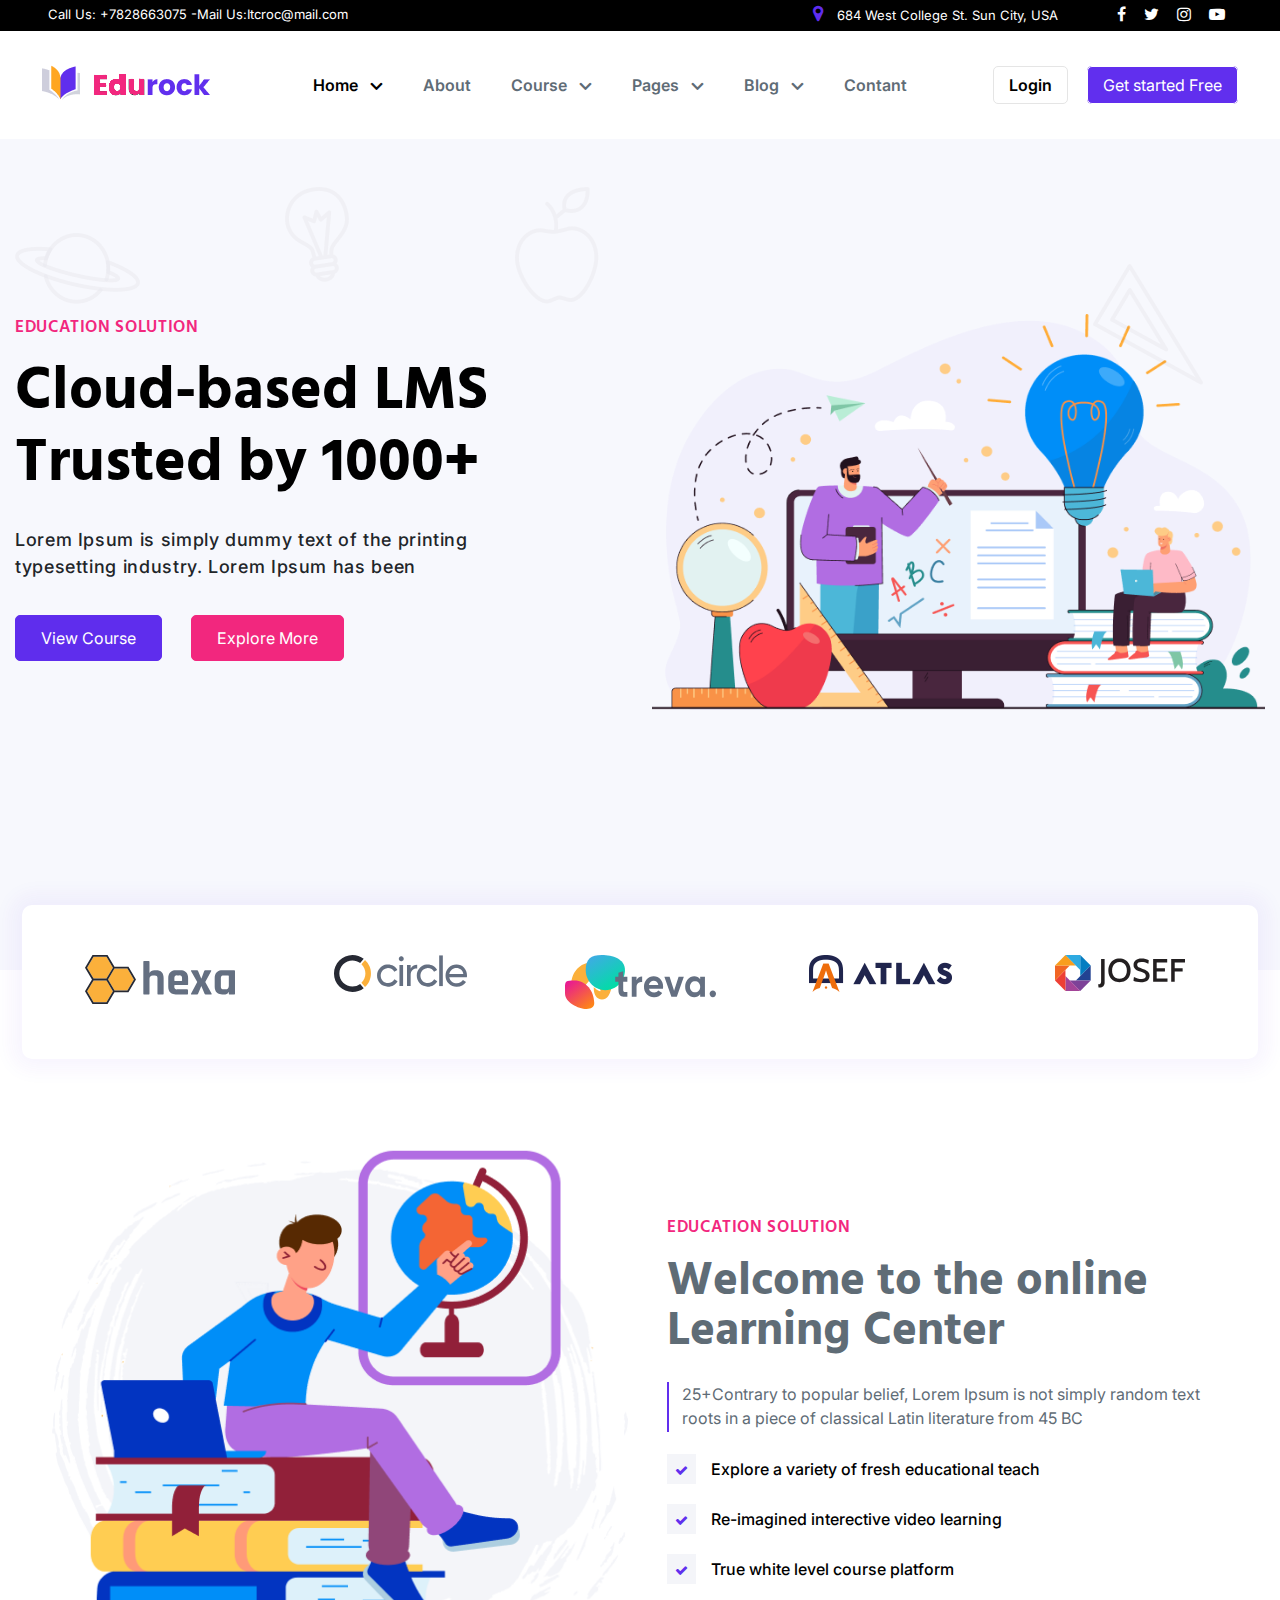
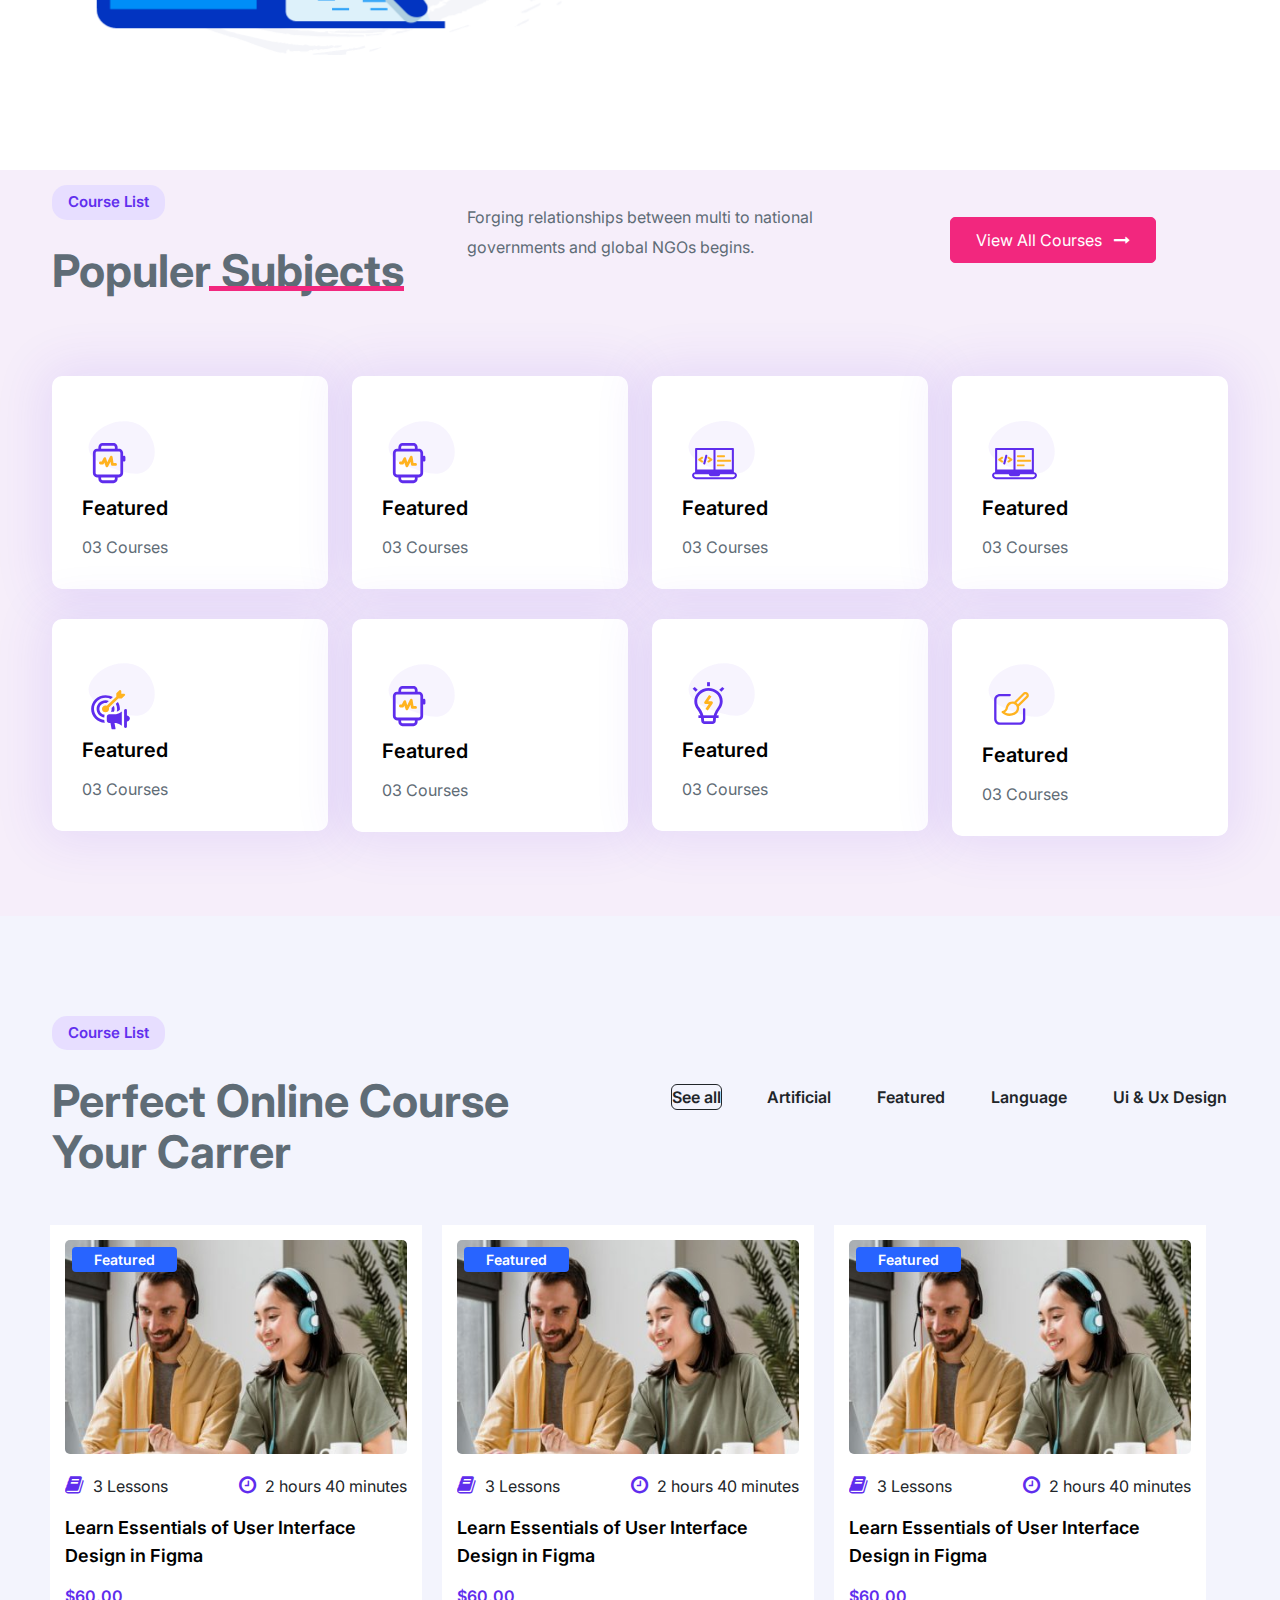
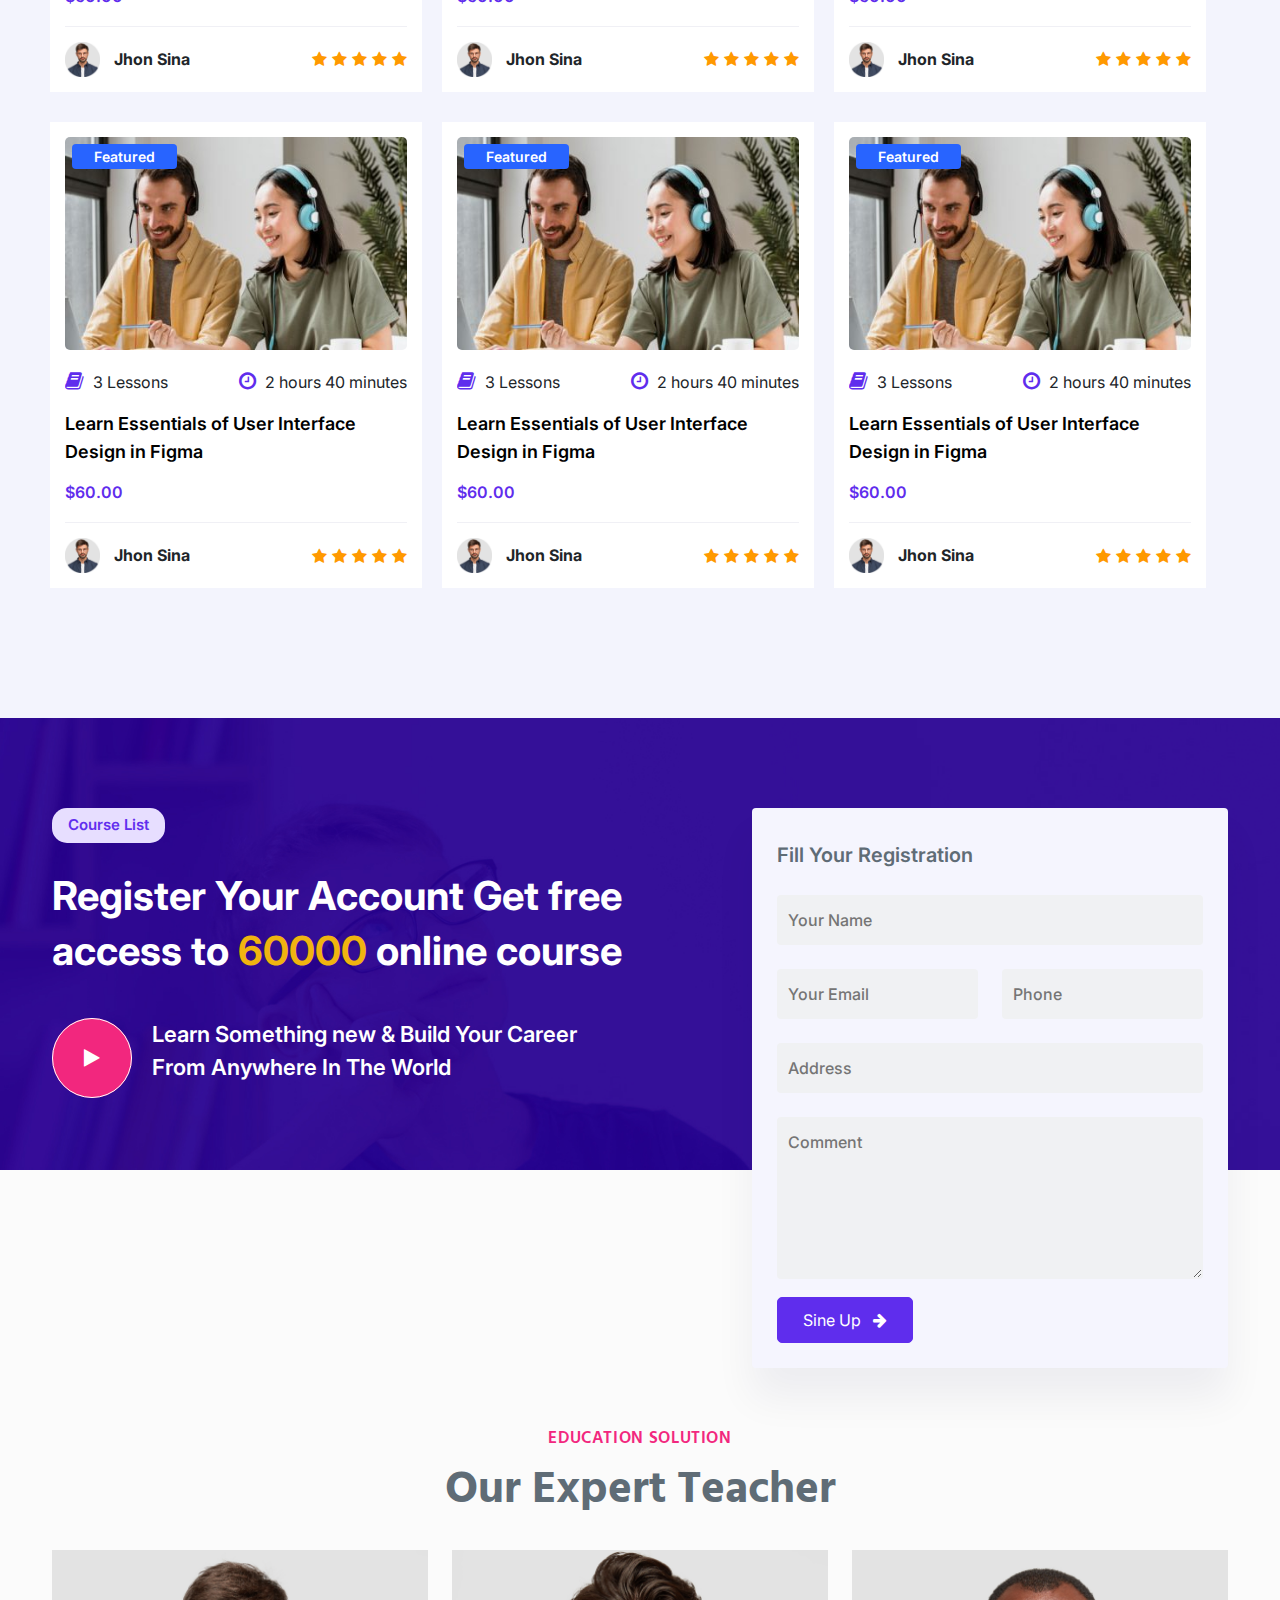
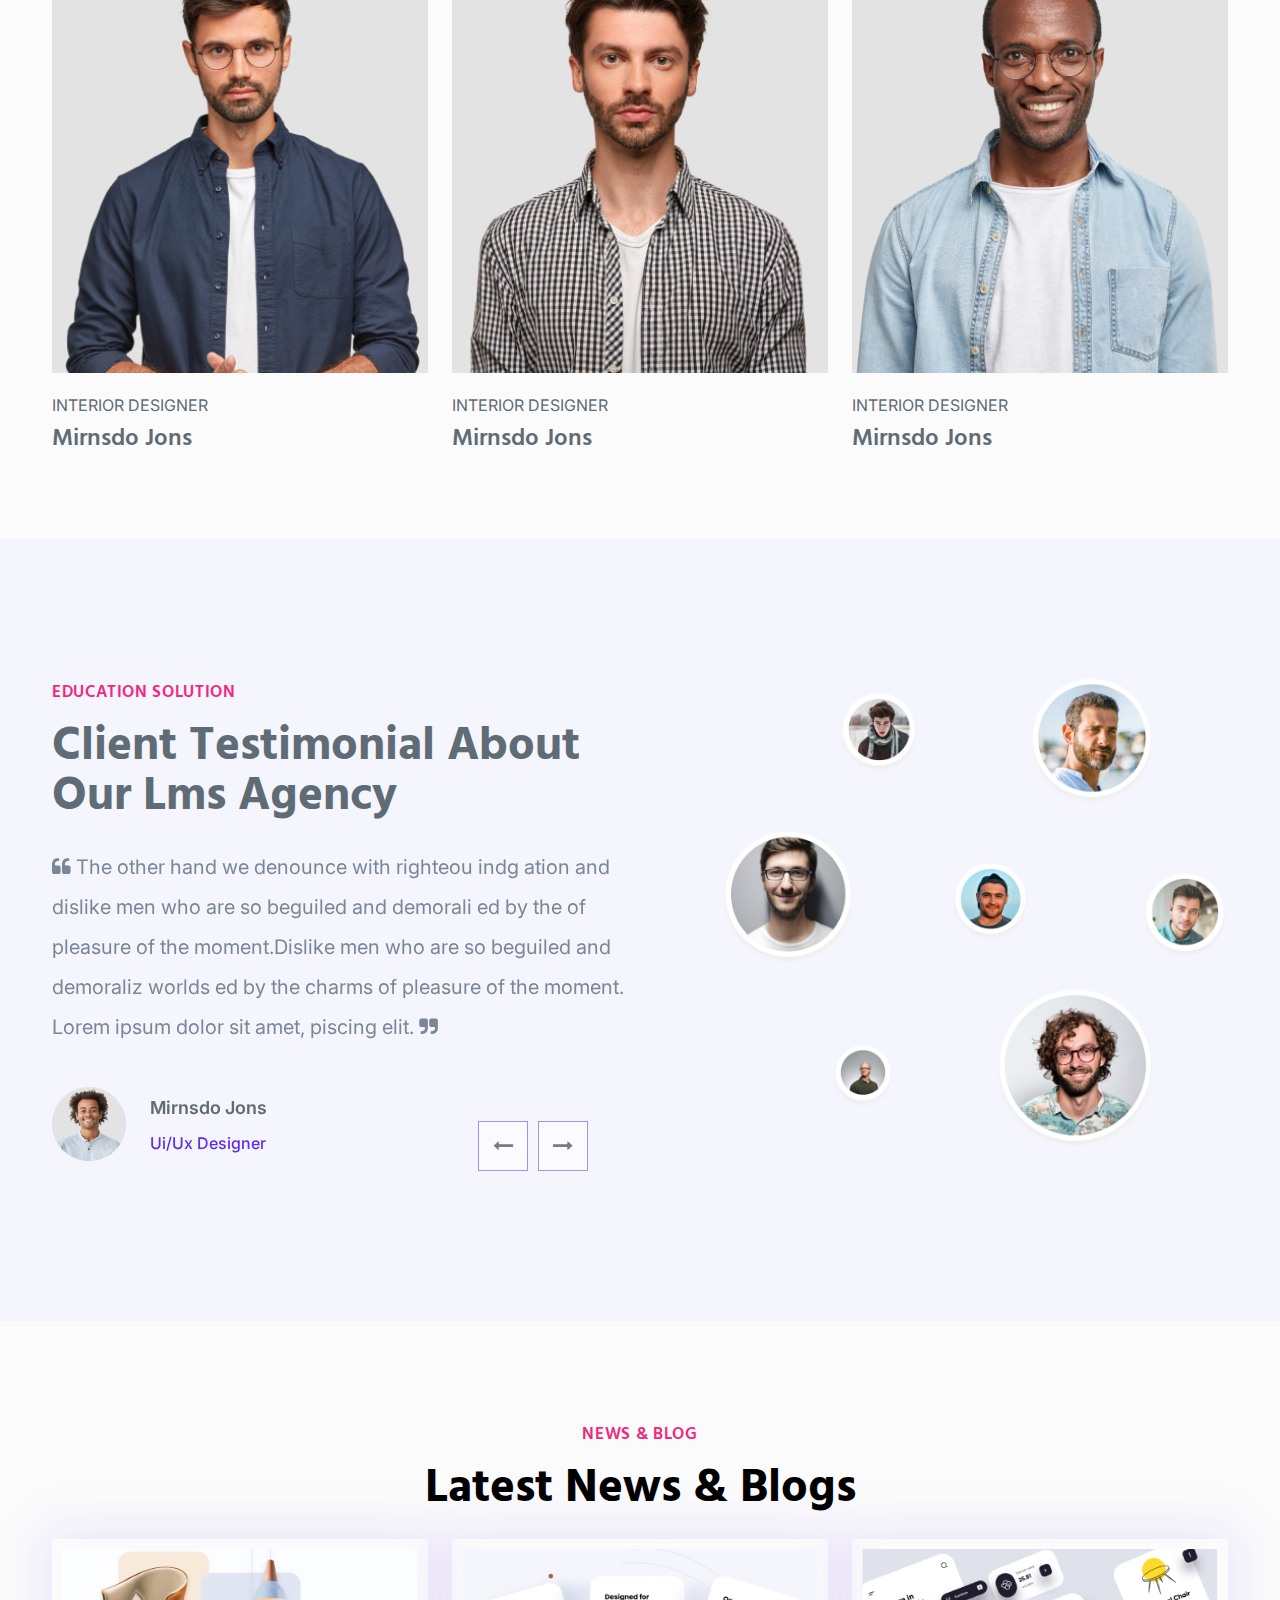
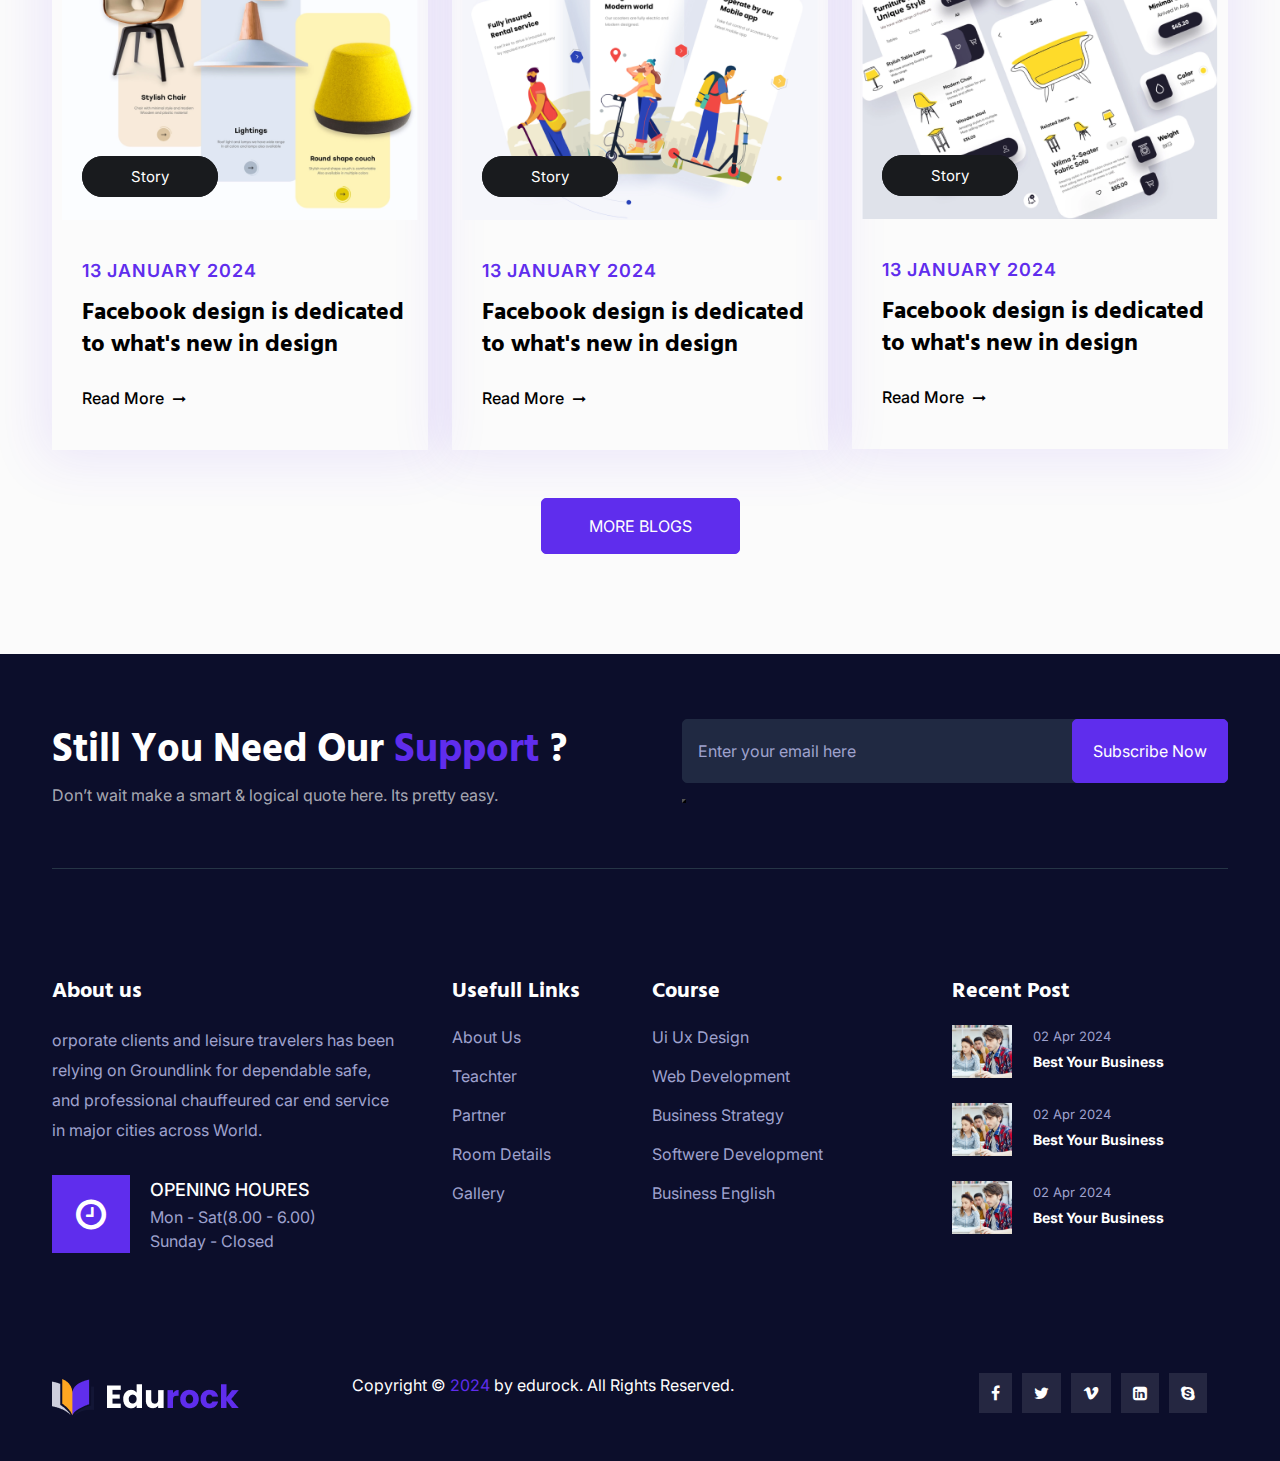
<file: index.html>
<!DOCTYPE html>
<html lang="en">

<head>
    <meta charset="UTF-8">
    <title>Document</title>
    <meta name="viewport" content="width=device-width, initial-scale=1.0">
    <link rel="stylesheet" href="css/style.css">
    <!-- --Inter-font-family-- -->
    <link href="https://fonts.googleapis.com/css2?family=Inter:wght@100..900&display=swap" rel="stylesheet">
    <!-- --Hind-font-family-- -->
    <link
        href="https://fonts.googleapis.com/css2?family=Hind+Siliguri:wght@300;400;500;600;700&family=Hind:wght@300;400;500;600;700&display=swap"
        rel="stylesheet">
    <link rel="stylesheet" href="https://cdnjs.cloudflare.com/ajax/libs/font-awesome/4.7.0/css/font-awesome.min.css">
    <link href="https://cdn.jsdelivr.net/npm/bootstrap@5.1.3/dist/css/bootstrap.min.css" rel="stylesheet">

</head>

<body>

    <section id="header">
        <div class="top-header d-none d-md-block">
            <div class="container-fluid px-5">
                <div class="top-header-main">
                    <div class="top-header-left">
                        <ul class="ps-0">
                            <li><span>Call Us: +</span><a href="tel:">7828663075</a></li>
                            <li> <span>-Mail Us:</span><a href="mailto:">Itcroc@mail.com</a></li>
                        </ul>
                    </div>
                    <div class="top-header-right d-flex">
                        <ul class="d-none d-lg-block">
                            <li><span><i class="fa fa-map-marker" aria-hidden="true"></i>
                                </span>684 West College St. Sun City, USA
                            </li>
                        </ul>
                        <div class="social-links">
                            <ul class="">
                                <li><a href="#"><i class="fa fa-facebook" aria-hidden="true"></i>
                                    </a></li>
                                <li><a href="#"><i class="fa fa-twitter" aria-hidden="true"></i></a></li>
                                <li><a href="#"><i class="fa fa-instagram" aria-hidden="true"></i>
                                    </a></li>
                                <li><a href="#"><i class="fa fa-youtube-play" aria-hidden="true"></i>
                                    </a></li>
                            </ul>
                        </div>
                    </div>
                </div>
            </div>
        </div>


        <div class="header-bottom">
            <nav class="navbar navbar-expand-lg py-0">
                <div class="container-fluid">
                    <a class="navbar-brand" href="index.html"><img src="images/logo_1.png" alt=""></a>
                    <button class="navbar-toggler button-manage" type="button" data-bs-toggle="collapse"
                        data-bs-target="#navbarSupportedContent" aria-controls="navbarSupportedContent"
                        aria-expanded="false" aria-label="Toggle navigation">
                        <i class="fa fa-bars" aria-hidden="true"></i>
                        <i class="fa fa-times" aria-hidden="true"></i>

                        <form class="d-flex button d-none d-md-block mobile">
                            <a class="Login" href="#">Login</a>
                            <a class="start" href="#">Get started Free</a>
                        </form>
                    </button>
                    <div class="collapse navbar-collapse justify-content-around" id="navbarSupportedContent">
                        <div class="bg-color">
                            <ul class="navbar-nav">
                                <li class="nav-item">
                                    <a class="nav-link active" href="#">Home <i class="fa fa-angle-down mb-reponsive"
                                            aria-hidden="true"></i>
                                    </a>
                                    <ul class="dropdown">
                                        <li><a href="#">Home1</a></li>
                                        <li><a href="#">Home2</a></li>
                                        <li><a href="#">Home3</a></li>
                                        <li><a href="#">Home4</a></li>
                                        <li><a href="#">Course Details</a></li>
                                        <li><a href="#">Home6</a></li>
                                        <li><a href="#">Home7</a></li>
                                        <li><a href="#">Home8</a></li>
                                        <li><a href="#">Home9</a></li>
                                        <li><a href="#">Home10</a></li>
                                    </ul>
                                </li>
                                <li class="nav-item">
                                    <a class="nav-link" href="about.html">About</a>
                                </li>
                                <li class="nav-item">
                                    <a class="nav-link" href="#">Course <i class="fa fa-angle-down mb-reponsive"
                                            aria-hidden="true"></i>

                                    </a>
                                    <ul class="dropdown">
                                        <li><a href="#">Course Archive</a>
                                            <ul class="sub-dropdown">
                                                <li><a href="#">Shop</a></li>
                                                <li><a href="#">Cart</a></li>
                                                <li><a href="#">Checkout</a></li>
                                                <li><a href="#">My account</a></li>
                                            </ul>
                                        </li>
                                        <li><a href="#">Course Archive 2</a></li>
                                        <li><a href="#">Course List</a></li>
                                        <li><a href="#">Course Gird</a></li>
                                        <li><a href="#">Course Details</a></li>
                                        <li><a href="#">Course Details 2</a></li>
                                        <li><a href="#">Course Details 3</a></li>
                                    </ul>
                                </li>
                                <li class="nav-item">
                                    <a class="nav-link" href="#">Pages <i class="fa fa-angle-down mb-reponsive"
                                            aria-hidden="true"></i>
                                    </a>
                                    <ul class="dropdown">
                                        <li><a href="#">Login</a></li>
                                        <li><a href="#">Student Registration</a></li>
                                        <li><a href="#">Instructor</a></li>
                                        <li><a href="#">Instructor Profile</a></li>
                                        <li><a href="#">Become an Instructors</a></li>
                                        <li><a href="#">Event</a></li>
                                        <li><a href="#">Event Details</a></li>
                                        <li class="sub-responsive dropdown-toggle" onclick="myChange(this)"><a
                                                href="#">Shop <i class="fa fa-angle-down" aria-hidden="true"></i></a>
                                            <ul class="sub-dropdown">
                                                <li><a href="#">Shop</a></li>
                                                <li><a href="#">Cart</a></li>
                                                <li><a href="#">Checkout</a></li>
                                                <li><a href="#">My account</a></li>
                                            </ul>
                                        </li>
                                    </ul>
                                </li>
                                <li class="nav-item">
                                    <a class="nav-link" href="#">Blog <i class="fa fa-angle-down mb-reponsive"
                                            aria-hidden="true"></i>
                                    </a>
                                    <ul class="dropdown">
                                        <li><a href="#">Blog</a></li>
                                        <li><a href="#">Blog Details</a></li>
                                    </ul>
                                </li>
                                <li class="nav-item">
                                    <a class="nav-link" href="#">Contant</a>
                                </li>

                            </ul>

                        </div>
                    </div>
                    <form class="d-flex button d-none d-lg-block">
                        <a class="Login" href="login.html">Login</a>
                        <a class="start" href="registration.html">Get started Free</a>
                    </form>
                </div>
            </nav>
        </div>

    </section>

    <!-- ----banner-sec--- -->

    <section id="banner">
        <div class="container-manage">
            <div class="banner">
                <div class="react-image ">
                    <div class="react-multi-img">
                        <img src="images/herobanner_1.png" alt="">
                    </div>
                </div>
                <div class="react-image yes">
                    <div class="react-multi-img vertical">
                        <img src="images/herobanner_2.png" alt="">
                    </div>
                </div>
                <div class="react-image yes">
                    <div class="react-multi-img horizontal">
                        <img src="images/herobanner_3.png" alt="">
                    </div>
                    <div class="react-multi-img horizontal2">
                        <img src="images/herobanner_4.png" alt="">
                    </div>
                </div>
                <div class="row">
                    <div class="col-md-6 col-sm-12 padding-mang">
                        <div class="banner-left">
                            <div class="banner-left-content">
                                <div class="tittle-inner">
                                    <span>EDUCATION SOLUTION</span>
                                    <h2>Cloud-based LMS Trusted by 1000+</h2>
                                    <p>Lorem Ipsum is simply dummy text of the printing typesetting industry. Lorem
                                        Ipsum has been</p>
                                </div>

                                <div class="banner-btn">
                                    <a class="btn-left" href="#">View Course</a>
                                    <a class="btn-right" href="#">Explore More</a>
                                </div>
                            </div>
                        </div>
                    </div>
                    <div class="col-md-6 col-sm-12 padding-mang">
                        <div class="banner-right">
                            <div class="banner-img">
                                <img id="" src="images/about.png" alt="">
                            </div>
                        </div>
                    </div>
                </div>
            </div>
        </div>
    </section>

    <!-- ----brand-sec--- -->

    <section id="brand-sec">
        <div class="container-fluid">
            <div class="brand-main">
                <div class="row">
                    <div class="col">
                        <div class="brand-img">
                            <img src="images/hexa.svg" alt="">
                        </div>
                    </div>

                    <div class="col">
                        <div class="brand-img">
                            <img src="images/cicle.svg" alt="">
                        </div>
                    </div>
                    <div class="col">
                        <div class="brand-img">
                            <img src="images/treva.svg" alt="">
                        </div>
                    </div>
                    <div class="col">
                        <div class="brand-img">
                            <img src="images/atlas.svg" alt="">
                        </div>
                    </div>
                    <div class="col">
                        <div class="brand-img">
                            <img src="images/jospee.svg" alt="">
                        </div>
                    </div>

                </div>
            </div>
        </div>
    </section>


    <!-- ----welcome-sec-- -->

    <section id="welcome-sec">
        <div class="container">
            <div class="welcome-main">
                <div class="row">
                    <div class="col-md-6 col-sm-12">
                        <div class="welcome-image">
                            <img src="images/welcome.png" alt="">
                        </div>
                    </div>
                    <div class="col-md-6 col-sm-12">
                        <div class="welcome-content">
                            <div class="tittle-inner">
                                <span>EDUCATION SOLUTION</span>
                                <h2>Welcome to the online Learning Center</h2>
                            </div>
                            <div class="description">
                                <p>25+Contrary to popular belief, Lorem Ipsum is not simply random text roots in a piece
                                    of classical Latin literature from 45 BC</p>
                            </div>

                            <ul class="welcome-list ps-0 mt-4">
                                <li><span><i class="fa fa-check" aria-hidden="true"></i>
                                    </span>Explore a variety of fresh educational teach</li>

                                <li><span><i class="fa fa-check" aria-hidden="true"></i>
                                    </span>Re-imagined interective video learning</li>

                                <li><span><i class="fa fa-check" aria-hidden="true"></i>
                                    </span>True white level course platform</li>
                            </ul>
                        </div>
                    </div>
                </div>
            </div>
        </div>
    </section>

    <!-- ---course-list---- -->

    <section id="course-list">
        <div class="container">
            <div class="course-content">
                <div class="row">
                    <div class="col-lg-4 col-md-6">
                        <div class="course-sub">
                            <span class="sub-text">Course List</span>
                            <h2>Populer <span class="course-under">Subjects</span></h2>
                        </div>
                    </div>
                    <div class="col-lg-4 col-md-6 align-content-center">
                        <div class="description">
                            <p>Forging relationships between multi to national governments and global NGOs begins.</p>
                        </div>
                    </div>
                    <div class="col-lg-4 col-md-12 align-content-center text-lg-center mt-sm-3 mt-lg-0 ">
                        <div class="course-right">
                            <a class="btn-right" href="#">View All Courses &nbsp;&nbsp;<i class="fa fa-long-arrow-right"
                                    aria-hidden="true"></i>
                            </a>
                        </div>
                    </div>
                </div>
            </div>

            <div class="courses-categories">
                <div class="row">
                    <div class="col-lg-3 col-md-4 col-sm-6 col-xs-12">
                        <div class="single_service">
                            <div class="service-img">
                                <img src="images/service_1.svg" alt="">
                            </div>
                            <div class="srevice-conten">
                                <h3><a href="#">Featured</a></h3>
                                <p>03 Courses</p>
                            </div>
                            <div class="service_small_img">
                                <svg class="icon__hover__img" fill="none" xmlns="http://www.w3.org/2000/svg">
                                    <path
                                        d="M16.5961 10.265L19 1.33069L10.0022 3.73285L1 6.1306L7.59393 12.6627L14.1879 19.1992L16.5961 10.265Z"
                                        stroke="#FFB31F" stroke-width="2" stroke-linecap="round"
                                        stroke-linejoin="round"></path>
                                </svg>
                            </div>
                        </div>
                    </div>
                    <div class="col-lg-3 col-md-4 col-sm-6 col-xs-12">
                        <div class="single_service">
                            <div class="service-img">
                                <img src="images/service_1.svg" alt="">
                            </div>
                            <div class="srevice-conten">
                                <h3><a href="#">Featured</a></h3>
                                <p>03 Courses</p>
                            </div>
                            <div class="service_small_img">
                                <svg class="icon__hover__img" fill="none" xmlns="http://www.w3.org/2000/svg">
                                    <path
                                        d="M16.5961 10.265L19 1.33069L10.0022 3.73285L1 6.1306L7.59393 12.6627L14.1879 19.1992L16.5961 10.265Z"
                                        stroke="#FFB31F" stroke-width="2" stroke-linecap="round"
                                        stroke-linejoin="round"></path>
                                </svg>
                            </div>
                        </div>
                    </div>
                    <div class="col-lg-3 col-md-4 col-sm-6 col-xs-12">
                        <div class="single_service">
                            <div class="service-img">
                                <img src="images/service_2.svg" alt="">
                            </div>
                            <div class="srevice-conten">
                                <h3><a href="#">Featured</a></h3>
                                <p>03 Courses</p>
                            </div>
                            <div class="service_small_img">
                                <svg class="icon__hover__img" fill="none" xmlns="http://www.w3.org/2000/svg">
                                    <path
                                        d="M16.5961 10.265L19 1.33069L10.0022 3.73285L1 6.1306L7.59393 12.6627L14.1879 19.1992L16.5961 10.265Z"
                                        stroke="#FFB31F" stroke-width="2" stroke-linecap="round"
                                        stroke-linejoin="round"></path>
                                </svg>
                            </div>
                        </div>
                    </div>
                    <div class="col-lg-3 col-md-4 col-sm-6 col-xs-12">
                        <div class="single_service">
                            <div class="service-img">
                                <img src="images/service_2.svg" alt="">
                            </div>
                            <div class="srevice-conten">
                                <h3><a href="#">Featured</a></h3>
                                <p>03 Courses</p>
                            </div>
                            <div class="service_small_img">
                                <svg class="icon__hover__img" fill="none" xmlns="http://www.w3.org/2000/svg">
                                    <path
                                        d="M16.5961 10.265L19 1.33069L10.0022 3.73285L1 6.1306L7.59393 12.6627L14.1879 19.1992L16.5961 10.265Z"
                                        stroke="#FFB31F" stroke-width="2" stroke-linecap="round"
                                        stroke-linejoin="round"></path>
                                </svg>
                            </div>
                        </div>
                    </div>
                    <div class="col-lg-3 col-md-4 col-sm-6 col-xs-12">
                        <div class="single_service">
                            <div class="service-img">
                                <img src="images/service_3.svg" alt="">
                            </div>
                            <div class="srevice-conten">
                                <h3><a href="#">Featured</a></h3>
                                <p>03 Courses</p>
                            </div>
                            <div class="service_small_img">
                                <svg class="icon__hover__img" fill="none" xmlns="http://www.w3.org/2000/svg">
                                    <path
                                        d="M16.5961 10.265L19 1.33069L10.0022 3.73285L1 6.1306L7.59393 12.6627L14.1879 19.1992L16.5961 10.265Z"
                                        stroke="#FFB31F" stroke-width="2" stroke-linecap="round"
                                        stroke-linejoin="round"></path>
                                </svg>
                            </div>
                        </div>
                    </div>
                    <div class="col-lg-3 col-md-4 col-sm-6 col-xs-12">
                        <div class="single_service">
                            <div class="service-img">
                                <img src="images/service_1.svg" alt="">
                            </div>
                            <div class="srevice-conten">
                                <h3><a href="#">Featured</a></h3>
                                <p>03 Courses</p>
                            </div>
                            <div class="service_small_img">
                                <svg class="icon__hover__img" fill="none" xmlns="http://www.w3.org/2000/svg">
                                    <path
                                        d="M16.5961 10.265L19 1.33069L10.0022 3.73285L1 6.1306L7.59393 12.6627L14.1879 19.1992L16.5961 10.265Z"
                                        stroke="#FFB31F" stroke-width="2" stroke-linecap="round"
                                        stroke-linejoin="round"></path>
                                </svg>
                            </div>
                        </div>
                    </div>
                    <div class="col-lg-3 col-md-4 col-sm-6 col-xs-12">
                        <div class="single_service">
                            <div class="service-img">
                                <img src="images/service_4.svg" alt="">
                            </div>
                            <div class="srevice-conten">
                                <h3><a href="#">Featured</a></h3>
                                <p>03 Courses</p>
                            </div>
                            <div class="service_small_img">
                                <svg class="icon__hover__img" fill="none" xmlns="http://www.w3.org/2000/svg">
                                    <path
                                        d="M16.5961 10.265L19 1.33069L10.0022 3.73285L1 6.1306L7.59393 12.6627L14.1879 19.1992L16.5961 10.265Z"
                                        stroke="#FFB31F" stroke-width="2" stroke-linecap="round"
                                        stroke-linejoin="round"></path>
                                </svg>
                            </div>
                        </div>
                    </div>
                    <div class="col-lg-3 col-md-4 col-sm-6 col-xs-12">
                        <div class="single_service">
                            <div class="service-img">
                                <img src="images/service_5.svg" alt="">
                            </div>
                            <div class="srevice-conten">
                                <h3><a href="#">Featured</a></h3>
                                <p>03 Courses</p>
                            </div>
                            <div class="service_small_img">
                                <svg class="icon__hover__img" fill="none" xmlns="http://www.w3.org/2000/svg">
                                    <path
                                        d="M16.5961 10.265L19 1.33069L10.0022 3.73285L1 6.1306L7.59393 12.6627L14.1879 19.1992L16.5961 10.265Z"
                                        stroke="#FFB31F" stroke-width="2" stroke-linecap="round"
                                        stroke-linejoin="round"></path>
                                </svg>
                            </div>
                        </div>
                    </div>
                </div>
            </div>
        </div>
    </section>


    <!-- -----Carrer-sec---- -->

    <section id="carrer-sec">
        <div class="container">
            <div class="carrer-main">
                <div class="row">
                    <div class="col-lg-5 col-md-12">
                        <div class="course-sub carrer-online">
                            <span class="sub-text">Course List</span>
                            <h2>Perfect Online Course Your Carrer
                            </h2>
                        </div>
                    </div>

                    <div class="col-lg-7 col-md-12 align-content-center flot-right text-lg-end mt-sm-3 mt-lg-0">
                        <div id="myBtnContainer">
                            <button class="btn active ps-sm-0" onclick="filterSelection('all')"> See all</button>
                            <button class="btn" onclick="filterSelection('Artificial')"> Artificial</button>
                            <button class="btn" onclick="filterSelection('Featured')"> Featured</button>
                            <button class="btn" onclick="filterSelection('Language')"> Language</button>
                            <button class="btn" onclick="filterSelection('design')"> Ui & Ux Design</button>
                        </div>
                    </div>

                    <div class="row pe-0 mt-5">
                        <div class="col-12 px-0">
                            <div class="filterDiv Artificial">
                                <div class="career-card">
                                    <div class="career-img">
                                        <img src="images/carre.jpg" alt="">
                                    </div>

                                    <div class="gridarea__small__button">
                                        Featured
                                    </div>
                                    <div class="gridarea_content">
                                        <div class="gridarea-list">
                                            <ul class="d-flex justify-content-between ps-0">
                                                <li><span><i class="fa fa-book" aria-hidden="true"></i>
                                                    </span> 3 Lessons</li>
                                                <li><span><i class="fa fa-clock-o" aria-hidden="true"></i>

                                                    </span>2 hours 40 minutes</li>
                                            </ul>
                                        </div>
                                        <div class="gridarea-content">
                                            <h3><a href="#">Learn Essentials of User Interface Design in Figma</a></h3>
                                        </div>
                                        <div class="gridarea-price">
                                            <span>$60.00</span>
                                        </div>

                                        <div class="gridarea__bottom">
                                            <div class="gridarea__small d-flex">
                                                <img src="images/teacher__1.png" alt="">
                                                <h6>Jhon Sina</h6>
                                            </div>
                                            <div class="ratting align-content-center">
                                                <ul>
                                                    <li><i class="fa fa-star" aria-hidden="true"></i></li>
                                                    <li><i class="fa fa-star" aria-hidden="true"></i></li>
                                                    <li><i class="fa fa-star" aria-hidden="true"></i></li>
                                                    <li><i class="fa fa-star" aria-hidden="true"></i></li>
                                                    <li><i class="fa fa-star" aria-hidden="true"></i></li>
                                                </ul>
                                            </div>
                                        </div>
                                    </div>
                                </div>
                            </div>
                            <div class="filterDiv design Language">
                                <div class="career-card">
                                    <div class="career-img">
                                        <img src="images/carre.jpg" alt="">
                                    </div>

                                    <div class="gridarea__small__button">
                                        Featured
                                    </div>
                                    <div class="gridarea_content">
                                        <div class="gridarea-list">
                                            <ul class="d-flex justify-content-between ps-0">
                                                <li><span><i class="fa fa-book" aria-hidden="true"></i>
                                                    </span> 3 Lessons</li>
                                                <li><span><i class="fa fa-clock-o" aria-hidden="true"></i>

                                                    </span>2 hours 40 minutes</li>
                                            </ul>
                                        </div>
                                        <div class="gridarea-content">
                                            <h3><a href="#">Learn Essentials of User Interface Design in Figma</a></h3>
                                        </div>
                                        <div class="gridarea-price">
                                            <span>$60.00</span>
                                        </div>

                                        <div class="gridarea__bottom">
                                            <div class="gridarea__small d-flex">
                                                <img src="images/teacher__1.png" alt="">
                                                <h6>Jhon Sina</h6>
                                            </div>
                                            <div class="ratting align-content-center">
                                                <ul>
                                                    <li><i class="fa fa-star" aria-hidden="true"></i></li>
                                                    <li><i class="fa fa-star" aria-hidden="true"></i></li>
                                                    <li><i class="fa fa-star" aria-hidden="true"></i></li>
                                                    <li><i class="fa fa-star" aria-hidden="true"></i></li>
                                                    <li><i class="fa fa-star" aria-hidden="true"></i></li>
                                                </ul>
                                            </div>
                                        </div>


                                    </div>
                                </div>
                            </div>
                            <div class="filterDiv Artificial">
                                <div class="career-card">
                                    <div class="career-img">
                                        <img src="images/carre.jpg" alt="">
                                    </div>

                                    <div class="gridarea__small__button">
                                        Featured
                                    </div>
                                    <div class="gridarea_content">
                                        <div class="gridarea-list">
                                            <ul class="d-flex justify-content-between ps-0">
                                                <li><span><i class="fa fa-book" aria-hidden="true"></i>
                                                    </span> 3 Lessons</li>
                                                <li><span><i class="fa fa-clock-o" aria-hidden="true"></i>

                                                    </span>2 hours 40 minutes</li>
                                            </ul>
                                        </div>
                                        <div class="gridarea-content">
                                            <h3><a href="#">Learn Essentials of User Interface Design in Figma</a></h3>
                                        </div>
                                        <div class="gridarea-price">
                                            <span>$60.00</span>
                                        </div>

                                        <div class="gridarea__bottom">
                                            <div class="gridarea__small d-flex">
                                                <img src="images/teacher__1.png" alt="">
                                                <h6>Jhon Sina</h6>
                                            </div>
                                            <div class="ratting align-content-center">
                                                <ul>
                                                    <li><i class="fa fa-star" aria-hidden="true"></i></li>
                                                    <li><i class="fa fa-star" aria-hidden="true"></i></li>
                                                    <li><i class="fa fa-star" aria-hidden="true"></i></li>
                                                    <li><i class="fa fa-star" aria-hidden="true"></i></li>
                                                    <li><i class="fa fa-star" aria-hidden="true"></i></li>
                                                </ul>
                                            </div>
                                        </div>


                                    </div>
                                </div>
                            </div>
                            <div class="filterDiv design Featured">
                                <div class="career-card">
                                    <div class="career-img">
                                        <img src="images/carre.jpg" alt="">
                                    </div>

                                    <div class="gridarea__small__button">
                                        Featured
                                    </div>
                                    <div class="gridarea_content">
                                        <div class="gridarea-list">
                                            <ul class="d-flex justify-content-between ps-0">
                                                <li><span><i class="fa fa-book" aria-hidden="true"></i>
                                                    </span> 3 Lessons</li>
                                                <li><span><i class="fa fa-clock-o" aria-hidden="true"></i>

                                                    </span>2 hours 40 minutes</li>
                                            </ul>
                                        </div>
                                        <div class="gridarea-content">
                                            <h3><a href="#">Learn Essentials of User Interface Design in Figma</a></h3>
                                        </div>
                                        <div class="gridarea-price">
                                            <span>$60.00</span>
                                        </div>

                                        <div class="gridarea__bottom">
                                            <div class="gridarea__small d-flex">
                                                <img src="images/teacher__1.png" alt="">
                                                <h6>Jhon Sina</h6>
                                            </div>
                                            <div class="ratting align-content-center">
                                                <ul>
                                                    <li><i class="fa fa-star" aria-hidden="true"></i></li>
                                                    <li><i class="fa fa-star" aria-hidden="true"></i></li>
                                                    <li><i class="fa fa-star" aria-hidden="true"></i></li>
                                                    <li><i class="fa fa-star" aria-hidden="true"></i></li>
                                                    <li><i class="fa fa-star" aria-hidden="true"></i></li>
                                                </ul>
                                            </div>
                                        </div>


                                    </div>
                                </div>
                            </div>
                            <div class="filterDiv Artificial">
                                <div class="career-card">
                                    <div class="career-img">
                                        <img src="images/carre.jpg" alt="">
                                    </div>

                                    <div class="gridarea__small__button">
                                        Featured
                                    </div>
                                    <div class="gridarea_content">
                                        <div class="gridarea-list">
                                            <ul class="d-flex justify-content-between ps-0">
                                                <li><span><i class="fa fa-book" aria-hidden="true"></i>
                                                    </span> 3 Lessons</li>
                                                <li><span><i class="fa fa-clock-o" aria-hidden="true"></i>

                                                    </span>2 hours 40 minutes</li>
                                            </ul>
                                        </div>
                                        <div class="gridarea-content">
                                            <h3><a href="#">Learn Essentials of User Interface Design in Figma</a></h3>
                                        </div>
                                        <div class="gridarea-price">
                                            <span>$60.00</span>
                                        </div>

                                        <div class="gridarea__bottom">
                                            <div class="gridarea__small d-flex">
                                                <img src="images/teacher__1.png" alt="">
                                                <h6>Jhon Sina</h6>
                                            </div>
                                            <div class="ratting align-content-center">
                                                <ul>
                                                    <li><i class="fa fa-star" aria-hidden="true"></i></li>
                                                    <li><i class="fa fa-star" aria-hidden="true"></i></li>
                                                    <li><i class="fa fa-star" aria-hidden="true"></i></li>
                                                    <li><i class="fa fa-star" aria-hidden="true"></i></li>
                                                    <li><i class="fa fa-star" aria-hidden="true"></i></li>
                                                </ul>
                                            </div>
                                        </div>


                                    </div>
                                </div>
                            </div>
                            <div class="filterDiv design Featured">
                                <div class="career-card">
                                    <div class="career-img">
                                        <img src="images/carre.jpg" alt="">
                                    </div>

                                    <div class="gridarea__small__button">
                                        Featured
                                    </div>
                                    <div class="gridarea_content">
                                        <div class="gridarea-list">
                                            <ul class="d-flex justify-content-between ps-0">
                                                <li><span><i class="fa fa-book" aria-hidden="true"></i>
                                                    </span> 3 Lessons</li>
                                                <li><span><i class="fa fa-clock-o" aria-hidden="true"></i>

                                                    </span>2 hours 40 minutes</li>
                                            </ul>
                                        </div>
                                        <div class="gridarea-content">
                                            <h3><a href="#">Learn Essentials of User Interface Design in Figma</a></h3>
                                        </div>
                                        <div class="gridarea-price">
                                            <span>$60.00</span>
                                        </div>
                                        <div class="gridarea__bottom">
                                            <div class="gridarea__small d-flex">
                                                <img src="images/teacher__1.png" alt="">
                                                <h6>Jhon Sina</h6>
                                            </div>
                                            <div class="ratting align-content-center">
                                                <ul>
                                                    <li><i class="fa fa-star" aria-hidden="true"></i></li>
                                                    <li><i class="fa fa-star" aria-hidden="true"></i></li>
                                                    <li><i class="fa fa-star" aria-hidden="true"></i></li>
                                                    <li><i class="fa fa-star" aria-hidden="true"></i></li>
                                                    <li><i class="fa fa-star" aria-hidden="true"></i></li>
                                                </ul>
                                            </div>
                                        </div>
                                    </div>
                                </div>
                            </div>
                        </div>
                    </div>
                </div>
            </div>

            <div class="row px-0">
            </div>

        </div>

        </div>
    </section>

    <!-- -----register-sec--- -->
    <section id="register-sec">
        <div class="container">
            <div class="register-main">
                <div class="row">
                    <div class="col-lg-6 col-md-12">
                        <div class="register-left">
                            <div class="register-content">
                                <div class="course-sub">
                                    <span class="sub-text">Course List</span>
                                    <h2>Register Your <span>Account</span> Get free access to <span
                                            class="orange-color">60000</span> online course</h2>
                                </div>
                            </div>

                            <div class="register-vedio">
                                <div class="overly-border">
                                    <a href="#"><i class="fa fa-play" aria-hidden="true"></i>

                                    </a>
                                </div>
                                <div class="vedio-content">
                                    <p>Learn Something new & Build Your Career From Anywhere In The World</p>
                                </div>
                            </div>
                        </div>
                    </div>

                    <div class="col-lg-5 offset-lg-1">
                        <div class="input-form">
                            <div class="input-headding">
                                <h4>Fill Your Registration</h4>
                            </div>
                            <div class="input-feild">
                                <input type="text" placeholder="Your Name">
                            </div>
                            <div class="dubble-input">
                                <div class="row">
                                    <div class="col-6">
                                        <div class="input-feild">
                                            <input type="email" placeholder="Your Email">
                                        </div>
                                    </div>
                                    <div class="col-6">
                                        <div class="input-feild">
                                            <input type="text" placeholder="Phone">
                                        </div>
                                    </div>
                                </div>
                            </div>
                            <div class="input-feild">
                                <input type="text" placeholder="Address">
                            </div>

                            <div class="input-feild">
                                <textarea id="" cols="30" rows="5" placeholder="Comment"></textarea>
                            </div>

                            <div class="input-btn">
                                <a class="btn-left" href="#">Sine Up &nbsp; <i class="fa fa-arrow-right"
                                        aria-hidden="true"></i>

                                </a>
                            </div>
                        </div>
                    </div>
                </div>
            </div>
        </div>
    </section>


    <!-- /* ----temas-sec--- */ -->

    <section id="team-sec">
        <div class="container">
            <div class="teams-main">
                <div class="row">
                    <div class="col-12">
                        <div class="banner-left-content">
                            <div class="tittle-inner">
                                <span>EDUCATION SOLUTION</span>
                                <h2>Our Expert Teacher</h2>

                            </div>

                        </div>
                    </div>
                </div>

                <div class="team-column">
                    <div class="row">
                        <div class="col-md-6 col-lg-4 col-sm-12">
                            <div class="team-wrap">
                                <div class="team-wrap-img">
                                    <img src="images/team__1.png" alt="">
                                </div>
                                <div class="team-links">
                                    <div class="teams-social-icon">
                                        <ul>
                                            <li><a href="#"><i class="fa fa-facebook" aria-hidden="true"></i>
                                                </a></li>
                                            <li><a href="#"><i class="fa fa-twitter" aria-hidden="true"></i></a></li>
                                            <li><a href="#"><i class="fa fa-instagram" aria-hidden="true"></i>
                                                </a></li>
                                            <li><a href="#"><i class="fa fa-youtube-play" aria-hidden="true"></i>
                                                </a></li>
                                        </ul>
                                    </div>
                                </div>
                                <div class="team-content">
                                    <p>INTERIOR DESIGNER</p>
                                    <h3><a href="#">Mirnsdo Jons</a></h3>
                                </div>
                            </div>
                        </div>
                        <div class="col-md-6 col-lg-4 col-sm-12">
                            <div class="team-wrap">
                                <div class="team-wrap-img">
                                    <img src="images/team__2.png" alt="">
                                </div>
                                <div class="team-links">
                                    <div class="teams-social-icon">
                                        <ul>
                                            <li><a href="#"><i class="fa fa-facebook" aria-hidden="true"></i>
                                                </a></li>
                                            <li><a href="#"><i class="fa fa-twitter" aria-hidden="true"></i></a></li>
                                            <li><a href="#"><i class="fa fa-instagram" aria-hidden="true"></i>
                                                </a></li>
                                            <li><a href="#"><i class="fa fa-youtube-play" aria-hidden="true"></i>
                                                </a></li>
                                        </ul>
                                    </div>
                                </div>
                                <div class="team-content">
                                    <p>INTERIOR DESIGNER</p>
                                    <h3><a href="#">Mirnsdo Jons</a></h3>
                                </div>
                            </div>
                        </div>
                        <div class="col-md-6 col-lg-4 col-sm-12">
                            <div class="team-wrap">
                                <div class="team-wrap-img">
                                    <img src="images/team__3.png" alt="">
                                </div>
                                <div class="team-links">
                                    <div class="teams-social-icon">
                                        <ul>
                                            <li><a href="#"><i class="fa fa-facebook" aria-hidden="true"></i>
                                                </a></li>
                                            <li><a href="#"><i class="fa fa-twitter" aria-hidden="true"></i></a></li>
                                            <li><a href="#"><i class="fa fa-instagram" aria-hidden="true"></i>
                                                </a></li>
                                            <li><a href="#"><i class="fa fa-youtube-play" aria-hidden="true"></i>
                                                </a></li>
                                        </ul>
                                    </div>
                                </div>
                                <div class="team-content">
                                    <p>INTERIOR DESIGNER</p>
                                    <h3><a href="#">Mirnsdo Jons</a></h3>
                                </div>
                            </div>
                        </div>
                    </div>
                </div>
            </div>
        </div>
    </section>


    <!-- /* ----testimonial--client-- */ -->

    <section id="testimonial-sec">
        <div class="container">
            <div class="testimonial">
                <div class="row">
                    <div class="col-lg-6 col-md-12">

                        <div class="testimonial-slied">
                            <div class="tittle-inner">
                                <span>EDUCATION SOLUTION</span>
                                <h2>Client Testimonial About Our Lms Agency</h2>

                            </div>

                            <!-- -----slieder--- -->
                            <div id="carouselExampleControls" class="carousel slide" data-bs-ride="carousel">
                                <div class="carousel-inner">
                                    <div class="carousel-item active">
                                        <div class="disk-main-slied">
                                            <div class="disk">
                                                <p><i class="fa fa-quote-left" aria-hidden="true"></i> The other hand we
                                                    denounce with righteou indg ation and dislike men who are so
                                                    beguiled and demorali ed by the of pleasure of the moment.Dislike
                                                    men who are so beguiled and demoraliz worlds ed by the charms of
                                                    pleasure of the moment. Lorem ipsum dolor sit amet, piscing elit. <i
                                                        class="fa fa-quote-right" aria-hidden="true"></i></p>

                                            </div>
                                            <div class="content-box d-flex gap-4 align-items-center">
                                                <div class="content-thump">
                                                    <img src="images/testi_2.png" alt="">
                                                </div>
                                                <div class="descriptions">
                                                    <h4>Mirnsdo Jons</h4>
                                                    <p>Ui/Ux Designer</p>
                                                </div>
                                            </div>
                                        </div>
                                    </div>
                                    <div class="carousel-item">
                                        <div class="disk-main-slied">
                                            <div class="disk">
                                                <p><i class="fa fa-quote-left" aria-hidden="true"></i> The other hand we
                                                    denounce with righteou indg ation and dislike men who are so
                                                    beguiled and demorali ed by the of pleasure of the moment.Dislike
                                                    men who are so beguiled and demoraliz worlds ed by the charms of
                                                    pleasure of the moment. Lorem ipsum dolor sit amet, piscing elit. <i
                                                        class="fa fa-quote-right" aria-hidden="true"></i></p>

                                            </div>
                                            <div class="content-box d-flex gap-4 align-items-center">
                                                <div class="content-thump">
                                                    <img src="images/testi_2.png" alt="">
                                                </div>
                                                <div class="descriptions">
                                                    <h4>Mirnsdo Jons</h4>
                                                    <p>Ui/Ux Designer</p>
                                                </div>
                                            </div>
                                        </div>
                                    </div>
                                    <div class="carousel-item">
                                        <div class="disk-main-slied">
                                            <div class="disk">
                                                <p><i class="fa fa-quote-left" aria-hidden="true"></i> The other hand we
                                                    denounce with righteou indg ation and dislike men who are so
                                                    beguiled and demorali ed by the of pleasure of the moment.Dislike
                                                    men who are so beguiled and demoraliz worlds ed by the charms of
                                                    pleasure of the moment. Lorem ipsum dolor sit amet, piscing elit. <i
                                                        class="fa fa-quote-right" aria-hidden="true"></i></p>

                                            </div>
                                            <div class="content-box d-flex gap-4 align-items-center">
                                                <div class="content-thump">
                                                    <img src="images/testi_2.png" alt="">
                                                </div>
                                                <div class="descriptions">
                                                    <h4>Mirnsdo Jons</h4>
                                                    <p>Ui/Ux Designer</p>
                                                </div>
                                            </div>
                                        </div>
                                    </div>
                                </div>
                                <button class="carousel-control-prev d-none d-lg-block" type="button"
                                    data-bs-target="#carouselExampleControls" data-bs-slide="prev">
                                    <i class="fa fa-long-arrow-left" aria-hidden="true"></i>

                                </button>
                                <button class="carousel-control-next d-none d-lg-block" type="button"
                                    data-bs-target="#carouselExampleControls" data-bs-slide="next">
                                    <i class="fa fa-long-arrow-right" aria-hidden="true"></i>

                                </button>
                            </div>

                        </div>
                    </div>
                    <div class="col-lg-6 col-md-12">
                        <div class="testimonial-right">
                            <img src="images/testi__group__1.png" alt="">
                        </div>
                    </div>
                </div>
            </div>
        </div>
    </section>

    <!-- ---blog-sec--- -->
    <section id="blog-sec">
        <div class="container">
            <div class="blog-heading text-center">
                <div class="tittle-inner">
                    <span>NEWS & BLOG</span>
                    <h2>Latest News & Blogs</h2>

                </div>

            </div>
            <div class="blogs-main">
                <div class="row">
                    <div class="col-lg-4 col-md-6 col-sm-12 mt-sm-3 mt-md-0">
                        <div class="blog-card">
                            <div class="blog-img position-relative">
                                <img src="images/blog_5.png" alt="">
                                <div class="single_blog_button">
                                    <a href="#">Story</a>
                                </div>
                            </div>
                            <div class="blog-contant">
                                <h5>13 january 2024</h5>
                                <a href="#">
                                    <h3>Facebook design is dedicated to what's new in design</h3>
                                </a>
                                <a href="#">Read More <i class="fa fa-long-arrow-right" aria-hidden="true"></i>
                                </a>
                            </div>
                        </div>
                    </div>
                    <div class="col-lg-4 col-md-6 col-sm-12 mt-sm-5 mt-md-0">
                        <div class="blog-card">
                            <div class="blog-img position-relative">
                                <img src="images/blog_6.png" alt="">
                                <div class="single_blog_button">
                                    <a href="#">Story</a>
                                </div>
                            </div>
                            <div class="blog-contant">
                                <h5>13 january 2024</h5>
                                <a href="#">
                                    <h3>Facebook design is dedicated to what's new in design</h3>
                                </a>
                                <a href="#">Read More <i class="fa fa-long-arrow-right" aria-hidden="true"></i>
                                </a>
                            </div>
                        </div>
                    </div>
                    <div class="col-lg-4 col-md-6 col-sm-12 mt-sm-5 mt-lg-0">
                        <div class="blog-card">
                            <div class="blog-img position-relative">
                                <img src="images/blog_7.png" alt="">
                                <div class="single_blog_button">
                                    <a href="#">Story</a>
                                </div>
                            </div>
                            <div class="blog-contant">
                                <h5>13 january 2024</h5>
                                <a href="#">
                                    <h3>Facebook design is dedicated to what's new in design</h3>
                                </a>
                                <a href="#">Read More <i class="fa fa-long-arrow-right" aria-hidden="true"></i>
                                </a>
                            </div>
                        </div>
                    </div>
                </div>
            </div>

            <div class="input-btn text-center mt-5 ">
                <a class="btn-left" href="#">MORE BLOGS</a>
            </div>
        </div>
    </section>


    <!-- ---footer-sec---/ -->

    <section id="footer-sec">
        <div class="container">
            <div class="footer-cta">
                <div class="row">
                    <div class="col-lg-6 col-md-12 text-lg-start text-md-center">
                        <div class="footer-cta-left">
                            <h2>Still You Need Our <span>Support</span> ?</h2>
                            <p>Don’t wait make a smart & logical quote here. Its pretty easy.</p>
                        </div>
                    </div>
                    <div class="col-lg-6 col-md-12 mt-lg-0 mt-sm-4">
                        <div class="footer-cta-right">
                            <div class="cta-input">
                                <input type="text" placeholder="Enter your email here">
                                <button>
                                    <a href="#">Subscribe Now</a>
                                </button>
                            </div>
                        </div>
                    </div>
                </div>
            </div>

            <footer>
                <div class="footer">
                    <div class="row">
                        <div class="col-lg-4 col-md-6">
                            <div class="footer-about">
                                <div class="footer-headding">
                                    <h3>About us</h3>
                                </div>
                                <div class="footer-content">
                                    <p>orporate clients and leisure travelers has been relying on Groundlink for
                                        dependable safe, and professional chauffeured car end service in major cities
                                        across World.</p>
                                </div>

                                <div class="footer-bottom">
                                    <div class="footer-icon">
                                        <i class="fa fa-clock-o" aria-hidden="true"></i>

                                    </div>
                                    <div class="footer-text">
                                        <h5>OPENING HOURES</h5>
                                        <span>Mon - Sat(8.00 - 6.00)</span>
                                        <span>Sunday - Closed</span>
                                    </div>
                                </div>
                            </div>
                        </div>
                        <div class="col-lg-2 col-md-6 mt-md-0 mt-sm-5">
                            <div class="footerarea_inner">
                                <div class="footer-headding">
                                    <h3>Usefull Links</h3>
                                </div>
                                <div class="footer-list">
                                    <ul>
                                        <li><a href="#">About Us</a></li>
                                        <li><a href="#">Teachter</a></li>
                                        <li><a href="#">Partner</a></li>
                                        <li><a href="#">Room Details</a></li>
                                        <li><a href="#">Gallery</a></li>
                                    </ul>
                                </div>
                            </div>
                        </div>
                        <div class="col-lg-3 col-md-6 mt-lg-0 mt-sm-4 ">
                            <div class="footerarea_inner">
                                <div class="footer-headding">
                                    <h3>Course</h3>
                                </div>
                                <div class="footer-list">
                                    <ul>
                                        <li><a href="#">Ui Ux Design</a></li>
                                        <li><a href="#">Web Development</a></li>
                                        <li><a href="#">Business Strategy</a></li>
                                        <li><a href="#">Softwere Development</a></li>
                                        <li><a href="#">Business English</a></li>
                                    </ul>
                                </div>
                            </div>
                        </div>
                        <div class="col-lg-3 col-md-6 mt-lg-0 mt-sm-4">
                            <div class="footerarea_inner">
                                <div class="footer-headding">
                                    <h3>Recent Post</h3>
                                </div>

                                <div class="footer-bottom mb-4">
                                    <div class="footer-icons">
                                        <img src="images/footer__1.png" alt="">
                                    </div>
                                    <div class="footer-text resent-post ">
                                        <span>02 Apr 2024 </span>
                                        <h5>Best Your Business</h5>
                                    </div>
                                </div>
                                <div class="footer-bottom mb-4">
                                    <div class="footer-icons">
                                        <img src="images/footer__1.png" alt="">
                                    </div>
                                    <div class="footer-text resent-post ">
                                        <span>02 Apr 2024 </span>
                                        <h5>Best Your Business</h5>
                                    </div>
                                </div>
                                <div class="footer-bottom">
                                    <div class="footer-icons">
                                        <img src="images/footer__1.png" alt="">
                                    </div>
                                    <div class="footer-text resent-post ">
                                        <span>02 Apr 2024 </span>
                                        <h5>Best Your Business</h5>
                                    </div>
                                </div>
                            </div>
                        </div>
                    </div>
                </div>
            </footer>

            <div class="bottom-footer">
                <div class="row">
                    <div class="col-lg-3 col-md-5 col-sm-12 text-sm-center text-md-start">
                        <div class="bottom-logo">
                            <img src="images/logo_2.png" alt="">
                        </div>
                    </div>
                    <div class="col-lg-6 col-md-7 col-sm-12 text-sm-center text-md-start mt-md-0 mt-sm-3">
                        <div class="copyright-content">
                            <p>Copyright © <span>2024</span> by edurock. All Rights Reserved.</p>
                        </div>
                    </div>
                    <div class="col-lg-3 col-md-12  text-sm-center text-md-start mt-lg-0 mt-sm-3">
                        <div class="footer-social-meadia">
                            <ul class=" ps-sm-0 ps-xl-4">
                                <li><a href="#"><i class="fa fa-facebook" aria-hidden="true"></i></a></li>
                                <li><a href="#"><i class="fa fa-twitter" aria-hidden="true"></i></a></li>
                                <li><a href="#"><i class="fa fa-vimeo" aria-hidden="true"></i></a></li>
                                <li><a href="#"><i class="fa fa-linkedin-square" aria-hidden="true"></i></a></li>
                                <li><a href="#"><i class="fa fa-skype" aria-hidden="true"></i></a></li>
                            </ul>
                        </div>
                    </div>
                </div>
            </div>
        </div>
    </section>


  

    <script src="js/jquery-3.6.4.js"></script>
    <script src="https://cdn.jsdelivr.net/npm/bootstrap@5.1.3/dist/js/bootstrap.bundle.min.js"></script>


    <!-- -----sticky-header---/ -->
    <script>
        window.onscroll = function () {
            let header = document.getElementById("header");
            if (window.pageYOffset > 150) {
                header.classList.add("sticky")
            } else {
                header.classList.remove("sticky")
            }
        }

        // window.addEventListener("scroll", function(){
        //     let stickyheader = document.querySelector(".header-bottom") ;

        //     if(window.pageYOffset > 180){
        //         stickyheader.classList.add("kkkkk")
        //     }
        //     else{
        //         stickyheader.classList.remove("kkkkk")
        //     }
        // })




    </script>

    <script>
        filterSelection("all")
        function filterSelection(c) {
            var x, i;
            x = document.getElementsByClassName("filterDiv");
            if (c == "all") c = "";
            for (i = 0; i < x.length; i++) {
                w3RemoveClass(x[i], "show");
                if (x[i].className.indexOf(c) > -1) w3AddClass(x[i], "show");
            }
        }

        function w3AddClass(element, name) {
            var i, arr1, arr2;
            arr1 = element.className.split(" ");
            arr2 = name.split(" ");
            for (i = 0; i < arr2.length; i++) {
                if (arr1.indexOf(arr2[i]) == -1) { element.className += " " + arr2[i]; }
            }
        }

        function w3RemoveClass(element, name) {
            var i, arr1, arr2;
            arr1 = element.className.split(" ");
            arr2 = name.split(" ");
            for (i = 0; i < arr2.length; i++) {
                while (arr1.indexOf(arr2[i]) > -1) {
                    arr1.splice(arr1.indexOf(arr2[i]), 1);
                }
            }
            element.className = arr1.join(" ");
        }

        // Add active class to the current button (highlight it)
        var btnContainer = document.getElementById("myBtnContainer");
        var btns = btnContainer.getElementsByClassName("btn");
        for (var i = 0; i < btns.length; i++) {
            btns[i].addEventListener("click", function () {
                var current = document.getElementsByClassName("active");
                current[0].className = current[0].className.replace(" active", "");
                this.className += " active";
            });
        }

    </script>
    
    <script>
        let allQuestions = document.querySelectorAll(".mb-reponsive");
        allQuestions.forEach((currentValue, index) => {
            currentValue.addEventListener("click", () => {
                currentValue.parentElement.parentElement.classList.toggle("opened")

                // other tab on click div hide
                allQuestions.forEach((ele, i) => {
                    if (i != index) {
                        ele.parentElement.parentElement.classList.remove("opened");
                    }
                })

            })
        }
        )
        function myChange(x) {
            let subSesponsive = document.querySelector(".sub-responsive")
            x.classList.toggle("change")
        }
    </script>





    <!-- <script>
        const anchors = document.querySelectorAll('.mb-reponsive');

anchors.forEach((currentValue, index) => {
    currentValue.addEventListener("click", function () {
       
        currentValue.parentElement.parentElement.classList.toggle("opened");

        anchors.forEach((elm, i) => {
            if (i !== index) {
                elm.parentElement.parentElement.classList.remove("opened");
            }
        });
    });
});


function myChange(x) {
            let subSesponsive = document.querySelector(".sub-responsive")
            x.classList.toggle("change")
        }
    </script> -->





</body>

</html>
</file>
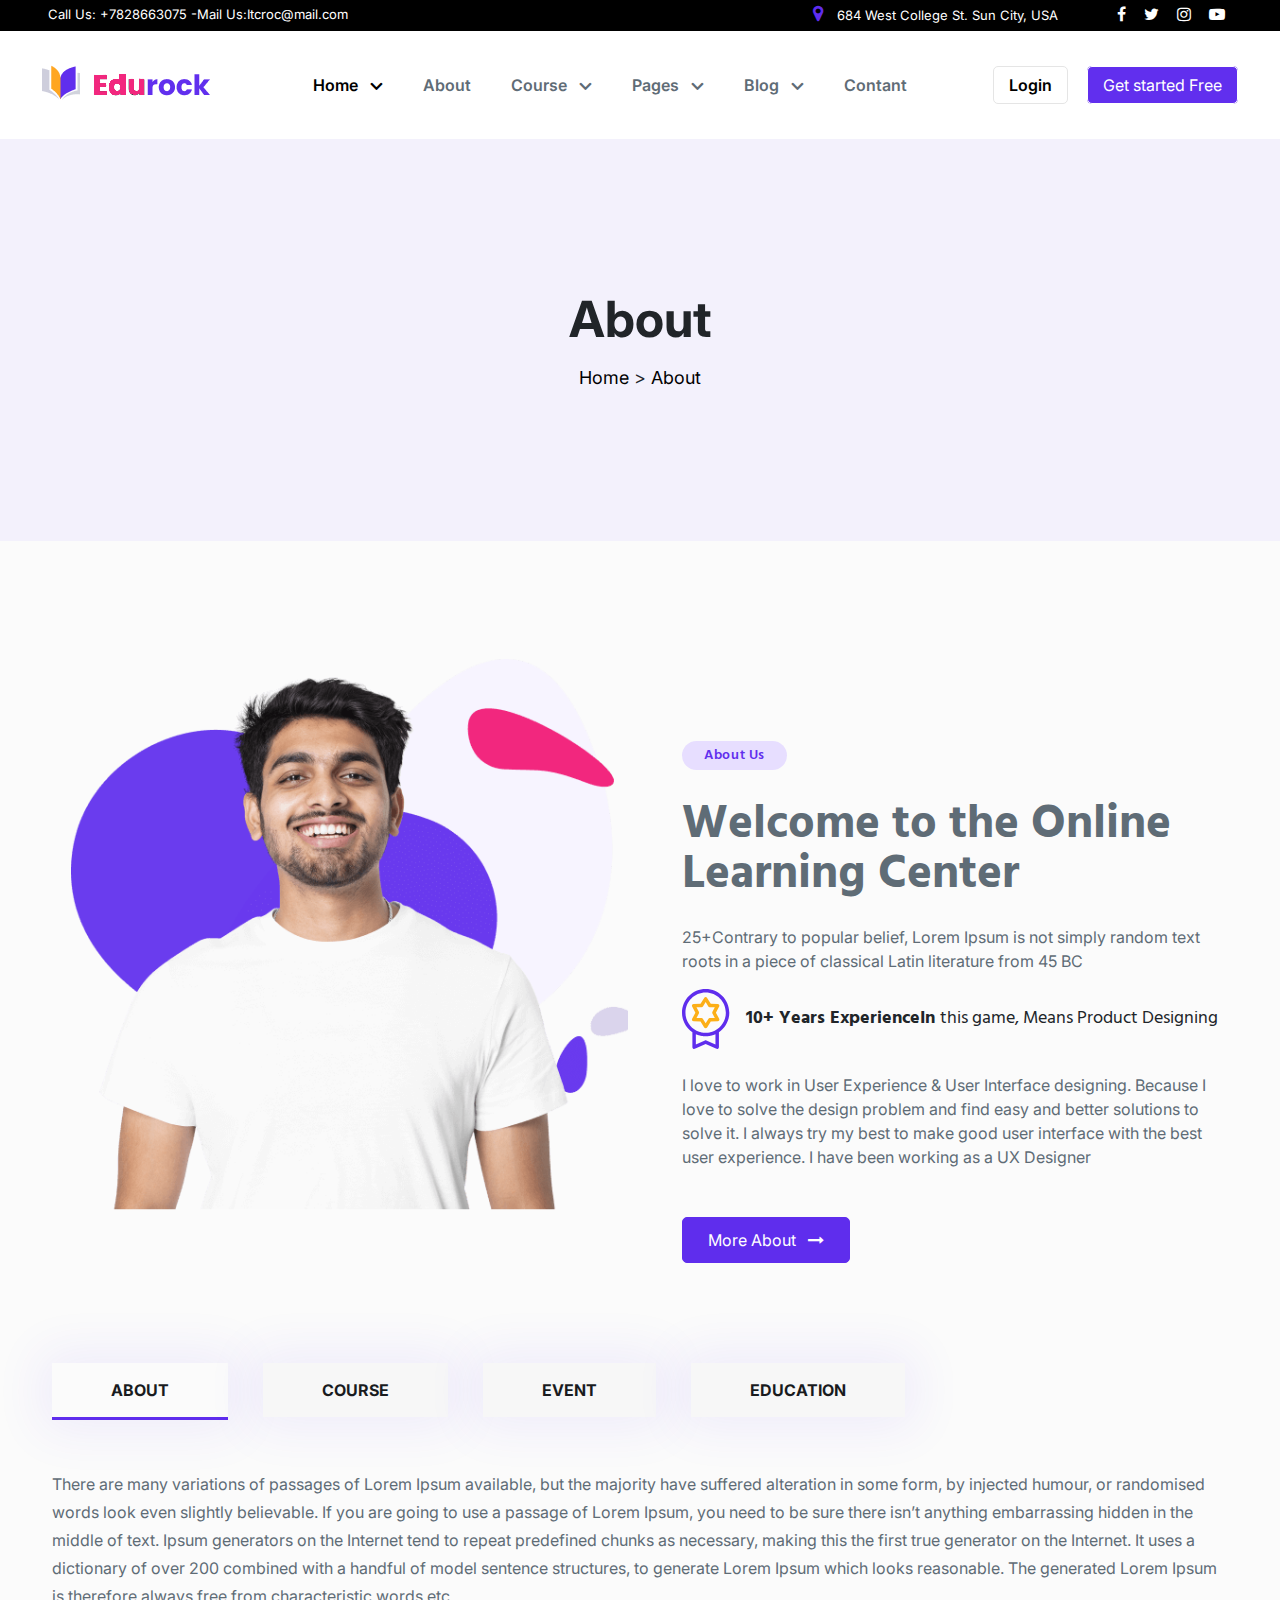
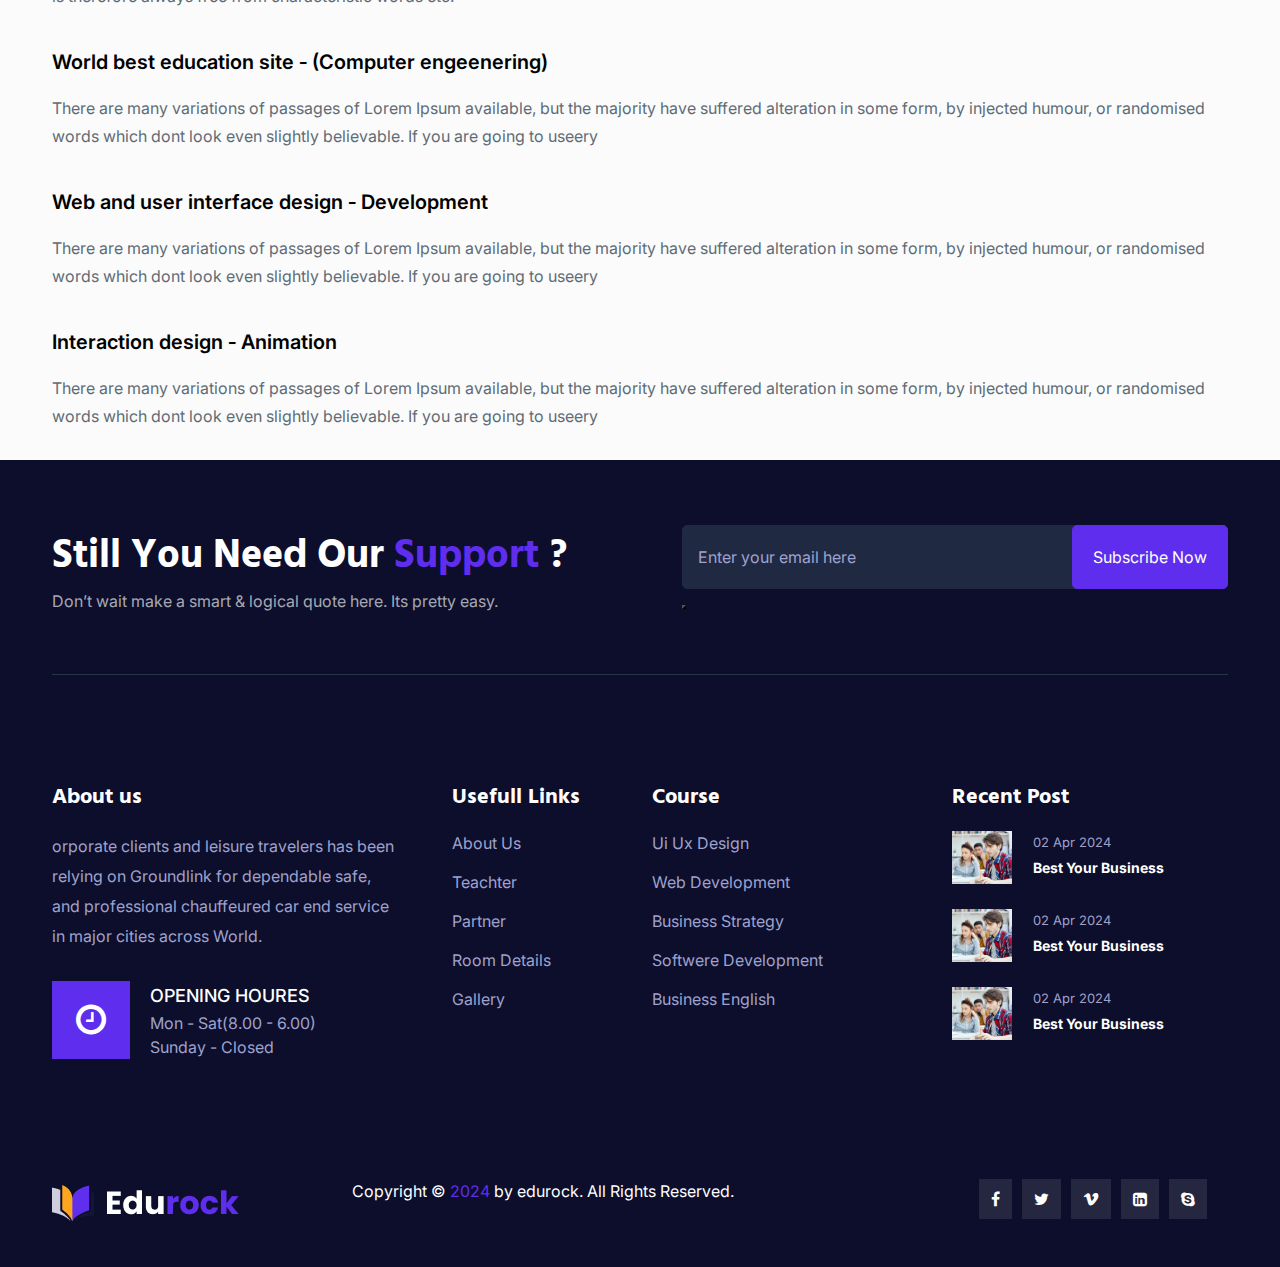
<file: about.html>
<!DOCTYPE html>
<html lang="en">
    <head>
        <meta charset="UTF-8">
        <title>About</title>
        <meta name="viewport" content="width=device-width, initial-scale=1.0">
        <link rel="stylesheet" href="css/style.css">
        <link rel="stylesheet" href="css/innerPages/loginpage.css">
        <!-- --Inter-font-family-- -->
        <link href="https://fonts.googleapis.com/css2?family=Inter:wght@100..900&display=swap" rel="stylesheet">
        <!-- --Hind-font-family-- -->
        <link
            href="https://fonts.googleapis.com/css2?family=Hind+Siliguri:wght@300;400;500;600;700&family=Hind:wght@300;400;500;600;700&display=swap"
            rel="stylesheet">
        <link rel="stylesheet" href="https://cdnjs.cloudflare.com/ajax/libs/font-awesome/4.7.0/css/font-awesome.min.css">
        <link href="https://cdn.jsdelivr.net/npm/bootstrap@5.1.3/dist/css/bootstrap.min.css" rel="stylesheet">
    
    </head>
<body>
    

        <!-- ----header-sec--- -->
        <section id="header" class="">
            <div class="top-header d-none d-md-block">
                <div class="container-fluid px-5">
                    <div class="top-header-main">
                        <div class="top-header-left">
                            <ul class="ps-0">
                                <li><span>Call Us: +</span><a href="tel:">7828663075</a></li>
                                <li> <span>-Mail Us:</span><a href="mailto:">Itcroc@mail.com</a></li>
                            </ul>
                        </div>
                        <div class="top-header-right d-flex">
                            <ul class="d-none d-lg-block">
                                <li><span><i class="fa fa-map-marker" aria-hidden="true"></i>
                                    </span>684 West College St. Sun City, USA
                                </li>
                            </ul>
                            <div class="social-links">
                                <ul class="">
                                    <li><a href="#"><i class="fa fa-facebook" aria-hidden="true"></i>
                                        </a></li>
                                    <li><a href="#"><i class="fa fa-twitter" aria-hidden="true"></i></a></li>
                                    <li><a href="#"><i class="fa fa-instagram" aria-hidden="true"></i>
                                        </a></li>
                                    <li><a href="#"><i class="fa fa-youtube-play" aria-hidden="true"></i>
                                        </a></li>
                                </ul>
                            </div>
                        </div>
                    </div>
                </div>
            </div>
    
    
            <div class="header-bottom">
                <nav class="navbar navbar-expand-lg py-0">
                    <div class="container-fluid">
                        <a class="navbar-brand" href="index.html"><img src="images/logo_1.png" alt=""></a>
                        <button class="navbar-toggler button-manage" type="button" data-bs-toggle="collapse" data-bs-target="#navbarSupportedContent" aria-controls="navbarSupportedContent" aria-expanded="false" aria-label="Toggle navigation">
                            <i class="fa fa-bars" aria-hidden="true"></i>
                            <i class="fa fa-times" aria-hidden="true"></i>
    
                            <form class="d-flex button d-none d-md-block mobile">
                                <a class="Login" href="login.html">Login</a>
                                <a class="start" href="#">Get started Free</a>
                            </form>
                        </button>
                        <div class="collapse navbar-collapse justify-content-around" id="navbarSupportedContent">
                            <div class="bg-color">
                                <ul class="navbar-nav">
                                    <li class="nav-item">
                                        <a class="nav-link active" href="#">Home <i class="fa fa-angle-down" aria-hidden="true"></i>
                                        </a>
                                        <ul class="dropdown">
                                            <li><a href="#">Home1</a></li>
                                            <li><a href="#">Home2</a></li>
                                            <li><a href="#">Home3</a></li>
                                            <li><a href="#">Home4</a></li>
                                            <li><a href="#">Course Details</a></li>
                                            <li><a href="#">Home6</a></li>
                                            <li><a href="#">Home7</a></li>
                                            <li><a href="#">Home8</a></li>
                                            <li><a href="#">Home9</a></li>
                                            <li><a href="#">Home10</a></li>
                                        </ul>
                                    </li>
                                    <li class="nav-item">
                                        <a class="nav-link" href="about.html">About</a>
                                    </li>
                                    <li class="nav-item">
                                        <a class="nav-link" href="#">Course <i class="fa fa-angle-down" aria-hidden="true"></i>
    
                                        </a>
                                        <ul class="dropdown">
                                            <li><a href="#">Course Archive</a></li>
                                            <li><a href="#">Course Archive 2</a></li>
                                            <li><a href="#">Course List</a></li>
                                            <li><a href="#">Course Gird</a></li>
                                            <li><a href="#">Course Details</a></li>
                                            <li><a href="#">Course Details 2</a></li>
                                            <li><a href="#">Course Details 3</a></li>
                                        </ul>
                                    </li>
                                    <li class="nav-item">
                                        <a class="nav-link" href="#">Pages <i class="fa fa-angle-down" aria-hidden="true"></i>
                                        </a>
                                        <ul class="dropdown">
                                            <li><a href="#">Login</a></li>
                                            <li><a href="#">Student Registration</a></li>
                                            <li><a href="#">Instructor</a></li>
                                            <li><a href="#">Instructor Profile</a></li>
                                            <li><a href="#">Become an Instructors</a></li>
                                            <li><a href="#">Event</a></li>
                                            <li><a href="#">Event Details</a></li>
                                            <li class="sub-responsive dropdown-toggle" id="navbarDarkDropdownMenuLink" onclick="myChange(this)"><a href="#">Shop <i class="fa fa-angle-down" aria-hidden="true"></i></a>
                                                <ul class="sub-dropdown">
                                                    <li><a href="#">Shop</a></li>
                                                    <li><a href="#">Cart</a></li>
                                                    <li><a href="#">Checkout</a></li>
                                                    <li><a href="#">My account</a></li>
                                                </ul>
                                            </li>
                                        </ul>
                                    </li>
                                    <li class="nav-item">
                                        <a class="nav-link" href="#">Blog <i class="fa fa-angle-down" aria-hidden="true"></i>
                                        </a>
                                        <ul class="dropdown">
                                            <li><a href="#">Blog</a></li>
                                            <li><a href="#">Blog Details</a></li>
                                        </ul>
                                    </li>
                                    <li class="nav-item">
                                        <a class="nav-link" href="#">Contant</a>
                                    </li>
    
                                </ul>
    
                            </div>
                        </div>
                        <form class="d-flex button d-none d-lg-block">
                            <a class="Login" href="login.html">Login</a>
                            <a class="start" href="registration.html">Get started Free</a>
                        </form>
                    </div>
                </nav>
            </div>
    
        </section>
    
          <!-- ---Dashboard-- -->
          <section id="Dashboard">
            <div class="container">
                <div class="Dashboard-main">
                    <div class="row">
                        <div class="col-12">
                            <div class="inner-content">
                                <h1>About</h1>
                            </div>
                        </div>
                        <div class="col-12">
                            <div class="inner-content-bottom">
                                <span><a href="index.html">Home</a></span> > <span><a href="#">About</a></span>
                            </div>
                        </div>
                    </div>
                </div>
            </div>
        </section>


    <!-- ---about-sec--- -->

    <section id="about-sec">
        <div class="container">
            <div class="welcome-main">
                <div class="row">
                    <div class="col-md-6 col-sm-12">
                        <div class="welcome-image">
                            <img src="images/Mask-Group-1.png" alt="">
                        </div>
                    </div>
                    <div class="col-md-6 col-sm-12">
                        <div class="welcome-content about-page">
                            <div class="tittle-inner">
                                <span class="sub-text">About Us</span>
                                <h2>Welcome to the Online Learning Center</h2>
                            </div>
                            <div class="description">
                                <p>25+Contrary to popular belief, Lorem Ipsum is not simply random text roots in a piece
                                    of classical Latin literature from 45 BC</p>
                                </div>

                                <div class="about-sec d-flex gap-3 align-items-center">
                                    <div class="about-icon">
                                        <svg xmlns="http://www.w3.org/2000/svg" width="48" height="60" viewBox="0 0 48 60" fill="none"><path d="M23.6538 0C10.6111 0 0 10.611 0 23.6538C0 31.7823 4.12172 38.9658 10.3846 43.2254V58.2691C10.3846 58.8565 10.6823 59.4037 11.1756 59.7225C11.6686 60.0414 12.2899 60.0882 12.8256 59.8474L23.6538 54.9749L34.4821 59.8475C34.7088 59.9495 34.9508 60 35.1921 60C35.5207 60 35.8477 59.9065 36.1321 59.7226C36.6252 59.4038 36.9231 58.8565 36.9231 58.2693V43.2255C43.1859 38.9659 47.3077 31.7824 47.3077 23.6539C47.3077 10.611 36.6966 0 23.6538 0ZM33.4615 55.5926L24.364 51.4987C24.1382 51.397 23.8959 51.3462 23.6538 51.3462C23.4117 51.3462 23.1695 51.3969 22.9437 51.4986L13.8462 55.5925V45.1821C14.7161 45.5787 15.6089 45.9195 16.5186 46.2069C16.5702 46.2233 16.6216 46.2401 16.6734 46.256C16.7896 46.2918 16.9061 46.3262 17.0227 46.3601C17.109 46.3854 17.1954 46.4105 17.282 46.4348C17.3761 46.4611 17.4705 46.4865 17.565 46.5116C17.6752 46.541 17.7855 46.5697 17.8963 46.5976C17.9746 46.6172 18.053 46.6364 18.1315 46.655C18.2589 46.6856 18.3866 46.7152 18.5148 46.7436C18.5813 46.7584 18.6478 46.773 18.7144 46.7872C18.8548 46.8172 18.9956 46.8456 19.1371 46.8731C19.1946 46.8843 19.2522 46.8956 19.3098 46.9064C19.4596 46.9343 19.6099 46.9604 19.7606 46.9855C19.8123 46.9942 19.864 47.0031 19.9158 47.0113C20.0713 47.0361 20.2275 47.059 20.3842 47.0807C20.4327 47.0873 20.4811 47.0946 20.5296 47.1011C20.6882 47.122 20.8474 47.1409 21.0068 47.1587C21.0544 47.164 21.1017 47.17 21.1493 47.1751C21.3083 47.192 21.4679 47.2064 21.6279 47.22C21.6764 47.2241 21.7247 47.2291 21.7733 47.2329C21.9309 47.2453 22.0893 47.2553 22.2478 47.2646C22.2987 47.2677 22.3493 47.2717 22.4004 47.2744C22.5606 47.2828 22.7214 47.2886 22.8824 47.2937C22.9309 47.2954 22.9791 47.2979 23.0276 47.2992C23.2357 47.3046 23.4445 47.3077 23.6541 47.3077C23.8635 47.3077 24.0723 47.3046 24.2804 47.2992C24.3289 47.2979 24.3771 47.2954 24.4256 47.2937C24.5866 47.2886 24.7474 47.2827 24.9076 47.2744C24.9585 47.2717 25.0092 47.2677 25.0602 47.2646C25.2188 47.2553 25.3771 47.2454 25.5347 47.2329C25.5833 47.2291 25.6316 47.2241 25.6801 47.22C25.8401 47.2064 25.9997 47.1919 26.1587 47.1751C26.2063 47.1701 26.2536 47.1641 26.3012 47.1587C26.4607 47.1408 26.6198 47.122 26.7784 47.1011C26.827 47.0946 26.8753 47.0875 26.9238 47.0807C27.0804 47.059 27.2366 47.0361 27.3922 47.0113C27.444 47.003 27.4956 46.9941 27.5474 46.9855C27.6981 46.9604 27.8484 46.9343 27.9982 46.9064C28.0559 46.8956 28.1134 46.8844 28.1709 46.8731C28.3123 46.8457 28.4531 46.8171 28.5936 46.7872C28.6603 46.773 28.7268 46.7584 28.7932 46.7436C28.9214 46.7152 29.0491 46.6856 29.1765 46.655C29.2549 46.6363 29.3333 46.6171 29.4117 46.5976C29.5225 46.5698 29.6327 46.5411 29.743 46.5116C29.8375 46.4864 29.9319 46.4612 30.026 46.4348C30.1126 46.4105 30.1991 46.3854 30.2854 46.3601C30.402 46.3261 30.5186 46.2918 30.6346 46.256C30.6864 46.24 30.7378 46.2232 30.7894 46.2069C31.6991 45.9195 32.592 45.5788 33.4618 45.1822V55.5926H33.4615ZM30.2432 42.7411C30.1741 42.7649 30.1051 42.7888 30.0359 42.8119C29.9306 42.847 29.8249 42.8816 29.7189 42.915C29.5955 42.9538 29.4717 42.9912 29.3476 43.0275C29.2601 43.0533 29.1724 43.0789 29.0844 43.1036C28.9202 43.1494 28.7555 43.1932 28.5901 43.2348C28.5285 43.2504 28.4666 43.2652 28.4048 43.2802C28.243 43.3193 28.0805 43.3566 27.9176 43.3917C27.8766 43.4006 27.8359 43.41 27.7949 43.4184C27.5847 43.4624 27.3737 43.5033 27.162 43.5404C27.1404 43.5442 27.1187 43.5475 27.097 43.5513C26.9063 43.5843 26.7149 43.6141 26.5232 43.6414C26.4799 43.6477 26.4367 43.6537 26.3932 43.6597C26.1887 43.6875 25.9839 43.713 25.7783 43.7346C25.7706 43.7354 25.7629 43.7365 25.7551 43.7373C25.54 43.7597 25.324 43.7781 25.1078 43.7934C25.0609 43.7968 25.0138 43.7993 24.9668 43.8025C24.7986 43.8134 24.6305 43.8219 24.4618 43.8287C24.4045 43.8311 24.3472 43.8334 24.2899 43.8353C24.0782 43.8417 23.8662 43.8462 23.6538 43.8462C23.4415 43.8462 23.2295 43.8418 23.0177 43.835C22.9603 43.8333 22.903 43.8308 22.8458 43.8285C22.6772 43.8218 22.509 43.8131 22.3409 43.8022C22.2939 43.7992 22.2469 43.7966 22.1999 43.7932C21.9837 43.7777 21.7678 43.7593 21.5525 43.7371C21.5448 43.7362 21.5371 43.7352 21.5293 43.7344C21.3238 43.7128 21.1189 43.6873 20.9145 43.6595C20.8712 43.6536 20.828 43.6475 20.7846 43.6412C20.5928 43.6138 20.4014 43.584 20.2106 43.5511C20.1891 43.5475 20.1674 43.5441 20.1457 43.5402C19.9339 43.503 19.7229 43.462 19.5128 43.4182C19.4719 43.4096 19.4311 43.4002 19.3901 43.3915C19.2272 43.3564 19.0646 43.3191 18.9028 43.2799C18.8409 43.2649 18.7791 43.2502 18.7175 43.2346C18.5522 43.1931 18.3874 43.149 18.2232 43.1033C18.1352 43.0787 18.0476 43.053 17.96 43.0273C17.8361 42.9908 17.7122 42.9536 17.5887 42.9148C17.4826 42.8812 17.377 42.8468 17.2717 42.8116C17.2023 42.7886 17.1333 42.7646 17.0644 42.7409C9.15609 40.0032 3.46149 32.4814 3.46149 23.6538C3.46149 12.5198 12.5197 3.46148 23.6538 3.46148C34.7879 3.46148 43.8462 12.5197 43.8462 23.6538C43.8462 32.4814 38.1515 40.0032 30.2432 42.7411Z" fill="#5F2DED"></path><path d="M33.9217 23.6538L37.1726 17.5437C37.4531 17.0167 37.442 16.3823 37.1435 15.8654C36.8451 15.3485 36.3012 15.0217 35.7046 15.001L28.7876 14.7614L25.1215 8.89101C24.8052 8.38476 24.2504 8.07703 23.6535 8.07703C23.0565 8.07703 22.5018 8.38476 22.1855 8.89101L18.5195 14.7614L11.6025 15.001C11.0059 15.0217 10.462 15.3485 10.1636 15.8654C9.86509 16.3823 9.85396 17.0167 10.1345 17.5437L13.3854 23.6538L10.1345 29.764C9.85396 30.291 9.86509 30.9253 10.1636 31.4422C10.462 31.9591 11.0059 32.286 11.6025 32.3066L18.5195 32.5462L22.1855 38.4166C22.5017 38.9229 23.0565 39.2306 23.6535 39.2306C24.2504 39.2306 24.8052 38.9229 25.1215 38.4166L28.7875 32.5462L35.7045 32.3066C36.3011 32.286 36.8449 31.9591 37.1434 31.4422C37.4419 30.9253 37.453 30.291 37.1725 29.764L33.9217 23.6538ZM27.7474 29.1186C27.1722 29.1385 26.6442 29.4434 26.3394 29.9317L23.6535 34.2326L20.9677 29.9318C20.6628 29.4435 20.1349 29.1388 19.5597 29.1187L14.4922 28.9431L16.8738 24.4668C17.1443 23.9585 17.1443 23.3491 16.8738 22.8409L14.4922 18.3646L19.5597 18.1889C20.1349 18.169 20.6629 17.8642 20.9677 17.3759L23.6535 13.0752L26.3393 17.376C26.6442 17.8643 27.172 18.169 27.7473 18.189L32.8147 18.3647L30.4331 22.841C30.1628 23.3493 30.1628 23.9587 30.4333 24.4669L32.8149 28.9432L27.7474 29.1186Z" fill="#FCAF17"></path></svg>
                                    </div>
                                    <div class="about-cont">
                                        <h5><span>10+ Years ExperienceIn </span>this game, Means Product Designing</h5>
                                    </div>
                                </div>

                                <div class="description mt-4">
                                    <p>I love to work in User Experience & User Interface designing. Because I love to solve the design problem and find easy and better solutions to solve it. I always try my best to make good user interface with the best user experience. I have been working as a UX Designer</p>
                                    </div>

                                    <div class="input-btn text-start mt-5 ">
                                        <a class="btn-left" href="#">More About &nbsp;&nbsp;<i class="fa fa-long-arrow-right" aria-hidden="true"></i>
                                        </a>
                                    </div>
                        </div>
                    </div>
                </div>
            </div>
        </div>
    </section>
    <!-- ----about-tabs-sec-- -->

    <section id="tabs-sec">
        <div class="container">
            <div class="tab-section">
                <div class="row">
                    <div class="col">
                        <ul class="nav nav-pills about-tab" id="pills-tab" role="tablist">
                            <li class="nav-item" role="presentation">
                              <button class="nav-link active" id="pills-home-tab" data-bs-toggle="pill" data-bs-target="#pills-home" type="button" role="tab" aria-controls="pills-home" aria-selected="true">ABOUT</button>
                            </li>
                            <li class="nav-item" role="presentation">
                              <button class="nav-link" id="pills-profile-tab" data-bs-toggle="pill" data-bs-target="#pills-profile" type="button" role="tab" aria-controls="pills-profile" aria-selected="false">COURSE</button>
                            </li>
                            <li class="nav-item" role="presentation">
                              <button class="nav-link" id="pills-contact-tab" data-bs-toggle="pill" data-bs-target="#pills-contact" type="button" role="tab" aria-controls="pills-contact" aria-selected="false">EVENT</button>
                            </li>
                            <li class="nav-item" role="presentation">
                                <button class="nav-link" id="pills-education-tab" data-bs-toggle="pill" data-bs-target="#pills-education" type="button" role="tab" aria-controls="pills-education" aria-selected="false">EDUCATION</button>
                              </li>
                          </ul>
                          <div class="tab-content" id="pills-tabContent">
                            <div class="tab-pane fade show active" id="pills-home" role="tabpanel" aria-labelledby="pills-home-tab">

                                <div class="tab-cont">
                                    <p>There are many variations of passages of Lorem Ipsum available, but the majority have suffered alteration in some form, by injected humour, or randomised words look even slightly believable. If you are going to use a passage of Lorem Ipsum, you need to be sure there isn’t anything embarrassing hidden in the middle of text. Ipsum generators on the Internet tend to repeat predefined chunks as necessary, making this the first true generator on the Internet. It uses a dictionary of over 200 combined with a handful of model sentence structures, to generate Lorem Ipsum which looks reasonable. The generated Lorem Ipsum is therefore always free from characteristic words etc.</p>
                                </div>
                                <div class="tab-cont">
                                    <h5>World best education site &#8209; (Computer engeenering)</h5>
                                    <p>There are many variations of passages of Lorem Ipsum available, but the majority have suffered alteration in some form, by injected humour, or randomised words which dont look even slightly believable. If you are going to useery</p>
                                </div>

                                <div class="tab-cont">
                                    <h5>Web and user interface design &#8209; Development</h5>
                                    <p>There are many variations of passages of Lorem Ipsum available, but the majority have suffered alteration in some form, by injected humour, or randomised words which dont look even slightly believable. If you are going to useery</p>
                                </div>
                                <div class="tab-cont">
                                    <h5>Interaction design &#8209; Animation</h5>
                                    <p>There are many variations of passages of Lorem Ipsum available, but the majority have suffered alteration in some form, by injected humour, or randomised words which dont look even slightly believable. If you are going to useery</p>
                                </div>
                            </div>
                            <div class="tab-pane fade" id="pills-profile" role="tabpanel" aria-labelledby="pills-profile-tab">
                                <div class="course-details">
                                    <div class="filterDiv Artificial show course-full-width">
                                        <div class="career-card">
                                            <div class="career-img">
                                                <img src="images/carre.jpg" alt="">
                                            </div>
        
                                            <div class="gridarea__small__button">
                                                Featured
                                            </div>
                                            <div class="gridarea_content">
                                                <div class="gridarea-list">
                                                    <ul class="d-flex justify-content-between ps-0">
                                                        <li><span><i class="fa fa-book" aria-hidden="true"></i>
                                                            </span> 3 Lessons</li>
                                                        <li><span><i class="fa fa-clock-o" aria-hidden="true"></i>
        
                                                            </span>2 hours 40 minutes</li>
                                                    </ul>
                                                </div>
                                                <div class="gridarea-content">
                                                    <h3><a href="#">Learn Essentials of User Interface Design in Figma</a></h3>
                                                </div>
                                                <div class="gridarea-price">
                                                    <span>$60.00</span>
                                                </div>
        
                                                <div class="gridarea__bottom">
                                                    <div class="gridarea__small d-flex">
                                                        <img src="images/teacher__1.png" alt="">
                                                        <h6>Jhon Sina</h6>
                                                    </div>
                                                    <div class="ratting align-content-center">
                                                        <ul>
                                                            <li><i class="fa fa-star" aria-hidden="true"></i></li>
                                                            <li><i class="fa fa-star" aria-hidden="true"></i></li>
                                                            <li><i class="fa fa-star" aria-hidden="true"></i></li>
                                                            <li><i class="fa fa-star" aria-hidden="true"></i></li>
                                                            <li><i class="fa fa-star" aria-hidden="true"></i></li>
                                                        </ul>
                                                    </div>
                                                </div>
                                            </div>
                                        </div>
                                    </div>
                                    <div class="filterDiv Artificial show course-full-width">
                                        <div class="career-card">
                                            <div class="career-img">
                                                <img src="images/carre.jpg" alt="">
                                            </div>
        
                                            <div class="gridarea__small__button">
                                                Featured
                                            </div>
                                            <div class="gridarea_content">
                                                <div class="gridarea-list">
                                                    <ul class="d-flex justify-content-between ps-0">
                                                        <li><span><i class="fa fa-book" aria-hidden="true"></i>
                                                            </span> 3 Lessons</li>
                                                        <li><span><i class="fa fa-clock-o" aria-hidden="true"></i>
        
                                                            </span>2 hours 40 minutes</li>
                                                    </ul>
                                                </div>
                                                <div class="gridarea-content">
                                                    <h3><a href="#">Learn Essentials of User Interface Design in Figma</a></h3>
                                                </div>
                                                <div class="gridarea-price">
                                                    <span>$60.00</span>
                                                </div>
        
                                                <div class="gridarea__bottom">
                                                    <div class="gridarea__small d-flex">
                                                        <img src="images/teacher__1.png" alt="">
                                                        <h6>Jhon Sina</h6>
                                                    </div>
                                                    <div class="ratting align-content-center">
                                                        <ul>
                                                            <li><i class="fa fa-star" aria-hidden="true"></i></li>
                                                            <li><i class="fa fa-star" aria-hidden="true"></i></li>
                                                            <li><i class="fa fa-star" aria-hidden="true"></i></li>
                                                            <li><i class="fa fa-star" aria-hidden="true"></i></li>
                                                            <li><i class="fa fa-star" aria-hidden="true"></i></li>
                                                        </ul>
                                                    </div>
                                                </div>
                                            </div>
                                        </div>
                                    </div>
                                    <div class="filterDiv Artificial show course-full-width">
                                        <div class="career-card">
                                            <div class="career-img">
                                                <img src="images/carre.jpg" alt="">
                                            </div>
        
                                            <div class="gridarea__small__button">
                                                Featured
                                            </div>
                                            <div class="gridarea_content">
                                                <div class="gridarea-list">
                                                    <ul class="d-flex justify-content-between ps-0">
                                                        <li><span><i class="fa fa-book" aria-hidden="true"></i>
                                                            </span> 3 Lessons</li>
                                                        <li><span><i class="fa fa-clock-o" aria-hidden="true"></i>
        
                                                            </span>2 hours 40 minutes</li>
                                                    </ul>
                                                </div>
                                                <div class="gridarea-content">
                                                    <h3><a href="#">Learn Essentials of User Interface Design in Figma</a></h3>
                                                </div>
                                                <div class="gridarea-price">
                                                    <span>$60.00</span>
                                                </div>
        
                                                <div class="gridarea__bottom">
                                                    <div class="gridarea__small d-flex">
                                                        <img src="images/teacher__1.png" alt="">
                                                        <h6>Jhon Sina</h6>
                                                    </div>
                                                    <div class="ratting align-content-center">
                                                        <ul>
                                                            <li><i class="fa fa-star" aria-hidden="true"></i></li>
                                                            <li><i class="fa fa-star" aria-hidden="true"></i></li>
                                                            <li><i class="fa fa-star" aria-hidden="true"></i></li>
                                                            <li><i class="fa fa-star" aria-hidden="true"></i></li>
                                                            <li><i class="fa fa-star" aria-hidden="true"></i></li>
                                                        </ul>
                                                    </div>
                                                </div>
                                            </div>
                                        </div>
                                    </div>
                                </div>
                            </div>
                            <div class="tab-pane fade" id="pills-contact" role="tabpanel" aria-labelledby="pills-contact-tab">

                               <div class="row">
                                <div class="col-6">
                                    <div class="course-details">
                                        <div class="filterDiv Artificial show course-full-width event">
                                            <div class="career-card event-manage">
                                                <div class="career-img">
                                                    <img src="images/carre.jpg" alt="">
                                                </div>
                                              
                                                <div class="gridarea_content">
                                                    <div class="gridarea-content">
                                                        <h3><a href="#">Learn Essentials of User Interface Design in Figma</a></h3>
                                                    </div>
                                                    <div class="gridarea__bottom">
                                                        <div class="blog-contant">
                                                            </a>
                                                            <a href="#">Read More <i class="fa fa-long-arrow-right" aria-hidden="true"></i>
                                                            </a>
                                                        </div>
                                                    </div>
                                                </div>
                                            </div>
                                        </div>
                                    
                                    </div>
                                </div>
                                <div class="col-6">
                                    <div class="course-details">
                                        <div class="filterDiv Artificial show course-full-width event">
                                            <div class="career-card event-manage">
                                                <div class="career-img">
                                                    <img src="images/carre.jpg" alt="">
                                                </div>
                                              
                                                <div class="gridarea_content">
                                                    <div class="gridarea-content">
                                                        <h3><a href="#">Learn Essentials of User Interface Design in Figma</a></h3>
                                                    </div>
                                                    <div class="gridarea__bottom">
                                                        <div class="blog-contant">
                                                            </a>
                                                            <a href="#">Read More <i class="fa fa-long-arrow-right" aria-hidden="true"></i>
                                                            </a>
                                                        </div>
                                                    </div>
                                                </div>
                                            </div>
                                        </div>
                                    
                                    </div>
                                </div>
                                <div class="col-6">
                                    <div class="course-details">
                                        <div class="filterDiv Artificial show course-full-width event">
                                            <div class="career-card event-manage">
                                                <div class="career-img">
                                                    <img src="images/carre.jpg" alt="">
                                                </div>
                                              
                                                <div class="gridarea_content">
                                                    <div class="gridarea-content">
                                                        <h3><a href="#">Learn Essentials of User Interface Design in Figma</a></h3>
                                                    </div>
                                                    <div class="gridarea__bottom">
                                                        <div class="blog-contant">
                                                            </a>
                                                            <a href="#">Read More <i class="fa fa-long-arrow-right" aria-hidden="true"></i>
                                                            </a>
                                                        </div>
                                                    </div>
                                                </div>
                                            </div>
                                        </div>
                                    
                                    </div>
                                </div>
                                <div class="col-6">
                                    <div class="course-details">
                                        <div class="filterDiv Artificial show course-full-width event">
                                            <div class="career-card event-manage">
                                                <div class="career-img">
                                                    <img src="images/carre.jpg" alt="">
                                                </div>
                                              
                                                <div class="gridarea_content">
                                                    <div class="gridarea-content">
                                                        <h3><a href="#">Learn Essentials of User Interface Design in Figma</a></h3>
                                                    </div>
                                                    <div class="gridarea__bottom">
                                                        <div class="blog-contant">
                                                            </a>
                                                            <a href="#">Read More <i class="fa fa-long-arrow-right" aria-hidden="true"></i>
                                                            </a>
                                                        </div>
                                                    </div>
                                                </div>
                                            </div>
                                        </div>
                                    
                                    </div>
                                </div>
                               </div>
                            </div>
                            <div class="tab-pane fade" id="pills-education" role="tabpanel" aria-labelledby="pills-education-tab">

                                <div class="tab-cont">
                                    <h5>World best education site &#8209; (Computer engeenering)</h5>
                                    <p>There are many variations of passages of Lorem Ipsum available, but the majority have suffered alteration in some form, by injected humour, or randomised words which dont look even slightly believable. If you are going to useery</p>
                                </div>

                                <div class="tab-cont">
                                    <h5>Web and user interface design &#8209; Development</h5>
                                    <p>There are many variations of passages of Lorem Ipsum available, but the majority have suffered alteration in some form, by injected humour, or randomised words which dont look even slightly believable. If you are going to useery</p>
                                </div>
                                <div class="tab-cont">
                                    <h5>Interaction design &#8209; Animation</h5>
                                    <p>There are many variations of passages of Lorem Ipsum available, but the majority have suffered alteration in some form, by injected humour, or randomised words which dont look even slightly believable. If you are going to useery</p>
                                </div>
                            </div>
                          </div>
                    </div>
                </div>
            </div>
        </div>
    </section>
            <!-- ---footer-sec--- -->
    <section id="footer-sec">
        <div class="container">
            <div class="footer-cta">
                <div class="row">
                    <div class="col-lg-6 col-md-12 text-lg-start text-md-center">
                        <div class="footer-cta-left">
                            <h2>Still You Need Our <span>Support</span> ?</h2>
                            <p>Don’t wait make a smart &amp; logical quote here. Its pretty easy.</p>
                        </div>
                    </div>
                    <div class="col-lg-6 col-md-12 mt-lg-0 mt-sm-4">
                        <div class="footer-cta-right">
                            <div class="cta-input">
                                <input type="text" placeholder="Enter your email here">
                                <button>
                                    <a href="#">Subscribe Now</a>
                                </button>
                            </div>
                        </div>
                    </div>
                </div>
            </div>

            <footer>
                <div class="footer">
                    <div class="row">
                        <div class="col-lg-4 col-md-6">
                            <div class="footer-about">
                                <div class="footer-headding">
                                    <h3>About us</h3>
                                </div>
                                <div class="footer-content">
                                    <p>orporate clients and leisure travelers has been relying on Groundlink for
                                        dependable safe, and professional chauffeured car end service in major cities
                                        across World.</p>
                                </div>

                                <div class="footer-bottom">
                                    <div class="footer-icon">
                                        <i class="fa fa-clock-o" aria-hidden="true"></i>

                                    </div>
                                    <div class="footer-text">
                                        <h5>OPENING HOURES</h5>
                                        <span>Mon - Sat(8.00 - 6.00)</span>
                                        <span>Sunday - Closed</span>
                                    </div>
                                </div>
                            </div>
                        </div>
                        <div class="col-lg-2 col-md-6 mt-md-0 mt-sm-5">
                            <div class="footerarea_inner">
                                <div class="footer-headding">
                                    <h3>Usefull Links</h3>
                                </div>
                                <div class="footer-list">
                                    <ul>
                                        <li><a href="#">About Us</a></li>
                                        <li><a href="#">Teachter</a></li>
                                        <li><a href="#">Partner</a></li>
                                        <li><a href="#">Room Details</a></li>
                                        <li><a href="#">Gallery</a></li>
                                    </ul>
                                </div>
                            </div>
                        </div>
                        <div class="col-lg-3 col-md-6 mt-lg-0 mt-sm-4 ">
                            <div class="footerarea_inner">
                                <div class="footer-headding">
                                    <h3>Course</h3>
                                </div>
                                <div class="footer-list">
                                    <ul>
                                        <li><a href="#">Ui Ux Design</a></li>
                                        <li><a href="#">Web Development</a></li>
                                        <li><a href="#">Business Strategy</a></li>
                                        <li><a href="#">Softwere Development</a></li>
                                        <li><a href="#">Business English</a></li>
                                    </ul>
                                </div>
                            </div>
                        </div>
                        <div class="col-lg-3 col-md-6 mt-lg-0 mt-sm-4">
                            <div class="footerarea_inner">
                                <div class="footer-headding">
                                    <h3>Recent Post</h3>
                                </div>

                                <div class="footer-bottom mb-4">
                                    <div class="footer-icons">
                                        <img src="images/footer__1.png" alt="">
                                    </div>
                                    <div class="footer-text resent-post ">
                                        <span>02 Apr 2024 </span>
                                        <h5>Best Your Business</h5>
                                    </div>
                                </div>
                                <div class="footer-bottom mb-4">
                                    <div class="footer-icons">
                                        <img src="images/footer__1.png" alt="">
                                    </div>
                                    <div class="footer-text resent-post ">
                                        <span>02 Apr 2024 </span>
                                        <h5>Best Your Business</h5>
                                    </div>
                                </div>
                                <div class="footer-bottom">
                                    <div class="footer-icons">
                                        <img src="images/footer__1.png" alt="">
                                    </div>
                                    <div class="footer-text resent-post ">
                                        <span>02 Apr 2024 </span>
                                        <h5>Best Your Business</h5>
                                    </div>
                                </div>
                            </div>
                        </div>
                    </div>
                </div>
            </footer>

            <!-- ------bottom-footer---- -->
            <div class="bottom-footer">
                <div class="row">
                    <div class="col-lg-3 col-md-5 col-sm-12 text-sm-center text-md-start">
                        <div class="bottom-logo">
                            <img src="images/logo_2.png" alt="">
                        </div>
                    </div>
                    <div class="col-lg-6 col-md-7 col-sm-12 text-sm-center text-md-start mt-md-0 mt-sm-3">
                        <div class="copyright-content">
                            <p>Copyright © <span>2024</span> by edurock. All Rights Reserved.</p>
                        </div>
                    </div>
                    <div class="col-lg-3 col-md-12  text-sm-center text-md-start mt-lg-0 mt-sm-3">
                        <div class="footer-social-meadia">
                            <ul class=" ps-sm-0 ps-xl-4">
                                <li><a href="#"><i class="fa fa-facebook" aria-hidden="true"></i></a></li>
                                <li><a href="#"><i class="fa fa-twitter" aria-hidden="true"></i></a></li>
                                <li><a href="#"><i class="fa fa-vimeo" aria-hidden="true"></i></a></li>
                                <li><a href="#"><i class="fa fa-linkedin-square" aria-hidden="true"></i></a></li>
                                <li><a href="#"><i class="fa fa-skype" aria-hidden="true"></i></a></li>
                            </ul>
                        </div>
                    </div>
                </div>
            </div>
        </div>
    </section>

    <script src="https://cdn.jsdelivr.net/npm/bootstrap@5.1.3/dist/js/bootstrap.bundle.min.js"></script>

</body>
</html>
</file>
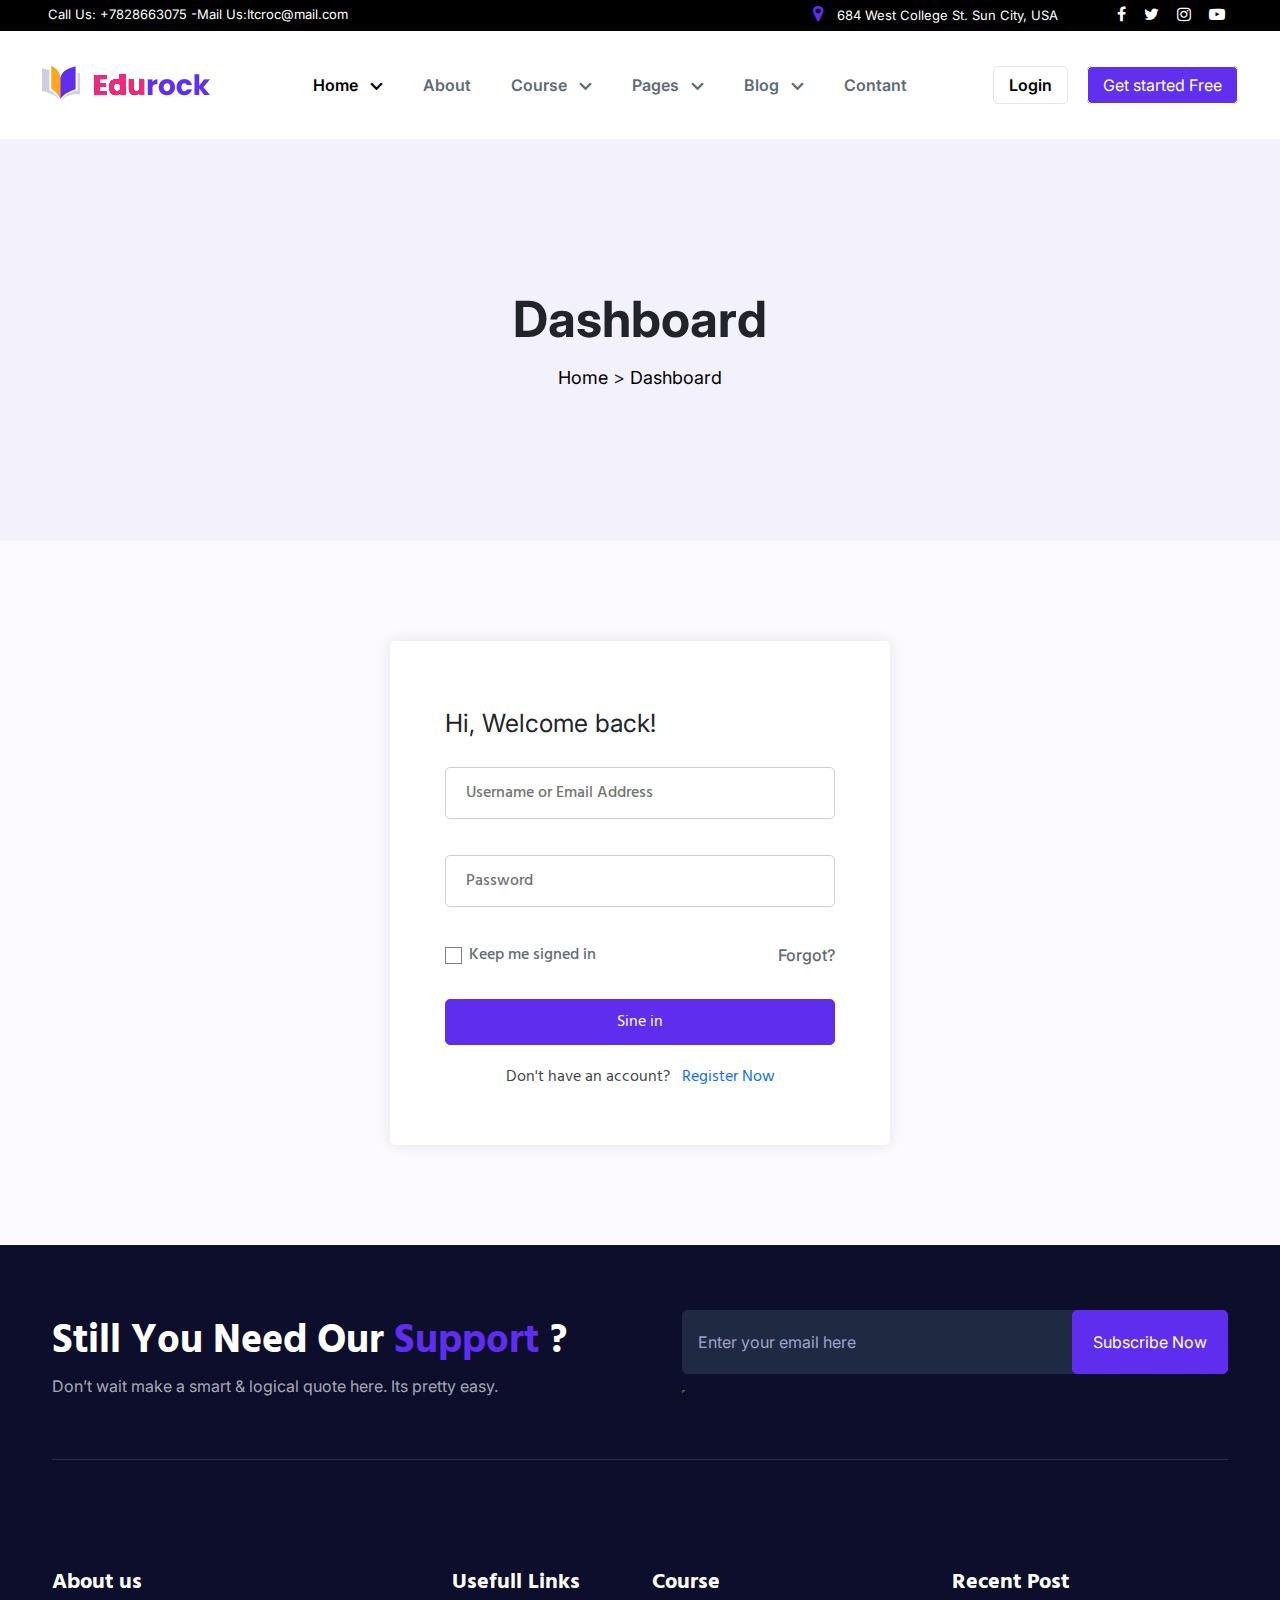
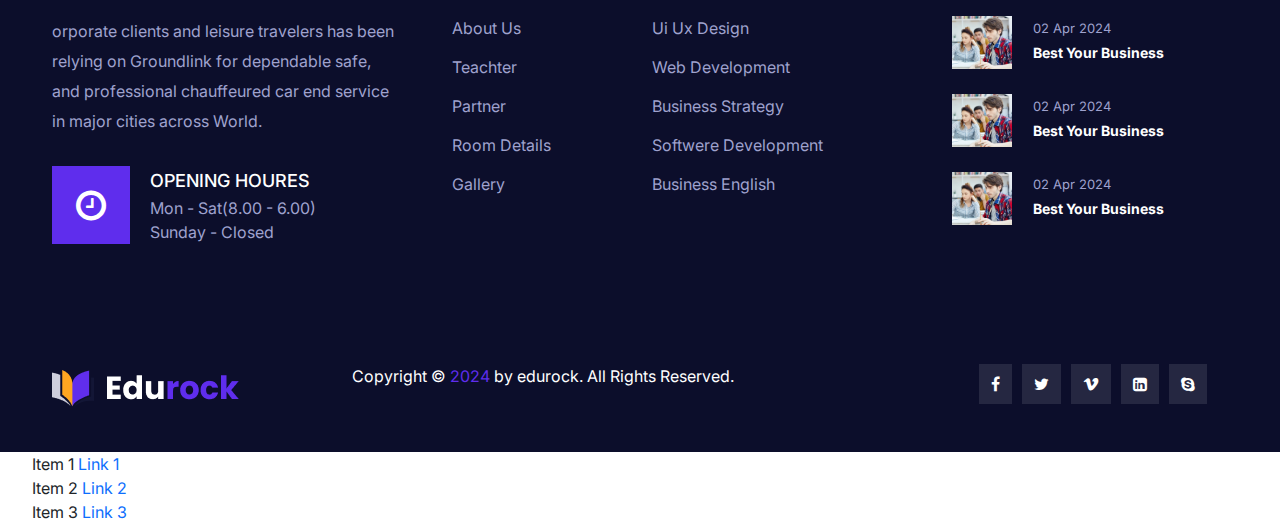
<file: login.html>
<!DOCTYPE html>
<html lang="en">
    <head>
        <meta charset="UTF-8">
        <title>Dashboard</title>
        <meta name="viewport" content="width=device-width, initial-scale=1.0">
        <link rel="stylesheet" href="css/style.css">
        <link rel="stylesheet" href="css/innerPages/loginpage.css">
        <!-- --Inter-font-family-- -->
        <link href="https://fonts.googleapis.com/css2?family=Inter:wght@100..900&display=swap" rel="stylesheet">
        <!-- --Hind-font-family-- -->
        <link
            href="https://fonts.googleapis.com/css2?family=Hind+Siliguri:wght@300;400;500;600;700&family=Hind:wght@300;400;500;600;700&display=swap"
            rel="stylesheet">
        <link rel="stylesheet" href="https://cdnjs.cloudflare.com/ajax/libs/font-awesome/4.7.0/css/font-awesome.min.css">
        <link href="https://cdn.jsdelivr.net/npm/bootstrap@5.1.3/dist/css/bootstrap.min.css" rel="stylesheet">
    
    </head>
<body>
<!-- ----header-sec--- -->
    <section id="header" class="">
        <div class="top-header d-none d-md-block">
            <div class="container-fluid px-5">
                <div class="top-header-main">
                    <div class="top-header-left">
                        <ul class="ps-0">
                            <li><span>Call Us: +</span><a href="tel:">7828663075</a></li>
                            <li> <span>-Mail Us:</span><a href="mailto:">Itcroc@mail.com</a></li>
                        </ul>
                    </div>
                    <div class="top-header-right d-flex">
                        <ul class="d-none d-lg-block">
                            <li><span><i class="fa fa-map-marker" aria-hidden="true"></i>
                                </span>684 West College St. Sun City, USA
                            </li>
                        </ul>
                        <div class="social-links">
                            <ul class="">
                                <li><a href="#"><i class="fa fa-facebook" aria-hidden="true"></i>
                                    </a></li>
                                <li><a href="#"><i class="fa fa-twitter" aria-hidden="true"></i></a></li>
                                <li><a href="#"><i class="fa fa-instagram" aria-hidden="true"></i>
                                    </a></li>
                                <li><a href="#"><i class="fa fa-youtube-play" aria-hidden="true"></i>
                                    </a></li>
                            </ul>
                        </div>
                    </div>
                </div>
            </div>
        </div>


        <div class="header-bottom">
            <nav class="navbar navbar-expand-lg py-0">
                <div class="container-fluid">
                    <a class="navbar-brand" href="index.html"><img src="images/logo_1.png" alt=""></a>
                    <button class="navbar-toggler button-manage" type="button" data-bs-toggle="collapse" data-bs-target="#navbarSupportedContent" aria-controls="navbarSupportedContent" aria-expanded="false" aria-label="Toggle navigation">
                        <i class="fa fa-bars" aria-hidden="true"></i>
                        <i class="fa fa-times" aria-hidden="true"></i>

                        <form class="d-flex button d-none d-md-block mobile">
                            <a class="Login" href="login.html">Login</a>
                            <a class="start" href="registration.html">Get started Free</a>
                        </form>
                    </button>
                    <div class="collapse navbar-collapse justify-content-around" id="navbarSupportedContent">
                        <div class="bg-color">
                            <ul class="navbar-nav">
                                <li class="nav-item">
                                    <a class="nav-link active" href="#">Home <i class="fa fa-angle-down" aria-hidden="true"></i>
                                    </a>
                                    <ul class="dropdown">
                                        <li><a href="#">Home1</a></li>
                                        <li><a href="#">Home2</a></li>
                                        <li><a href="#">Home3</a></li>
                                        <li><a href="#">Home4</a></li>
                                        <li><a href="#">Course Details</a></li>
                                        <li><a href="#">Home6</a></li>
                                        <li><a href="#">Home7</a></li>
                                        <li><a href="#">Home8</a></li>
                                        <li><a href="#">Home9</a></li>
                                        <li><a href="#">Home10</a></li>
                                    </ul>
                                </li>
                                <li class="nav-item">
                                    <a class="nav-link" href="about.html">About</a>
                                </li>
                                <li class="nav-item">
                                    <a class="nav-link" href="#">Course <i class="fa fa-angle-down" aria-hidden="true"></i>

                                    </a>
                                    <ul class="dropdown">
                                        <li><a href="#">Course Archive</a></li>
                                        <li><a href="#">Course Archive 2</a></li>
                                        <li><a href="#">Course List</a></li>
                                        <li><a href="#">Course Gird</a></li>
                                        <li><a href="#">Course Details</a></li>
                                        <li><a href="#">Course Details 2</a></li>
                                        <li><a href="#">Course Details 3</a></li>
                                    </ul>
                                </li>
                                <li class="nav-item">
                                    <a class="nav-link" href="#">Pages <i class="fa fa-angle-down" aria-hidden="true"></i>
                                    </a>
                                    <ul class="dropdown">
                                        <li><a href="#">Login</a></li>
                                        <li><a href="#">Student Registration</a></li>
                                        <li><a href="#">Instructor</a></li>
                                        <li><a href="#">Instructor Profile</a></li>
                                        <li><a href="#">Become an Instructors</a></li>
                                        <li><a href="#">Event</a></li>
                                        <li><a href="#">Event Details</a></li>
                                        <li class="sub-responsive dropdown-toggle" id="navbarDarkDropdownMenuLink" onclick="myChange(this)"><a href="#">Shop <i class="fa fa-angle-down" aria-hidden="true"></i></a>
                                            <ul class="sub-dropdown">
                                                <li><a href="#">Shop</a></li>
                                                <li><a href="#">Cart</a></li>
                                                <li><a href="#">Checkout</a></li>
                                                <li><a href="#">My account</a></li>
                                            </ul>
                                        </li>
                                    </ul>
                                </li>
                                <li class="nav-item">
                                    <a class="nav-link" href="#">Blog <i class="fa fa-angle-down" aria-hidden="true"></i>
                                    </a>
                                    <ul class="dropdown">
                                        <li><a href="#">Blog</a></li>
                                        <li><a href="#">Blog Details</a></li>
                                    </ul>
                                </li>
                                <li class="nav-item">
                                    <a class="nav-link" href="#">Contant</a>
                                </li>

                            </ul>

                        </div>
                    </div>
                    <form class="d-flex button d-none d-lg-block">
                        <a class="Login" href="login.html">Login</a>
                        <a class="start" href="registration.html">Get started Free</a>
                    </form>
                </div>
            </nav>
        </div>

    </section>
    <!-- ---Dashboard-- -->
    <section id="Dashboard">
        <div class="container">
            <div class="Dashboard-main">
                <div class="row">
                    <div class="col-12">
                        <div class="inner-content">
                            <h1>Dashboard</h1>
                        </div>
                    </div>
                    <div class="col-12">
                        <div class="inner-content-bottom">
                            <span><a href="index.html">Home</a></span> > <span><a href="#">Dashboard</a></span>
                        </div>
                    </div>
                </div>
            </div>
        </div>
    </section>

    <!-- --Login-form--- -->

    <section id="login-form">
        <div class="container">
            <div class="loin-main">
                <form action="" onsubmit=" return validateForm()">
                    <div class="loin-main-mage">
                        <div class="form-hadding">
                            Hi, Welcome back!
                        </div>
                        <div class="input-area">
                            <input type="text" placeholder="Username or Email Address" id="useName">
                            <p class="error" id="UserN"></p>
                        </div>
                        <div class="input-area">
                            <input type="password" placeholder="Password" id="usepassword">
                            <p class="error" id="UserPasss"></p>

                        </div>
                       
        
                       <div class="forget-keep">
                        <div class="keep-content">
                            <div class="form-check">
                                <input class="form-check-input" type="checkbox" value="" id="defaultCheck1">
                                <label class="form-check-label" for="defaultCheck1">
                                    Keep me signed in
                                </label>
                              </div>
                        </div>
                        <div class="forget-content">
                            <a href="#">Forgot?</a>
                        </div>
                       </div>
        
                       <div class="Login-btn">
                        <!-- <a class="btn-left" href="#">Sine in</a> -->
                        <input type="submit" value="Sine in" class="btn-submit">
                       </div>
        
                       <div class="register">
                        Don't have an account? &nbsp;
                        <a href="registration.html">Register Now</a>
                       </div>
                    </div>
                </form>
             
        </div>
        </div>
    </section>

<!-- ---footer-sec--- -->
    <section id="footer-sec">
        <div class="container">
            <div class="footer-cta">
                <div class="row">
                    <div class="col-lg-6 col-md-12 text-lg-start text-md-center">
                        <div class="footer-cta-left">
                            <h2>Still You Need Our <span>Support</span> ?</h2>
                            <p>Don’t wait make a smart &amp; logical quote here. Its pretty easy.</p>
                        </div>
                    </div>
                    <div class="col-lg-6 col-md-12 mt-lg-0 mt-sm-4">
                        <div class="footer-cta-right">
                            <div class="cta-input">
                                <input type="text" placeholder="Enter your email here">
                                <button>
                                    <a href="#">Subscribe Now</a>
                                </button>
                            </div>
                        </div>
                    </div>
                </div>
            </div>

            <footer>
                <div class="footer">
                    <div class="row">
                        <div class="col-lg-4 col-md-6">
                            <div class="footer-about">
                                <div class="footer-headding">
                                    <h3>About us</h3>
                                </div>
                                <div class="footer-content">
                                    <p>orporate clients and leisure travelers has been relying on Groundlink for
                                        dependable safe, and professional chauffeured car end service in major cities
                                        across World.</p>
                                </div>

                                <div class="footer-bottom">
                                    <div class="footer-icon">
                                        <i class="fa fa-clock-o" aria-hidden="true"></i>

                                    </div>
                                    <div class="footer-text">
                                        <h5>OPENING HOURES</h5>
                                        <span>Mon - Sat(8.00 - 6.00)</span>
                                        <span>Sunday - Closed</span>
                                    </div>
                                </div>
                            </div>
                        </div>
                        <div class="col-lg-2 col-md-6 mt-md-0 mt-sm-5">
                            <div class="footerarea_inner">
                                <div class="footer-headding">
                                    <h3>Usefull Links</h3>
                                </div>
                                <div class="footer-list">
                                    <ul>
                                        <li><a href="#">About Us</a></li>
                                        <li><a href="#">Teachter</a></li>
                                        <li><a href="#">Partner</a></li>
                                        <li><a href="#">Room Details</a></li>
                                        <li><a href="#">Gallery</a></li>
                                    </ul>
                                </div>
                            </div>
                        </div>
                        <div class="col-lg-3 col-md-6 mt-lg-0 mt-sm-4 ">
                            <div class="footerarea_inner">
                                <div class="footer-headding">
                                    <h3>Course</h3>
                                </div>
                                <div class="footer-list">
                                    <ul>
                                        <li><a href="#">Ui Ux Design</a></li>
                                        <li><a href="#">Web Development</a></li>
                                        <li><a href="#">Business Strategy</a></li>
                                        <li><a href="#">Softwere Development</a></li>
                                        <li><a href="#">Business English</a></li>
                                    </ul>
                                </div>
                            </div>
                        </div>
                        <div class="col-lg-3 col-md-6 mt-lg-0 mt-sm-4">
                            <div class="footerarea_inner">
                                <div class="footer-headding">
                                    <h3>Recent Post</h3>
                                </div>

                                <div class="footer-bottom mb-4">
                                    <div class="footer-icons">
                                        <img src="images/footer__1.png" alt="">
                                    </div>
                                    <div class="footer-text resent-post ">
                                        <span>02 Apr 2024 </span>
                                        <h5>Best Your Business</h5>
                                    </div>
                                </div>
                                <div class="footer-bottom mb-4">
                                    <div class="footer-icons">
                                        <img src="images/footer__1.png" alt="">
                                    </div>
                                    <div class="footer-text resent-post ">
                                        <span>02 Apr 2024 </span>
                                        <h5>Best Your Business</h5>
                                    </div>
                                </div>
                                <div class="footer-bottom">
                                    <div class="footer-icons">
                                        <img src="images/footer__1.png" alt="">
                                    </div>
                                    <div class="footer-text resent-post ">
                                        <span>02 Apr 2024 </span>
                                        <h5>Best Your Business</h5>
                                    </div>
                                </div>
                            </div>
                        </div>
                    </div>
                </div>
            </footer>

            <div class="bottom-footer">
                <div class="row">
                    <div class="col-lg-3 col-md-5 col-sm-12 text-sm-center text-md-start">
                        <div class="bottom-logo">
                            <img src="images/logo_2.png" alt="">
                        </div>
                    </div>
                    <div class="col-lg-6 col-md-7 col-sm-12 text-sm-center text-md-start mt-md-0 mt-sm-3">
                        <div class="copyright-content">
                            <p>Copyright © <span>2024</span> by edurock. All Rights Reserved.</p>
                        </div>
                    </div>
                    <div class="col-lg-3 col-md-12  text-sm-center text-md-start mt-lg-0 mt-sm-3">
                        <div class="footer-social-meadia">
                            <ul class=" ps-sm-0 ps-xl-4">
                                <li><a href="#"><i class="fa fa-facebook" aria-hidden="true"></i></a></li>
                                <li><a href="#"><i class="fa fa-twitter" aria-hidden="true"></i></a></li>
                                <li><a href="#"><i class="fa fa-vimeo" aria-hidden="true"></i></a></li>
                                <li><a href="#"><i class="fa fa-linkedin-square" aria-hidden="true"></i></a></li>
                                <li><a href="#"><i class="fa fa-skype" aria-hidden="true"></i></a></li>
                            </ul>
                        </div>
                    </div>
                </div>
            </div>
        </div>
    </section>




    <ul id="myList">
        <li>Item 1 <a href="#">Link 1</a></li>
        <li>Item 2 <a href="#">Link 2</a></li>
        <li>Item 3 <a href="#">Link 3</a></li>
    </ul>
    
    <script>
        // Select all anchor tags within the list
        const anchors = document.querySelectorAll('#myList a');
    
        // Loop through each anchor tag
        anchors.forEach(anchor => {
            // Select the parent li element of each anchor tag
            const li = anchor.parentElement;
            const lis = li.parentElement;
            anchor.addEventListener("click", function(){
lis.classList.toggle("nnnnn")
            })

            // Add a class to the parent li element
            
        });
    </script>
    


    <!-- <script>
        let allQuestions = document.querySelectorAll(".nav-item");
        // let all = allQuestions.querySelectorAll(".nav-item");
        allQuestions.forEach((currentValue, index) => {
            currentValue.addEventListener("click", () => {
                currentValue.classList.toggle("opened")

                // other tab on click div hide
                allQuestions.forEach((ele, i) => {
                    if (i != index) {
                        ele.classList.remove("opened");
                    }
                })

            })
        }
        )
        function myChange(x) {
            let subSesponsive = document.querySelector(".sub-responsive")
            x.classList.toggle("change")
        }
    </script> -->


    <script>
         let userName = document.getElementById("useName");
        let userPass = document.getElementById("usepassword");

        let rtn = 1;
        function validateForm() {
            if (userName.value == "") {
                document.getElementById("UserN").innerHTML =
                    "Please enter your name";
                rtn = 0;
            } else if (userName.value.length < 5) {
                document.getElementById("UserN").innerHTML =
                    "Please enter min 5 Char";
                rtn = 0;
            } else {
                document.getElementById("UserN").innerHTML = "";
                rtn = 1;
            }
            if (userPass.value == "") {
                document.getElementById("UserPasss").innerHTML =
                    "Please enter your Password";
                rtn = 0;
            } else if (userPass.value.length < 3) {
                document.getElementById("UserPasss").innerHTML =
                    "Please enter min 3 Digit";
                rtn = 0;
            } else {
                document.getElementById("UserPasss").innerHTML = "";
                rtn = 1;
            }

            if (rtn) {
                return true;
            } else {
                return false;
            }
        }
    </script>
</body>
</html>
</file>
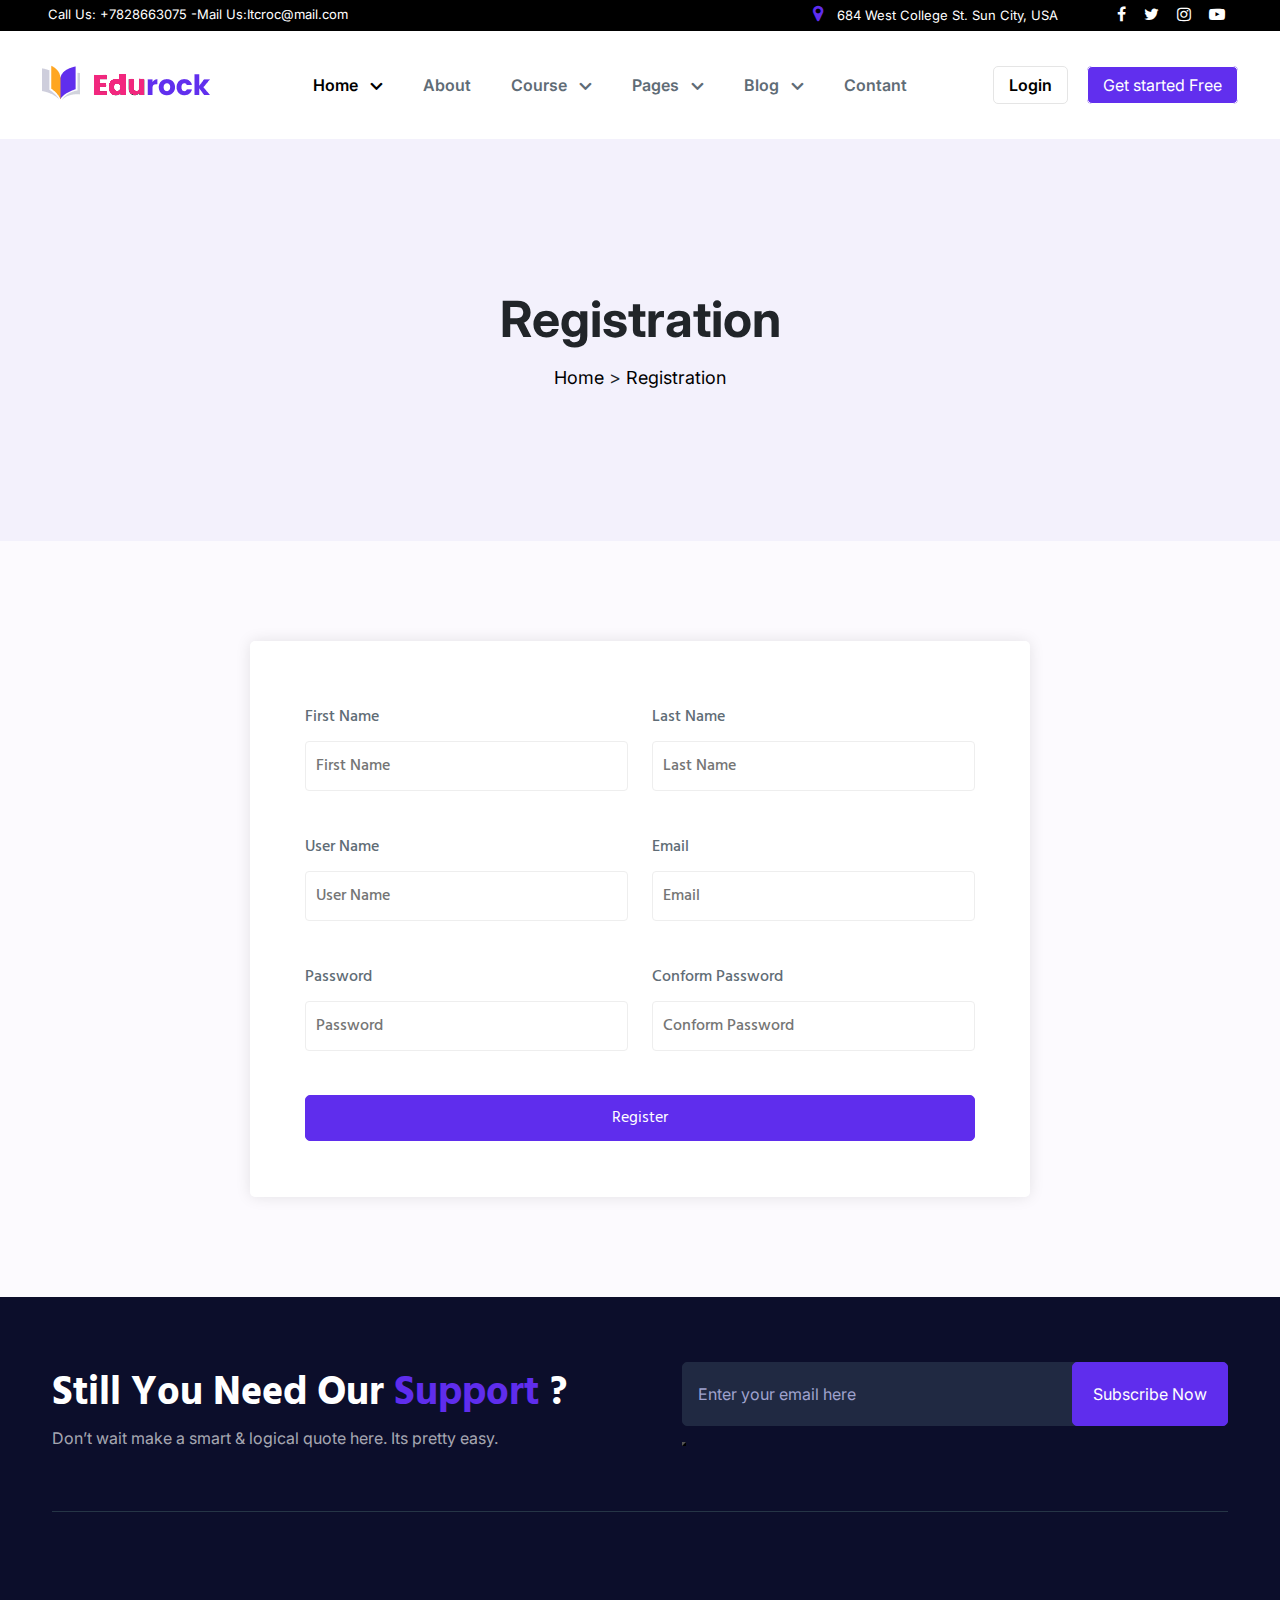
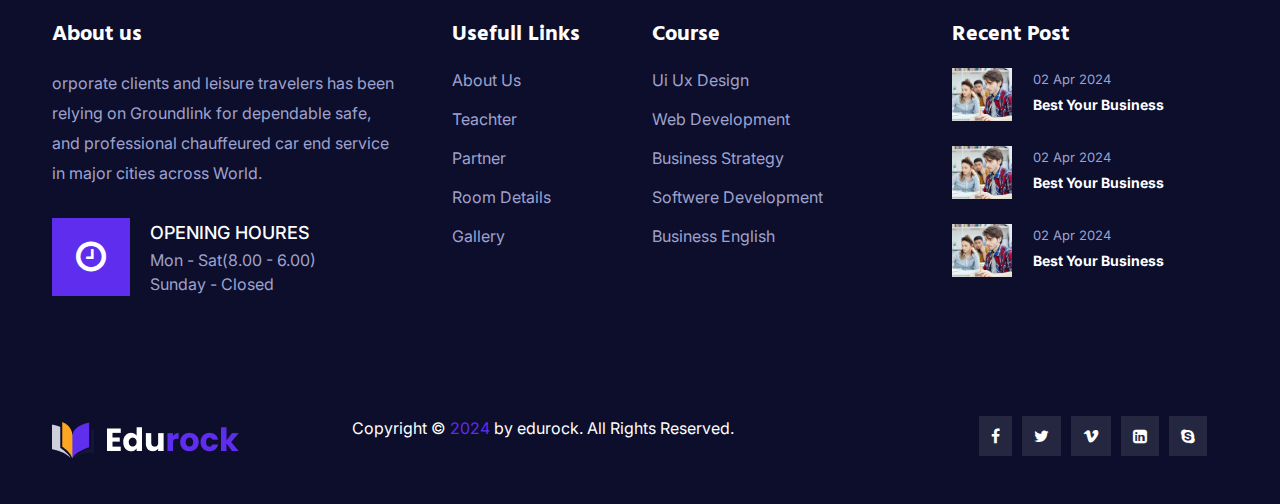
<file: registration.html>
<!DOCTYPE html>
<html lang="en">
    <head>
        <meta charset="UTF-8">
        <title>Registration</title>
        <meta name="viewport" content="width=device-width, initial-scale=1.0">
        <link rel="stylesheet" href="css/style.css">
        <link rel="stylesheet" href="css/innerPages/loginpage.css">
        <!-- --Inter-font-family-- -->
        <link href="https://fonts.googleapis.com/css2?family=Inter:wght@100..900&display=swap" rel="stylesheet">
        <!-- --Hind-font-family-- -->
        <link
            href="https://fonts.googleapis.com/css2?family=Hind+Siliguri:wght@300;400;500;600;700&family=Hind:wght@300;400;500;600;700&display=swap"
            rel="stylesheet">
        <link rel="stylesheet" href="https://cdnjs.cloudflare.com/ajax/libs/font-awesome/4.7.0/css/font-awesome.min.css">
        <link href="https://cdn.jsdelivr.net/npm/bootstrap@5.1.3/dist/css/bootstrap.min.css" rel="stylesheet">
    
    </head>
<body>

    <!-- ----header-sec--- -->
    <section id="header" class="">
        <div class="top-header d-none d-md-block">
            <div class="container-fluid px-5">
                <div class="top-header-main">
                    <div class="top-header-left">
                        <ul class="ps-0">
                            <li><span>Call Us: +</span><a href="tel:">7828663075</a></li>
                            <li> <span>-Mail Us:</span><a href="mailto:">Itcroc@mail.com</a></li>
                        </ul>
                    </div>
                    <div class="top-header-right d-flex">
                        <ul class="d-none d-lg-block">
                            <li><span><i class="fa fa-map-marker" aria-hidden="true"></i>
                                </span>684 West College St. Sun City, USA
                            </li>
                        </ul>
                        <div class="social-links">
                            <ul class="">
                                <li><a href="#"><i class="fa fa-facebook" aria-hidden="true"></i>
                                    </a></li>
                                <li><a href="#"><i class="fa fa-twitter" aria-hidden="true"></i></a></li>
                                <li><a href="#"><i class="fa fa-instagram" aria-hidden="true"></i>
                                    </a></li>
                                <li><a href="#"><i class="fa fa-youtube-play" aria-hidden="true"></i>
                                    </a></li>
                            </ul>
                        </div>
                    </div>
                </div>
            </div>
        </div>


        <div class="header-bottom">
            <nav class="navbar navbar-expand-lg py-0">
                <div class="container-fluid">
                    <a class="navbar-brand" href="index.html"><img src="images/logo_1.png" alt=""></a>
                    <button class="navbar-toggler button-manage" type="button" data-bs-toggle="collapse" data-bs-target="#navbarSupportedContent" aria-controls="navbarSupportedContent" aria-expanded="false" aria-label="Toggle navigation">
                        <i class="fa fa-bars" aria-hidden="true"></i>
                        <i class="fa fa-times" aria-hidden="true"></i>

                        <form class="d-flex button d-none d-md-block mobile">
                            <a class="Login" href="login.html">Login</a>
                            <a class="start" href="#">Get started Free</a>
                        </form>
                    </button>
                    <div class="collapse navbar-collapse justify-content-around" id="navbarSupportedContent">
                        <div class="bg-color">
                            <ul class="navbar-nav">
                                <li class="nav-item">
                                    <a class="nav-link active" href="#">Home <i class="fa fa-angle-down" aria-hidden="true"></i>
                                    </a>
                                    <ul class="dropdown">
                                        <li><a href="#">Home1</a></li>
                                        <li><a href="#">Home2</a></li>
                                        <li><a href="#">Home3</a></li>
                                        <li><a href="#">Home4</a></li>
                                        <li><a href="#">Course Details</a></li>
                                        <li><a href="#">Home6</a></li>
                                        <li><a href="#">Home7</a></li>
                                        <li><a href="#">Home8</a></li>
                                        <li><a href="#">Home9</a></li>
                                        <li><a href="#">Home10</a></li>
                                    </ul>
                                </li>
                                <li class="nav-item">
                                    <a class="nav-link" href="about.html">About</a>
                                </li>
                                <li class="nav-item">
                                    <a class="nav-link" href="#">Course <i class="fa fa-angle-down" aria-hidden="true"></i>

                                    </a>
                                    <ul class="dropdown">
                                        <li><a href="#">Course Archive</a></li>
                                        <li><a href="#">Course Archive 2</a></li>
                                        <li><a href="#">Course List</a></li>
                                        <li><a href="#">Course Gird</a></li>
                                        <li><a href="#">Course Details</a></li>
                                        <li><a href="#">Course Details 2</a></li>
                                        <li><a href="#">Course Details 3</a></li>
                                    </ul>
                                </li>
                                <li class="nav-item">
                                    <a class="nav-link" href="#">Pages <i class="fa fa-angle-down" aria-hidden="true"></i>
                                    </a>
                                    <ul class="dropdown">
                                        <li><a href="#">Login</a></li>
                                        <li><a href="#">Student Registration</a></li>
                                        <li><a href="#">Instructor</a></li>
                                        <li><a href="#">Instructor Profile</a></li>
                                        <li><a href="#">Become an Instructors</a></li>
                                        <li><a href="#">Event</a></li>
                                        <li><a href="#">Event Details</a></li>
                                        <li class="sub-responsive dropdown-toggle" id="navbarDarkDropdownMenuLink" onclick="myChange(this)"><a href="#">Shop <i class="fa fa-angle-down" aria-hidden="true"></i></a>
                                            <ul class="sub-dropdown">
                                                <li><a href="#">Shop</a></li>
                                                <li><a href="#">Cart</a></li>
                                                <li><a href="#">Checkout</a></li>
                                                <li><a href="#">My account</a></li>
                                            </ul>
                                        </li>
                                    </ul>
                                </li>
                                <li class="nav-item">
                                    <a class="nav-link" href="#">Blog <i class="fa fa-angle-down" aria-hidden="true"></i>
                                    </a>
                                    <ul class="dropdown">
                                        <li><a href="#">Blog</a></li>
                                        <li><a href="#">Blog Details</a></li>
                                    </ul>
                                </li>
                                <li class="nav-item">
                                    <a class="nav-link" href="#">Contant</a>
                                </li>

                            </ul>

                        </div>
                    </div>
                    <form class="d-flex button d-none d-lg-block">
                        <a class="Login" href="login.html">Login</a>
                        <a class="start" href="registration.html">Get started Free</a>
                    </form>
                </div>
            </nav>
        </div>

    </section>

      <!-- ---Dashboard-- -->
      <section id="Dashboard">
        <div class="container">
            <div class="Dashboard-main">
                <div class="row">
                    <div class="col-12">
                        <div class="inner-content">
                            <h1>Registration</h1>
                        </div>
                    </div>
                    <div class="col-12">
                        <div class="inner-content-bottom">
                            <span><a href="index.html">Home</a></span> > <span><a href="#">Registration</a></span>
                        </div>
                    </div>
                </div>
            </div>
        </div>
    </section>
<!-- ----registration-sec--- -->
    <section id="login-form">
        <div class="container">
            <div class="restration-form">
                <div class="loin-main restration-width">
                    <div class="loin-main-mage">
                     <div class="row">
                        <div class="col-lg-12">
                            <div class="input-form">
                                <div class="dubble-input">
                                    <div class="row">
                                        <div class="col-6">
                                            <div class="input-feild">
                                                <label for="">First Name</label>
                                                <input type="text" placeholder="First Name">
                                            </div>
                                        </div>
                                        <div class="col-6">
                                            <div class="input-feild">
                                                <label for="">Last Name</label>
                                                <input type="text" placeholder="Last Name">
                                            </div>
                                        </div>

                                        <div class="col-6">
                                            <div class="input-feild">
                                                <label for="">User Name</label>
                                                <input type="text" placeholder="User Name">
                                            </div>
                                        </div>
                                        <div class="col-6">
                                            <div class="input-feild">
                                                <label for="">Email</label>
                                                <input type="email" placeholder="Email">
                                            </div>
                                        </div>

                                        <div class="col-6">
                                            <div class="input-feild">
                                                <label for="">Password</label>
                                                <input type="password" placeholder="Password">
                                            </div>
                                        </div>

                                        <div class="col-6">
                                            <div class="input-feild">
                                                <label for="">Conform Password</label>
                                                <input type="password" placeholder="Conform Password">
                                            </div>
                                        </div>
                                    </div>
                                </div>
    
                            </div>
                        </div>
                     </div>
                     <div class="Login-btn">
                        <!-- <a class="btn-left" href="#">Sine in</a> -->
                        <input type="submit" value="Register" class="btn-submit">
                       </div>

                 </div>
             </div>
            </div>
        </div>
    </section>
    <!-- ---footer-sec--- -->
    <section id="footer-sec">
        <div class="container">
            <div class="footer-cta">
                <div class="row">
                    <div class="col-lg-6 col-md-12 text-lg-start text-md-center">
                        <div class="footer-cta-left">
                            <h2>Still You Need Our <span>Support</span> ?</h2>
                            <p>Don’t wait make a smart &amp; logical quote here. Its pretty easy.</p>
                        </div>
                    </div>
                    <div class="col-lg-6 col-md-12 mt-lg-0 mt-sm-4">
                        <div class="footer-cta-right">
                            <div class="cta-input">
                                <input type="text" placeholder="Enter your email here">
                                <button>
                                    <a href="#">Subscribe Now</a>
                                </button>
                            </div>
                        </div>
                    </div>
                </div>
            </div>

            <footer>
                <div class="footer">
                    <div class="row">
                        <div class="col-lg-4 col-md-6">
                            <div class="footer-about">
                                <div class="footer-headding">
                                    <h3>About us</h3>
                                </div>
                                <div class="footer-content">
                                    <p>orporate clients and leisure travelers has been relying on Groundlink for
                                        dependable safe, and professional chauffeured car end service in major cities
                                        across World.</p>
                                </div>

                                <div class="footer-bottom">
                                    <div class="footer-icon">
                                        <i class="fa fa-clock-o" aria-hidden="true"></i>

                                    </div>
                                    <div class="footer-text">
                                        <h5>OPENING HOURES</h5>
                                        <span>Mon - Sat(8.00 - 6.00)</span>
                                        <span>Sunday - Closed</span>
                                    </div>
                                </div>
                            </div>
                        </div>
                        <div class="col-lg-2 col-md-6 mt-md-0 mt-sm-5">
                            <div class="footerarea_inner">
                                <div class="footer-headding">
                                    <h3>Usefull Links</h3>
                                </div>
                                <div class="footer-list">
                                    <ul>
                                        <li><a href="#">About Us</a></li>
                                        <li><a href="#">Teachter</a></li>
                                        <li><a href="#">Partner</a></li>
                                        <li><a href="#">Room Details</a></li>
                                        <li><a href="#">Gallery</a></li>
                                    </ul>
                                </div>
                            </div>
                        </div>
                        <div class="col-lg-3 col-md-6 mt-lg-0 mt-sm-4 ">
                            <div class="footerarea_inner">
                                <div class="footer-headding">
                                    <h3>Course</h3>
                                </div>
                                <div class="footer-list">
                                    <ul>
                                        <li><a href="#">Ui Ux Design</a></li>
                                        <li><a href="#">Web Development</a></li>
                                        <li><a href="#">Business Strategy</a></li>
                                        <li><a href="#">Softwere Development</a></li>
                                        <li><a href="#">Business English</a></li>
                                    </ul>
                                </div>
                            </div>
                        </div>
                        <div class="col-lg-3 col-md-6 mt-lg-0 mt-sm-4">
                            <div class="footerarea_inner">
                                <div class="footer-headding">
                                    <h3>Recent Post</h3>
                                </div>

                                <div class="footer-bottom mb-4">
                                    <div class="footer-icons">
                                        <img src="images/footer__1.png" alt="">
                                    </div>
                                    <div class="footer-text resent-post ">
                                        <span>02 Apr 2024 </span>
                                        <h5>Best Your Business</h5>
                                    </div>
                                </div>
                                <div class="footer-bottom mb-4">
                                    <div class="footer-icons">
                                        <img src="images/footer__1.png" alt="">
                                    </div>
                                    <div class="footer-text resent-post ">
                                        <span>02 Apr 2024 </span>
                                        <h5>Best Your Business</h5>
                                    </div>
                                </div>
                                <div class="footer-bottom">
                                    <div class="footer-icons">
                                        <img src="images/footer__1.png" alt="">
                                    </div>
                                    <div class="footer-text resent-post ">
                                        <span>02 Apr 2024 </span>
                                        <h5>Best Your Business</h5>
                                    </div>
                                </div>
                            </div>
                        </div>
                    </div>
                </div>
            </footer>

            <!-- ------bottom-footer---- -->
            <div class="bottom-footer">
                <div class="row">
                    <div class="col-lg-3 col-md-5 col-sm-12 text-sm-center text-md-start">
                        <div class="bottom-logo">
                            <img src="images/logo_2.png" alt="">
                        </div>
                    </div>
                    <div class="col-lg-6 col-md-7 col-sm-12 text-sm-center text-md-start mt-md-0 mt-sm-3">
                        <div class="copyright-content">
                            <p>Copyright © <span>2024</span> by edurock. All Rights Reserved.</p>
                        </div>
                    </div>
                    <div class="col-lg-3 col-md-12  text-sm-center text-md-start mt-lg-0 mt-sm-3">
                        <div class="footer-social-meadia">
                            <ul class=" ps-sm-0 ps-xl-4">
                                <li><a href="#"><i class="fa fa-facebook" aria-hidden="true"></i></a></li>
                                <li><a href="#"><i class="fa fa-twitter" aria-hidden="true"></i></a></li>
                                <li><a href="#"><i class="fa fa-vimeo" aria-hidden="true"></i></a></li>
                                <li><a href="#"><i class="fa fa-linkedin-square" aria-hidden="true"></i></a></li>
                                <li><a href="#"><i class="fa fa-skype" aria-hidden="true"></i></a></li>
                            </ul>
                        </div>
                    </div>
                </div>
            </div>
        </div>
    </section>
    
</body>
</html>
</file>
<file: css/style.css>
body {
    margin: 0;
    padding: 0;
    font-family: "Inter", sans-serif !important;
    /* font-family: "Hind", sans-serif; */

}

* {
    box-sizing: border-box;
    margin: 0;
    padding: 0;
}

li,
a {
    list-style: none;
    text-decoration: none !important;
}

h1,
h2,
h3,
h4,
h5,
h6,
label,
ul,
ol {
    margin: 0 !important;
    padding: 0;
}

.container {
    max-width: 1200px !important;
    padding: 0 15px;
    width: 100%;
    margin: auto;
}

.container-manage {
    max-width: 1370px;
    padding: 0 15px;
    width: 100%;
    margin: auto;
}



.container.brand {
    max-width: 1510px;
}

/* ---top-header-css--- */
.top-header {
    width: 100%;
    display: inline-block;
    background: #000;
    color: #fff;
}

.top-header-main {
    display: flex;
    justify-content: space-between;
}

.top-header ul li {
    display: inline-block;
    font-size: 13px;
    padding: 5px 0;
}

.top-header a {
    color: #fff;
    font-size: 13px;
}

.social-links ul li {
    padding: 0 7px;
}

.social-links {
    padding-left: 20px;
}

.social-links ul li a .fa {
    font-size: 16px;
    vertical-align: middle;
}

.top-header-right.d-flex li span .fa {
    color: #5F2DED;
    padding-right: 10px;
    font-size: 18px;
}


/* ---bottom-header-- */
.header-bottom {
    background: #fff;
}

ul.navbar-nav a {
    font-size: 16px;
    font-weight: 600;
    color: #5F6C76;
    padding: 42px 20px !important;
}


.header-bottom {
    padding: 0 30px;
}

ul.navbar-nav a:hover {
    color: #5F2DED;
}

a.nav-link.active {
    color: #5F2DED;
}

ul.navbar-nav a .fa {
    padding-left: 8px;
    font-size: 20px;
    font-weight: 600;
    vertical-align: middle;
}

.button a {
    padding: 8px 15px;
    border: 1px solid #E5E5E5;
    border-radius: 5px;
    color: #000 !important;
    /* font-weight: 600; */
    transition: 0.4s;
}

a.Login {
    font-weight: 600;
}

a.Login:hover {
    color: white !important;
    background: #612fee;
    border-color: #fff !important;
}

a.start {
    color: white !important;
    background: #612fee;
    border-color: #fff !important;
    margin-left: 15px;
}

a.start:hover {
    color: #612fee !important;
    background: #fff;
    border-color: #612fee !important;
}

section#banner {
    background: #f7f8fd;
    padding: 175px 0px 260px 0px;
}

.react-image {
    position: relative;
}

.react-multi-img {
    position: absolute;
    top: -81px;
    left: 0;
    animation: rotation infinite 14s linear;
}

@keyframes rotation {
    100% {
        transform: rotate(360deg);
    }
}

.react-multi-img.vertical {
    animation-name: veritcal;
    animation-timing-function: linear;
    animation-duration: 12s;
    animation-iteration-count: infinite;
    position: absolute;
    left: 270px;
    right: auto;
    top: -127px;
    width: 150px;
}

@keyframes veritcal {
    0% {
        transform: translate3d(0, 0, 0);
    }

    50% {
        transform: translate3d(0, 30px, 0);
    }

    100% {
        transform: translate3d(0, 0, 0);
    }
}


.react-multi-img.horizontal {
    animation-name: horizontal;
    animation-timing-function: linear;
    animation-duration: 12s;
    animation-iteration-count: infinite;
    position: absolute;
    left: 40%;
    right: auto;
    top: -127px;
    width: 150px;
}

.react-multi-img.horizontal2 {
    animation-name: horizontal;
    animation-timing-function: linear;
    animation-duration: 12s;
    animation-iteration-count: infinite;
    position: absolute;
    left: auto;
    right: 22px;
    top: -50px;
    width: 150px;
}

@keyframes horizontal {
    0% {
        transform: translateX(0);
    }

    50% {
        transform: translateX(100px);
    }

    100% {
        transform: translateX(0);
    }
}


.tittle-inner span {
    color: #F2277E;
    letter-spacing: 0.64px;
    font-size: 17px;
    font-weight: 600;
    margin: 0px 0 12px;
    display: inline-block;
    font-family: "Hind", sans-serif !important;
}

.tittle-inner h2 {
    color: #000;
    font-weight: 800;
    font-size: 60px;
    line-height: 72px;
    margin: 5px 0px 25px 0px !important;
    font-family: "Hind", sans-serif !important;
}

.tittle-inner p {
    font-size: 18px;
    font-weight: 500;
    letter-spacing: 0.64px;
    max-width: 500px;
}

a.btn-left {
    display: inline-block;
    background: #5F2DED;
    color: #fff;
    padding: 10px 25px;
    border-radius: 5px;
    border: 1px solid #5F2DED;
    transition: 0.4s;
}

a.btn-left:hover {
    background-color: #fff;
    color: #5F2DED;
}


a.btn-right {
    display: inline-block;
    background: #F2277E;
    color: #fff;
    padding: 10px 25px;
    border-radius: 5px;
    border: 1px solid #F2277E;
    transition: 0.4s;
    margin-left: 25px;
}

a.btn-right:hover {
    color: #F2277E;
    background-color: #fff;
}

.banner-btn {
    margin-top: 35px;
}


.banner-img img {
    width: 100%;
}

/* ----brand-sec--- */


section#brand-sec {
    padding: 10px;
}

.brand-main {
    background: #ffffff;
    padding: 50px 30px;
    border-radius: 10px;
    text-align: center;
    margin-top: -75px;
    margin-bottom: 30px;
    box-shadow: 0px 0px 20px 10px rgba(94.99999999999986, 44.99999999999997, 236.99999999999997, 0.050980392156862744);
    transition: background 0.3s, border 0.3s, border-radius 0.3s, box-shadow 0.3s;
}



/* ----welcome-section-- */


.welcome-content {
    padding-top: 100px;
    padding-left: 15px;
}

section#welcome-sec {
    padding: 15px 0px 115px 0px;
}

.welcome-content h2 {
    font-size: 47px;
    font-weight: 700;
    line-height: 50px;
    color: #5f6c76;
}

.description p {
    color: #5f6c76;
    max-width: 550px;
    position: relative;
    padding-left: 15px;
}

.description p:before {
    content: "";
    position: absolute;
    top: 0;
    left: 0;
    width: 2px;
    height: 50px;
    background: #612fee;
}

ul.welcome-list span {
    background: #f4f5f9;
    padding: 2px 8px;
    margin-right: 15px;
    text-align: center;
    display: inline-block;
    transition: 0.4s;
}

ul.welcome-list span .fa {
    font-size: 13px;
    color: #612fee;
}

.welcome-image img {
    width: 100%;
}

ul.welcome-list li {
    margin: 20px 0;
    color: #000;
    font-weight: 500;
    line-height: 26px;
}

ul.welcome-list span:hover {
    background: #612fee;
}

ul.welcome-list span:hover .fa {
    color: #fff;
}

/* -----course--listed--- */

section#course-list {
    background: #f6eefa;
    padding: 15px 0 50px 0;
}

.course-under:before {
    content: "";
    bottom: 7px;
    right: 0;
    background: #f2277e;
    position: absolute;
    width: 195px;
    height: 5px;
}

.course-under {
    position: relative;
}

.course-sub h2 span {
    position: relative;
    z-index: 99;
}

span.sub-text {
    background: #e7deff;
    padding: 6px 16px;
    border-radius: 15px;
    color: #612fee;
    font-size: 15px;
    font-weight: 600;
    margin-bottom: 25px;
    display: inline-block;
}

.course-sub h2 {
    color: #5f6c76;
    font-size: 45px;
    font-weight: 700;
    line-height: 51px;
}

.course-content .description p {
    position: static;
    line-height: 30px;
}

.single_service {
    padding: 30px;
    box-shadow: 0 0 50px 10px rgba(95, 45, 237, 0.1);
    margin-bottom: 30px;
    border-radius: 10px;
    position: relative;
    transition: 0.5s;
    background-color: #fff;
}

.single_service:hover {
    background: #612fee;
    transform: translateY(-10px);
}

.single_service:hover .service-img {
    filter: brightness(0) invert(1);
}

.single_service:hover h3 a,
.single_service:hover p {
    color: #fff !important;
}

.single_service:hover .service_small_img svg {
    opacity: 1;
}

.srevice-conten h3 a {
    color: #000;
    font-size: 20px;
    font-weight: 600;
    margin-bottom: 15px;
    display: inline-block;
}

.srevice-conten p {
    color: #5f6c76;
    margin-bottom: 0;
}

.service_small_img svg {
    position: absolute;
    top: 20px;
    right: 30px;
    opacity: 0;
    max-height: 25px;
    max-width: 30px;
}

.courses-categories {
    margin-top: 80px;
}

/* ---Carrer-sec--- */

#carrer-sec {
    background-color: #F3F4FD;
    padding: 100px 0;
}

.career-card {
    background: #fff;
    /* padding: 15px; */
    overflow: hidden;
    border: 15px solid #fff;
    position: relative;

}

.career-img img {
    width: 100%;
}

.course-sub.carrer-online {
    position: static;
}

.filterDiv {
    width: 33%;
    float: left;
    padding: 0 10px;
    margin-bottom: 30px;
    display: none;
}

.show {
    display: block;
}

.carrer-main .btn:focus {
    outline: 0;
    box-shadow: inherit;
}

/* Style the buttons */
.btn {
    border: none;
    outline: none;
    padding: 0 16px;
    background-color: #f1f1f1;
    cursor: pointer;
    font-size: 16px !important;
    padding: 0px 0px 0px 40px !important;
    font-weight: 600 !important;
}

.btn:hover {
    color: #5F2DED !important;
}


.gridarea-content h3 a {
    font-size: 18px;
    color: #000;
    font-weight: 600;
}

.gridarea-price {
    color: #5f2ded;
    font-weight: 600;
    margin-top: 16px;
    margin-bottom: 18px;
}

.gridarea-content h3 {
    line-height: 25px;
}

.gridarea__small img {
    width: 35px;
}

.gridarea__bottom {
    display: flex;
    justify-content: space-between;
}

.gridarea__bottom {
    display: flex;
    justify-content: space-between;
    padding: 15px 0 0 0;
    border-top: 1px solid #f0f0f5;
}

.gridarea__small h6 {
    margin-left: 14px !important;
    font-weight: 700;
    align-items: center;
    display: flex;
}

.ratting ul {
    display: flex;
    gap: 5px;
}

.gridarea-list {
    margin: 20px 0 14px 0;
}

.gridarea-list ul .fa {
    color: #5f2ded;
    font-size: 20px;
    padding-right: 5px;
}

.career-img {
    transition: 0.5s;
    border-radius: 5px;
    overflow: hidden;
}

.career-card:hover .career-img {
    transform: scale(1.05);
}

.gridarea__small__button {
    background: #2864ff;
    width: 105px;
    text-align: center;
    color: #fff;
    border-radius: 4px;
    font-size: 14px;
    font-weight: 600;
    padding: 2px;
    position: absolute;
    top: 7px;
    left: 7px;
}

.ratting ul .fa {
    color: #ff9900;
}

.carrer-main {
    width: 100%;
    float: left;
}

/* .btn.active {
    background-color: #666;
    color: white;
  } */



#register-sec {
    background-image: url(../images/account.jpg);
    padding: 90px 0px 70px 0px;
    background-position: center center;
    background-repeat: repeat;
    background-size: cover;
}

.register-content .course-sub:before {
    content: "";
    top: 97px;
    right: 133px;
    background: #f2277e;
    position: absolute;
    width: 173px;
    height: 5px;
}

.register-content .course-sub h2 {
    color: #fff;
    font-size: 40px;
    line-height: 55px;
}

.orange-color {
    color: #F0B410;
}


.register-vedio {
    display: flex;
    /* justify-content: space-around; */
    gap: 20px;
    color: #fff;
    margin-top: 40px;
}

.overly-border a {
    width: 80px;
    height: 80px;
    background: #F2277E;
    border-radius: 50%;
    display: flex;
    justify-content: center;
    align-items: center;
    color: #fff;
    font-size: 20px;
    position: relative;
}

.overly-border a:before {
    border: 1px solid #fff;
    content: "";
    position: absolute;
    z-index: 0;
    left: 50%;
    top: 50%;
    transform: translateX(-50%) translateY(-50%);
    display: block;
    width: 80px;
    height: 80px;
    border-radius: 50%;
    animation: pulse-border 1500ms ease-out infinite;
}

@keyframes pulse-border {
    0% {
        transform: translateX(-50%) translateY(-50%) translateZ(0) scale(0.5);
        opacity: 1;
    }

    100% {
        transform: translateX(-50%) translateY(-50%) translateZ(0) scale(1.5);
        opacity: 0;
    }
}

.overly-border a:hover {
    color: #fff;
}


.vedio-content {
    font-size: 22px;
    font-weight: 600;
}

.register-main {
    position: relative;
}

.input-form {
    position: absolute;
    background-color: #F5F5FE;
    padding: 25px;
    border-radius: 4px 4px 4px 4px;
    box-shadow: 0px 30px 40px 0px rgba(0.9999999999999962, 10.999999999999966, 59.99999999999999, 0.058823529411764705);
}

.input-feild {
    width: 100%;
    display: inline-block;
}

.input-feild input,
.input-feild textarea {
    width: 100%;
    background: #f0f1f3;
    outline: none;
    padding: 10px;
    border: none;
    margin: 12px 0;
    line-height: 28px;
    font-size: 16px;
    font-weight: 500;
    border-radius: 4px;
    border: 1px solid #02010100;
}

.input-feild input:focus,
.input-feild textarea:focus {
    border: 1px solid #5F2DED;
}

.input-headding h4 {
    margin-bottom: 15px !important;
    color: #5f6c76;
    font-weight: 600;
    font-size: 20px;
    line-height: 25px;
    margin-top: 10px !important;
}


/* ----temas-sec--- */

#team-sec {
    background-color: #fbfbfb;
    padding: 255px 0px 65px 0px;
}

.teams-main .tittle-inner {
    text-align: center;
}

/* .teams-main .tittle-inner span{
    margin-bottom: 0;
} */
.teams-main .tittle-inner h2 {
    color: #5f6c76;
    line-height: 47px;
    font-size: 45px;
    margin-bottom: 25px;
}

.team-content p {
    color: #5f6c76;
    margin-bottom: 2px;
}

.team-content h3 a {
    color: #5f6c76;
    font-size: 24px;
    font-weight: 600;
    font-family: "Hind", sans-serif;
}

.team-content h3 a:hover {
    color: #5F2DED;
}

.team-content {
    padding: 20px 0;
}

.teams-social-icon ul li a {
    width: 40px;
    height: 40px;
    background: white;
    margin: 10px;
    border-radius: 5px;
    display: flex;
    align-items: center;
    justify-content: center;
    transition: 0.5s;
}

.teams-social-icon ul li a:hover {
    background-color: #5F2DED;
}

.teams-social-icon ul li a:hover .fa {
    color: #fff;
}

.team-wrap {
    position: relative;
    cursor: pointer;
}

.team-wrap-img img {
    width: 100%;
}



.team-column {
    margin-top: 10px;
}

.team-links {
    position: absolute;
    top: 20px;
    right: 0px;
    transition: 0.3s;
    opacity: 0;
    visibility: hidden;
}

.team-wrap:hover .team-links {
    right: 20px;
    opacity: 1;
    visibility: visible;
}

.teams-social-icon ul li .fa {
    color: gray;
}


/* ----testimonial--client-- */

section#testimonial-sec {
    padding: 140px 0px 150px 0px;
    background: #F5F5FE;
}

.testimonial-slied h2 {
    color: #5f6c76;
    font-size: 47px;
    line-height: 50px;
    font-weight: 700;
}

.disk p {
    color: #7b8696;
    font-weight: 400;
    line-height: 40px;
    font-size: 20px;
    margin: 0;
    max-width: 100%;
}

.descriptions h4 {
    font-size: 18px;
    color: #5f6c76;
    font-weight: 600;
    margin-bottom: 12px !important;
}

.descriptions {
    margin-top: 20px;
}

.content-box {
    margin-top: 30px;
}

.descriptions p {
    color: #5F2DED;
    font-weight: 500;
}

.testimonial-right img {
    width: 100%;
}

.testimonial-right {
    padding-left: 70px;
}


.testimonial-slied button.carousel-control-prev {
    background-color: #fff;
    color: #000;
    width: 50px;
    height: 50px;
    left: auto;
    position: absolute;
    right: 100px;
    bottom: 0 !important;
    top: auto;
    font-size: 20px;
    border: 1px solid #5F2DED;
}

.testimonial-slied button.carousel-control-next:hover,
.testimonial-slied button.carousel-control-prev:hover {
    background-color: #5F2DED;
    color: #fff;
}

.testimonial-slied button.carousel-control-next {
    background-color: #fff;
    color: #000;
    width: 50px;
    height: 50px;
    left: auto;
    position: absolute;
    right: 40px;
    bottom: 0 !important;
    top: auto;
    font-size: 20px;
    border: 1px solid #5F2DED;
}

/* ----Blogs-sec--- */
section#blog-sec {
    background: #fbfbfb;
    padding: 100px 0;
}

.blog-img img {
    width: 100%;
    padding: 10px;
}

.blogs-main {
    width: 100%;
    display: inline-block;
}

.blog-card {
    box-shadow: 0 0 50px 10px rgba(95, 45, 237, 0.1);
}

.blog-contant {
    padding: 30px 20px 40px 30px;
}

.blog-contant h5 {
    color: #5f2ded;
    font-weight: 600;
    text-transform: uppercase;
    font-size: 18px;
    letter-spacing: 1px;
}

.blog-contant h3 {
    color: #000;
    font-weight: 700;
    font-size: 24px;
    line-height: 32px;
    margin: 15px 0 25px 0 !important;
    font-family: "Hind", sans-serif;
    transition: 0.5s;
}

.blog-contant h3:hover,
.blog-contant a:hover {
    color: #5f2ded;
}

.blog-contant a {
    color: #000;
    line-height: 19px;
    font-weight: 500;
}

.blog-contant a .fa {
    font-size: 14px;
}

.blog-contant a .fa {
    font-size: 13px;
    padding-left: 5px;
}

.blog-heading h2 {
    font-size: 47px;
    line-height: 50px;
}

.single_blog_button a {
    color: #fff;
    background: #191b1e;
    padding: 10px 48px;
    border-radius: 50px;
    font-size: 15px;
    line-height: 20px;
    border: 1px solid #191b1e;
    transition: 0.5s;
}

.single_blog_button a:hover {
    background-color: #fff;
    color: #191b1e;
}

.single_blog_button {
    position: absolute;
    bottom: 42px;
    left: 30px;
}

section#blog-sec .btn-left {
    padding: 15px 47px;
}


/* ---footer-sec--- */

section#footer-sec {
    background: #0c0e2b;
    /* padding: 50px 0; */
}

.footer-cta-left h2 span {
    color: #5f2ded;
}

.footer-cta-left h2 {
    color: #fff;
    font-size: 40px;
    font-weight: 700;
    line-height: 64px;
    font-family: "Hind", sans-serif;
}

.footer-cta-left p {
    color: #ffffffa6;
}

.cta-input input {
    background: #202942;
    outline: none;
    border: none;
    color: #fff;
    line-height: 62px;
    width: 100%;
    padding-left: 15px;
    border-radius: 5px;
    border: 1px solid #202942;
}

.cta-input {
    position: relative;
}

.cta-input input::placeholder {
    color: #9fa2ce !important;
}

.cta-input button a {
    position: absolute;
    right: 0;
    background: #5f2ded;
    color: #fff;
    display: inline-block;
    line-height: 62px;
    top: 0;
    border-radius: 5px;
    padding: 0 20px;
    text-align: center;
    border: 1px solid #5f2ded;
    transition: 0.5s;
}

.cta-input button a:hover {
    background-color: transparent;
}

.footer-cta {
    padding-top: 65px;
    padding-bottom: 45px;
    border-bottom: 1px solid #263546;
}

.footer-cta-right {
    margin-left: 30px;
}

/* ----footer--- */


.footer {
    padding-top: 110px;
    padding-bottom: 80px;
}

.footer-headding h3 {
    color: #fff;
    font-size: 22px;
    font-weight: 700;
    font-family: "Hind", sans-serif;
}

.footer-headding {
    margin-bottom: 20px;
}

.footer-content {
    color: #9fa2ce;
    margin-bottom: 30px;
    line-height: 30px;
}

.footer-icon {
    width: 78px;
    height: 78px;
    color: #fff;
    font-size: 35px;
    background: #5f2ded;
    align-items: center;
    justify-content: center;
    display: flex;
}

.footer-text {
    color: #fff;
}

.footer-text h5 {
    font-size: 18px;
    line-height: 30px;
    font-weight: 500;
}

.footer-text span {
    display: block;
    color: #9fa2ce;
}

.footer-bottom {
    display: flex;
    gap: 20px;
    align-items: center;
}

.footer-list ul {
    padding-left: 0;
}

.footer-list ul li a:hover,
.footer-text.resent-post h5:hover {
    color: #5f2ded;
}

.footer-list ul li a {
    color: #9fa2ce;
    transition: 0.5s;
    position: relative;
}

.footer-list ul li {
    margin-bottom: 15px;
}

.footer-list ul li a:hover:before {
    width: 100%;
}

.footer-list ul li a:before {
    position: absolute;
    content: "";
    background: #5f2ded;
    width: 0;
    height: 2px;
    bottom: -7px;
    transition: 0.5s;
}

.footer-text.resent-post span {
    font-size: 13px;
}

.footer-text.resent-post h5 {
    font-size: 14px;
    font-weight: 700;
    transition: 0.5s;
    cursor: pointer;
}

.footer-about {
    margin-right: 30px;
}

/* ----bottom-fooetr--- */

.bottom-footer {
    padding: 40px 0;
}

.copyright-content {
    color: #fff;
}

.copyright-content span {
    color: #5F2DED;
}

.footer-social-meadia li a {
    background: #252741;
    color: #fff;
    padding: 8px 12px;
    display: inline-block;
    text-align: center;
}

.footer-social-meadia li {
    display: inline-block;
    margin: 0 3px;
}

.footer-social-meadia li a:hover {
    background-color: #5F2DED;
}

.footer-social-meadia {
    padding-left: 0;
}


.course-content .description p:before {
    content: none;
}



section#header {
    transition: 0.5s;
}

section#header.sticky {
    position: sticky;
    top: 0;
    box-shadow: 0px 0px 2px #5f2ded;
    z-index: 999;
}


ul.dropdown {
    padding-left: 0;
    background: white;
    position: absolute;
    top: 108px;
    width: 230px;
    box-shadow: 0 20px 40px rgba(0, 0, 0, 0.1);
    min-width: 230px;
    transform-origin: top;
    /* transform: scaleY(0); */
    visibility: hidden;
    opacity: 0;
    transition: 0.5s;
    padding: 10px 0;
}

ul.sub-dropdown {
    position: absolute;
    top: 0;
    right: -231px;
    background: #fff;
    padding-left: 0;
    width: 230px;
    min-width: 230px;
    box-shadow: 0 20px 40px rgba(0, 0, 0, 0.1);
    transform-origin: top;
    transform: scaleY(0);
    visibility: hidden;
    opacity: 0;
    overflow: hidden;
    transition: 0.5s;
}

ul.dropdown li:hover .sub-dropdown {
    transform: scaleY(1);
    visibility: visible;
    opacity: 1;
}

ul.navbar-nav li:hover .dropdown {
    visibility: visible;
    opacity: 1;
    /* transform: scaleY(1); */

}

ul.dropdown li a {
    line-height: 25px;
    padding: 12px 15px !important;
    display: inline-block;
    width: 100%;
}

ul.dropdown li {
    width: 100%;
    border-left: 2px solid transparent;
    transition: 0.5s;
}

ul.dropdown li:hover {
    background: #ededed;
    border-left: 2px solid #5F2DED;
}

ul.navbar-nav li {
    position: relative;
}

@media screen and (max-width:1100px) {
    .btn {
        padding: 0px 0px 0px 30px !important;
    }

    .course-sub h2 {
        font-size: 40px;
        line-height: 45px;
    }

    .footer-cta-left h2 {
        font-size: 35px;
    }

}

@media screen and (max-width:1024px) {
    .footer-social-meadia ul {
        padding-left: 0;
    }
}

@media screen and (max-width:991px) {
    .navbar-toggler:focus {
        text-decoration: none;
        outline: 0;
        box-shadow: none !important;
    }

    a.nav-link .fa {
        background: #5f2ded;
        color: #ffffff;
        float: right;
        font-size: 22px !important;
        line-height: 40px;
        width: 40px;
        height: 40px;
        display: inline-block;
        text-align: center;
        padding-right: 8px;
    }

    li.sub-responsive .fa {
        background: #5f2ded;
        padding: 5px 10px;
        color: #fff;
        float: right;
    }

    .opened ul.dropdown {
        position: static;
        transform: scaleY(1);
        opacity: 1;
        visibility: visible;
    }

    ul.dropdown {
        transition: 0.1s;
        transform-origin: top;
        transform: scaleY(0);
        opacity: 0;
        visibility: hidden;
        overflow: hidden;
        box-shadow: initial;
        padding-left: 10px;
        width: 100%;
    }

    ul.navbar-nav {
        width: 0%;
        background: rgb(255, 255, 255);
        position: absolute;
        right: 0;
        height: 100vh;
        transition: 0.5s;
        top: -50px;
        padding: 100px 30px 50px 30px;
        z-index: 999;
    }

    .show ul.navbar-nav {
        width: 50%;
    }

    .show .bg-color {
        background-color: #202942a8 !important;
        width: 100%;
        height: 100vh;
        position: absolute;
    }

    .button-manage {
        justify-content: flex-end;
        display: flex;
        gap: 20px;
    }

    .header-bottom {
        padding: 0;
    }

    ul.navbar-nav a {
        padding: 15px 0 !important;
    }

    ul.navbar-nav li {
        white-space: nowrap;
        background: none !important;
        border-left: none !important;
    }

    .tittle-inner h2 {
        font-size: 50px;
        line-height: 60px;
    }

    .welcome-content h2 {
        font-size: 35px;
        line-height: 50px;
    }

    .welcome-content {
        padding-top: 35px;
    }

    a.btn-right {
        margin-left: 0;
    }

    .filterDiv {
        width: 50%;
    }

    .input-form {
        position: static;
        width: 70%;
        margin: auto;
        margin-top: 60px;
    }

    .register-vedio {
        align-items: center;
    }

    .overly-border {
        padding-left: 25px;
    }

    #team-sec {
        padding: 105px 0px 65px 0px;
    }

    .testimonial-right img {
        width: 85%;
    }

    .testimonial-right {
        margin-top: 60px;
    }

    section#testimonial-sec {
        padding: 100px 0px 100px 0px;
    }

    .footer-cta-right {
        margin-left: 0px;
    }

    .course-under:before {
        width: 170px;
    }

    #carrer-sec {
        padding: 80px 0;
    }


}

@media screen and (max-width:768px) {

    .start {
        display: none;
    }

    section#banner {
        padding: 120px 0px 165px 0px;
    }

    .tittle-inner h2 {
        font-size: 40px;
        line-height: 50px;
    }

    section#welcome-sec {
        padding: 30px 0px 95px 0px;
    }

    .course-content .description p {
        padding-left: 0;
        max-width: 100%;
        margin-top: 15px;
    }

    .show ul.navbar-nav {
        width: 70%;
    }
}

@media screen and (max-width:600px) {
    .single_service {
        text-align: center;
    }

    .filterDiv {
        width: 100%;
    }

    .footer {
        padding-top: 80px;
    }

    .show ul.navbar-nav {
        width: 100%;
        overflow-y: scroll;
    }

}
[aria-expanded="true"] .fa.fa-bars {
    display: none !important;
    
}
.fa-times {
    opacity: 0;
    visibility: hidden;
}
[aria-expanded="true"] .fa-times {
    display: inline-block !important;
    background: #5F2DED;
    padding: 6px 10px;
    color: #fff;
    font-size: 30px;
    font-weight: 100 !important;
    /* position: absolute; */
    top: 58px;
    left: 40px;
    z-index: 9999;
    transition: 0.8s;
    opacity: 1;
    visibility: visible;
}

.change .sub-dropdown {
    position: static;
    transform: scaleY(1);
    visibility: visible;
    opacity: 1;
    box-shadow: none;
}

/* [aria-expanded="true"]{
    background-color: red !important;
    color: #fff !important;
    padding: 10px !important;
} */
</file>
<file: css/innerPages/loginpage.css>
section#Dashboard {
    background: #f3f1fc;
    padding: 150px 0;
    text-align: center;
}
.inner-content h1 {
    font-size: 50px;
    font-weight: 700;
}

.inner-content-bottom a {
    color: #000;
}


/* ---login--- */

section#login-form {
    background: #fcfafe;
    padding: 100px 0;
}
.loin-main {
    max-width: 500px;
    margin: auto;
    background: #fff;
    padding: 40px 0 32px 0;
    box-shadow: 0 0 15px rgba(0, 0, 0, .1);
    border-radius: 5px;
}

.loin-main-mage {
    padding: 24px 55px;
    text-align: center;
    font-family: "Hind", sans-serif;
}
.form-hadding {
    text-align: left;
    margin-bottom: 25px;
    font-size: 25px;
    font-weight: 400;
    font-family: "Inter", sans-serif !important;
}
.btn-submit {
    display: inline-block;
    background: #5F2DED;
    color: #fff;
    padding: 10px 25px;
    border-radius: 5px;
    border: 1px solid #5F2DED;
    transition: 0.4s;
    width: 100%;
}
.btn-submit:hover{
    background-color: #fff;
    color: #5F2DED;
}
p.error {
    color: red;
    text-align: left;
    font-weight: 500;
}
.input-area input {
    width: 100%;
    padding: 3px 20px;
    outline: none;
    margin-bottom: 20px;
    border-radius: 5px;
    border: 1px solid #cdcfd5;
    color: #5f6c76;
    height: 52px;
    font-weight: 500;
}

.forget-keep {
    display: flex;
    justify-content: space-between;
    align-items: center;
    margin: 15px 0 30px 0;
}
.Login-btn a {
    width: 100%;
}

.register {
    color: #41454F;
    margin-top: 20px;
}
.keep-content label {
    color: #5f6c76;
    font-weight: 500;
    cursor: pointer;
}

.keep-content input {
    border-radius: 0 !important;
    border: 1px solid #7e8285;
    width: 17px;
    height: 17px;
}
.forget-content a {
    color: #5f6c76;
    font-weight: 500;
    font-family: "Inter", sans-serif !important;
}

.register a:before {
    content: "";
    position: absolute;
    left: 0;
    bottom: 3px;
    background: #5f2ded;
    width: 0%;
    height: 1px;
    transition: 0.3s;
}
.register a:hover:before{
    width: 100%;
}

.register a {
position: relative;}

.inner-content-bottom {
    margin-top: 15px;
    font-size: 18px;
}

/* -----restration-Form----- */

.loin-main.restration-width {
    max-width: 780px !important;
}

.loin-main-mage .input-form {
    position: static;
    padding: 0;
    background: #fff;
box-shadow: none;}

.input-feild label {
    text-align: left !important;
    width: 100%;
    color: #5f6c76;
    font-weight: 500;
}

.input-feild input{
    background-color: #fff;
    border: 1px solid #eeeeee;
}

.loin-main-mage .input-feild {
    margin-bottom: 32px;
}


/* ------About-Page---- */

section#about-sec {
    background: #FBFBFB;
    padding: 100px 0;
}
.welcome-content.about-page .description p:before {
    content: none;
}
.welcome-content.about-page .description p {
    padding-left: 0;
}

.about-cont h5 {
    color: #212529;
    font-size: 18px;
    font-weight: 400;
    line-height: 26px;
    font-family: "Hind", sans-serif;
}
.about-cont span {
    font-weight: 800;
}

.about-page span.sub-text {
    padding: 4px 22px;
    border-radius: 30px;
    font-size: 14px;
}
.welcome-content.about-page {
    padding-left: 30px;
}
.about-page .welcome-content h2 {
    font-size: 45px;
}

/* ---tabs--- */
.about-tab li{
    margin-right: 35px;
}
.about-tab li button {
    padding: 15px 59px;
    font-weight: 700;
    box-shadow: 0 0 50px 10px rgba(95, 45, 237, 0.08);
    color: #191b1e;
    background: #f7f7f7;
    position: relative;
    border-radius: 0 !important;
}
.about-tab li button:before{
    content: "";
    position: absolute;
    bottom: 0;
    left: 0;
    width: 0%;
    height: 2px;
    background-color: #5f2ded;
    transition: 0.4s;
}
.about-tab li button:hover:before{
width: 100%;
}
.about-tab li .nav-link.active:hover:before{
    width: 0% !important;
    height: 0px !important;
    background-color: transparent;
   
    }
.about-tab li .nav-link:focus:hover:before{
     width: 0% !important;
    height: 0px !important;
    background-color: transparent;
   
    }
.nav-pills .nav-link.active, .nav-pills .show>.nav-link {
    color: #191b1e !important;
    background-color: transparent !important;
    border-bottom: 3px solid #5f2ded !important;
}
.nav-link:hover {
    color: #6d737c !important;
}

.about-tab {
    margin-bottom: 50px !important;
}
.tab-cont {
    margin-top: 40px;
}
.tab-cont h5 {
    color: #000;
    font-weight: 600;
    margin-bottom: 20px !important;
}
.tab-cont p {
    color: #5f6c76;
    line-height: 28px;
}

.tab-content {
    margin-bottom: 30px;
}
section#tabs-sec {
    background: #FBFBFB;
}

/* ----tab-Course--- */

.course-full-width {
    width: 100%;
}
.course-full-width .career-card{
    display: flex;
}
.course-full-width .career-img {
    height: 230px;
    width: 562px;
}
.career-img img {
    width: 100%;
    height: 100%;
    object-fit: cover;
}
.course-full-width .gridarea_content {
    width: 100%;
    padding-left: 100px;
    padding-right: 100px;
}

/* ---event--tabs */
.event{
    border-radius: 10px;
}
.event-manage .career-img {
    height:inherit;
    width: inherit;
}

.event-manage .gridarea_content {
    width: 100%;
    padding-left: 20px;
    padding-right: 20px;
}

.event-manage .blog-contant {
    padding: 0;
}

.event-manage .gridarea-content h3 a {
    font-size: 21px;
    color: #5f6c76;
    font-weight: 600;
    transition: 0.4s;
}
.event:hover .event-manage{
    background-color: #5f2ded;
    border: 0;
    padding: 10px;
}
.event:hover{
    background-color: #5f2ded;
}
.event:hover .gridarea-content h3 a{
    color: #fff;
}
</file>
